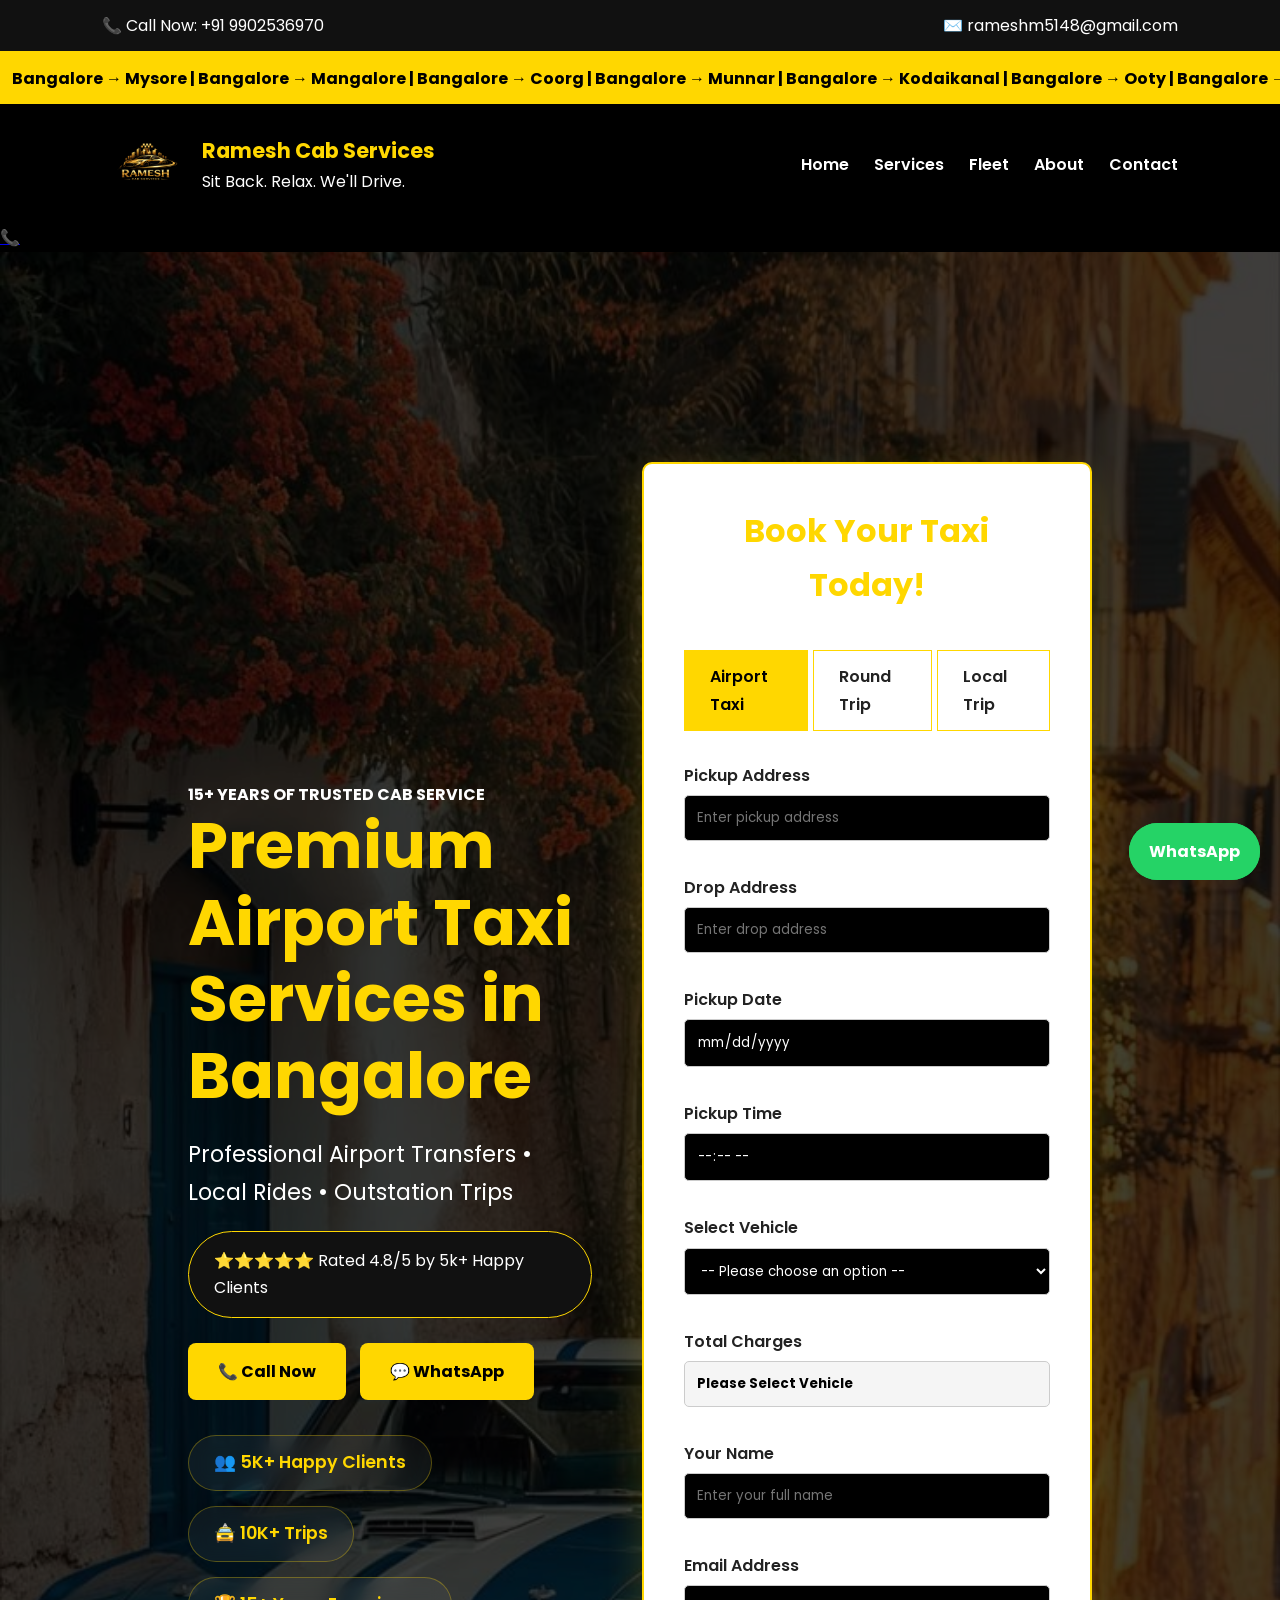
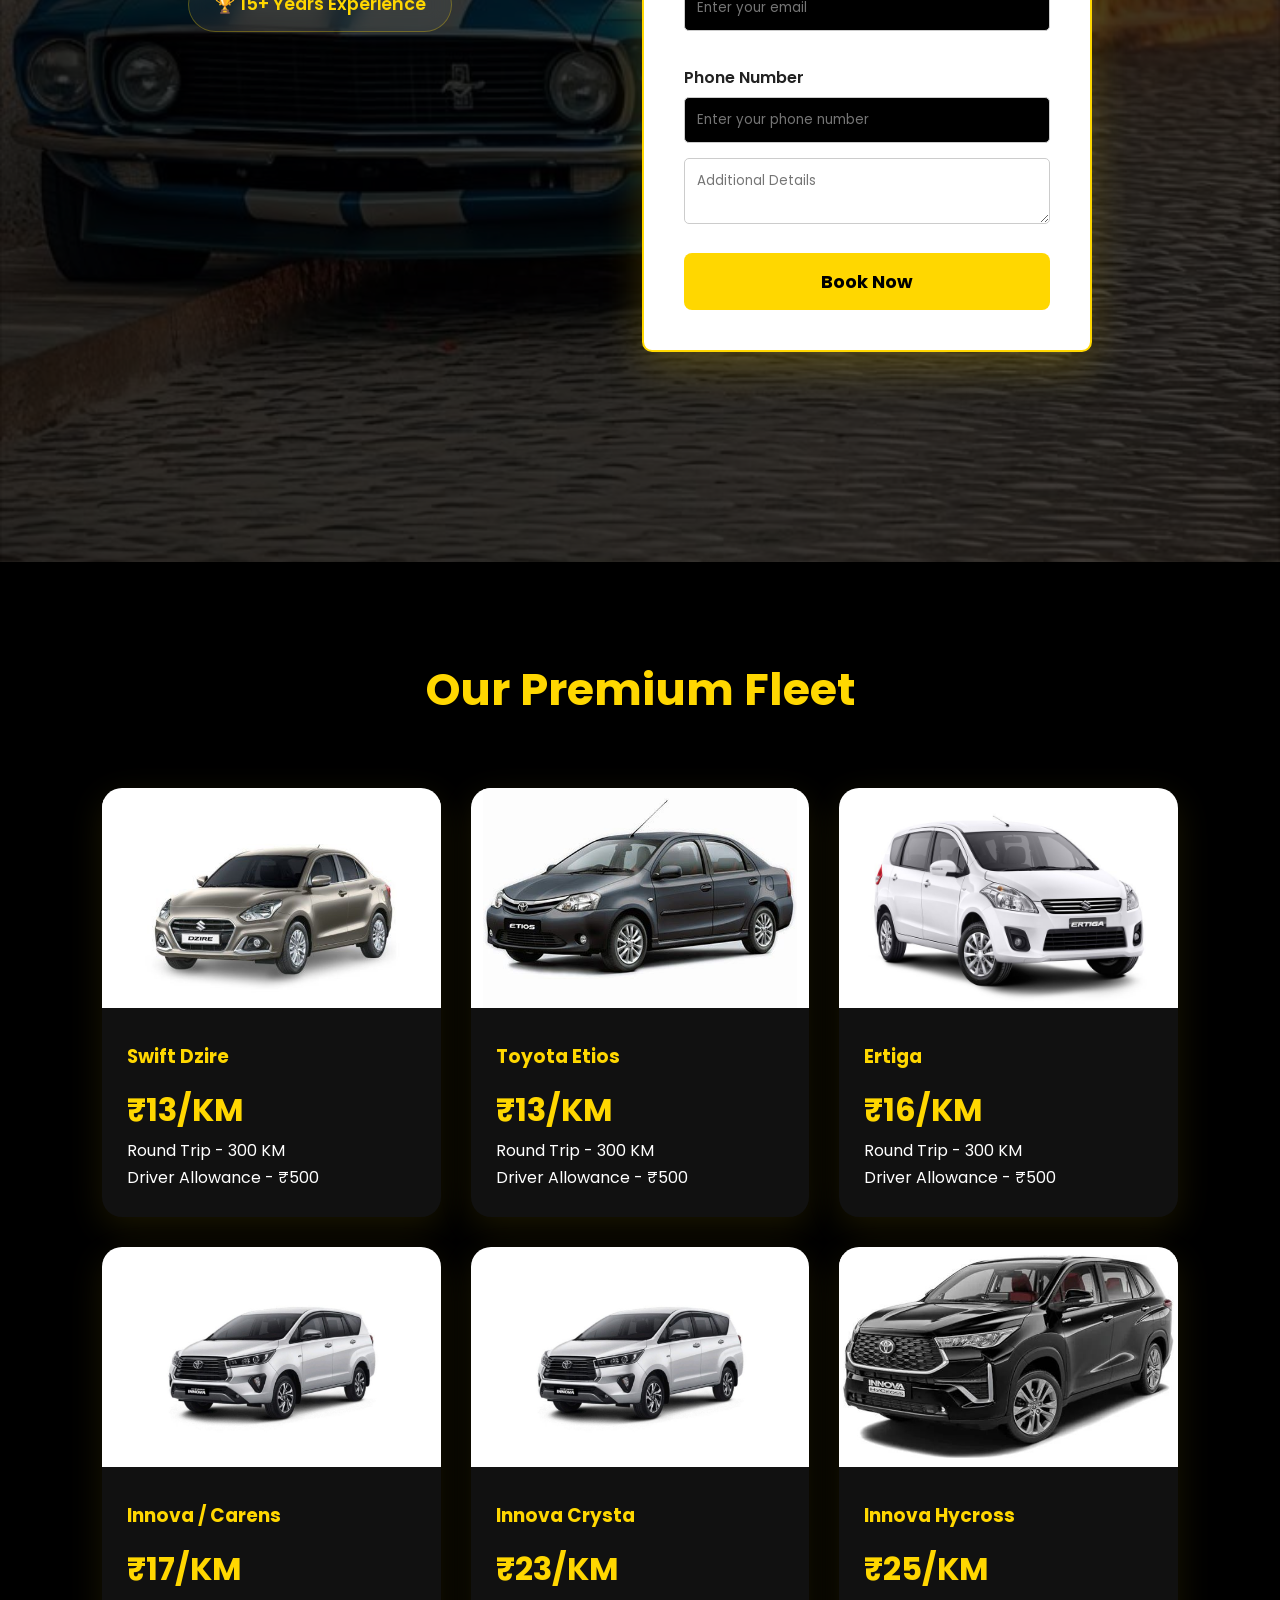
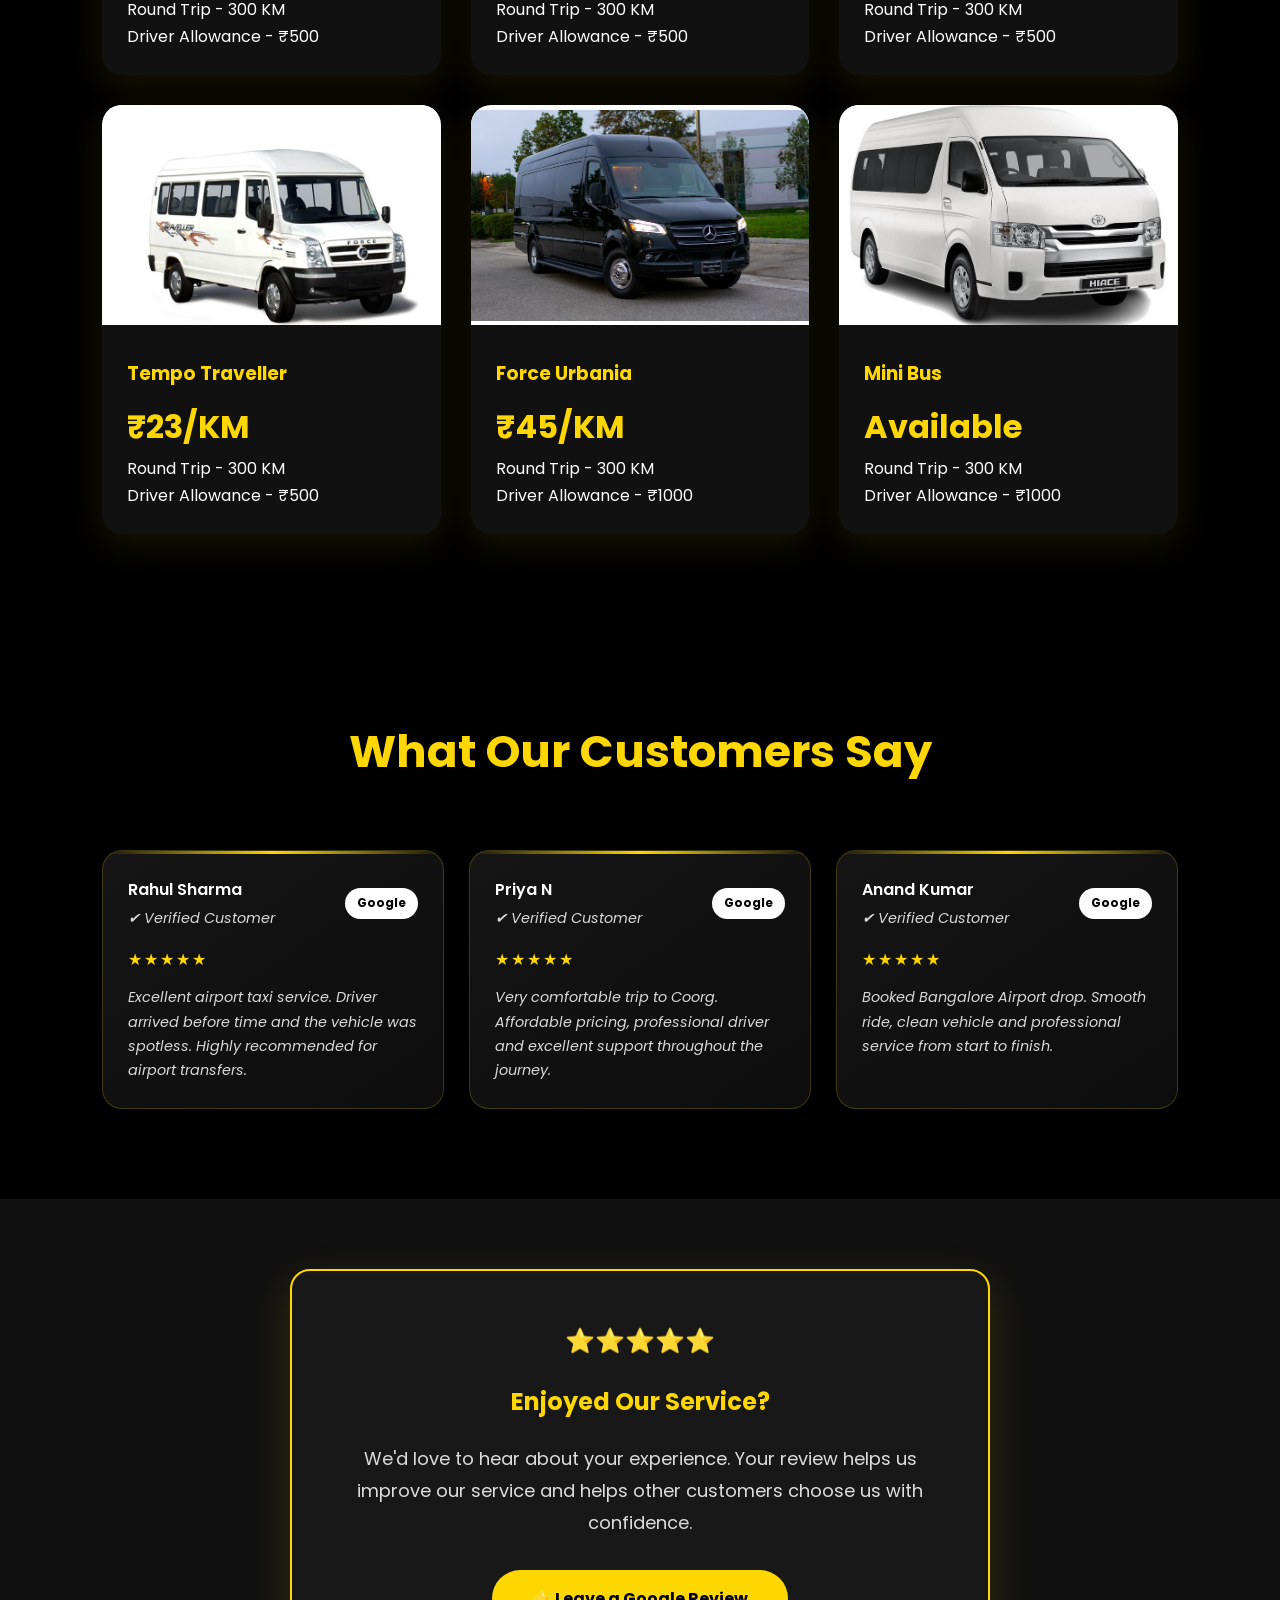
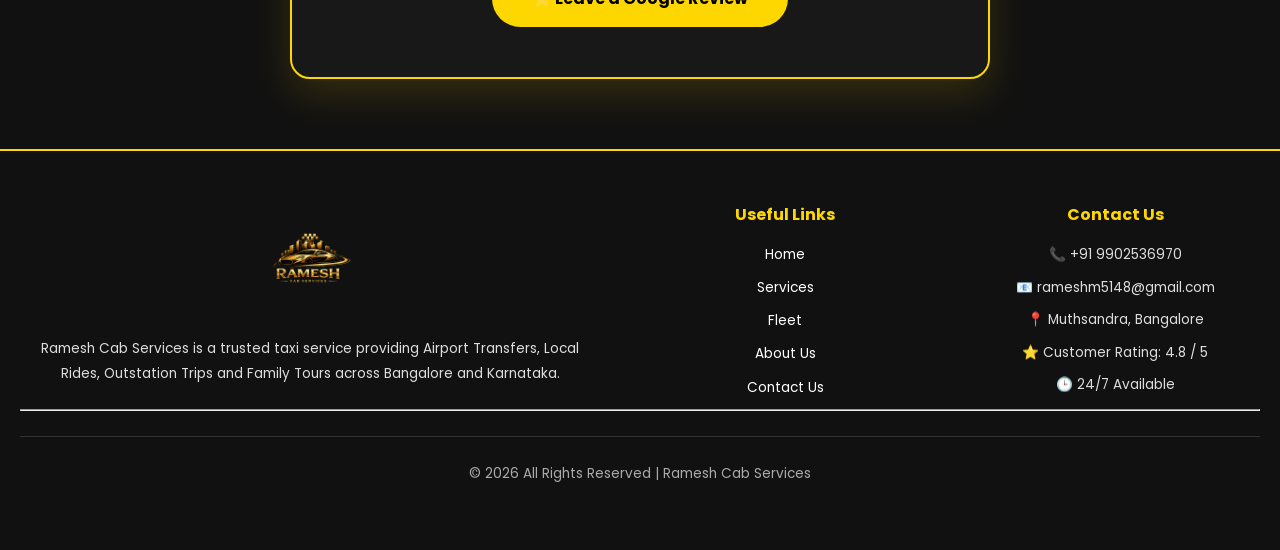
<file: index.html>
<!DOCTYPE html>
<html lang="en">

<head>

<meta charset="UTF-8">
<meta name="viewport" content="width=device-width, initial-scale=1.0">

<title>Ramesh Cab Services</title>

<link rel="stylesheet" href="css/style.css">

<link href="https://fonts.googleapis.com/css2?family=Poppins:wght@300;400;500;600;700&display=swap" rel="stylesheet">

</head>

<body>

<!-- TOP CONTACT BAR -->

<div class="top-bar">

<div>
📞 Call Now: +91 9902536970
</div>

<div>
✉️ rameshm5148@gmail.com
</div>

</div>

<!-- MOVING ROUTE BAR -->

<div class="marquee">

<div class="marquee-content">

 Bangalore → Mysore |
 Bangalore → Mangalore |
 Bangalore → Coorg |
 Bangalore → Munnar |
 Bangalore → Kodaikanal |
 Bangalore → Ooty |
 Bangalore → Tirupathi |
 Bangalore → Dharmasthala |
 Bangalore → Goa |
 Rated 4.8/5 by Customers |
🕒 24/7 Airport Taxi Service

</div>

</div>

<!-- NAVIGATION -->

<nav>

<div class="logo">

<img src="images/logo.png">

<div>

<h2>Ramesh Cab Services</h2>

<p class="logo-tagline">
Sit Back. Relax. We'll Drive.
</p>

</div>

</div>

<ul>

<li><a href="index.html">Home</a></li>

<li><a href="services.html">Services</a></li>

<li><a href="fleet.html">Fleet</a></li>

<li><a href="about.html">About</a></li>

<li><a href="contact.html">Contact</a></li>

</ul>

</nav>

<!-- FLOATING CALL BUTTON -->

<a href="tel:+91 9902536970" class="floating-call">

📞

</a>

<!-- FLOATING WHATSAPP -->

<a href="https://wa.me/919902536970"
class="whatsapp">

WhatsApp

</a>

<!-- HERO STARTS BELOW -->

<!-- HERO -->

<section class="hero-v2">

<div class="hero-overlay">

<div class="hero-left">

<h4 class="hero-small">
15+ YEARS OF TRUSTED CAB SERVICE
</h4>

<h1>
Premium Airport Taxi Services 
in Bangalore
</h1>

<p>
Professional Airport Transfers  • Local Rides   • Outstation Trips
</p>

<div class="rating-box">

⭐⭐⭐⭐⭐

<span>
Rated 4.8/5 by 5k+ Happy Clients
</span>

</div>

<div class="hero-buttons">

<a href="tel:9902536970" class="btn">
📞 Call Now
</a>

<a href="https://wa.me/919902536970" class="btn">
💬 WhatsApp
</a>

<div class="quick-stats">


<div class="quick-box">
<h3>👥 5K+ Happy Clients</h3>
</div>

<div class="quick-box">
<h3>🚖 10K+ Trips</h3>
</div>

<div class="quick-box">
<h3>🏆 15+ Years Experience</h3>
</div>

</div>
</div>

</div>

<div class="booking-box">

<h2 class="booking-title">
Book Your Taxi Today!
</h2>

<div class="trip-tabs">

<label class="tab-btn active">
<input type="radio" name="tripChoice" value="Airport Transfer" checked>
Airport Taxi
</label>

<label class="tab-btn">
<input type="radio" name="tripChoice" value="Round Trip">
Round Trip
</label>

<label class="tab-btn">
<input type="radio" name="tripChoice" value="Local Package">
Local Trip
</label>

</div>

<form id="bookingForm">

<input type="hidden"
id="tripType"
value="Airport Transfer">

<label>Pickup Address</label>
<input
type="text"
id="pickup"
placeholder="Enter pickup address"
required>

<label>Drop Address</label>
<input
type="text"
id="drop"
placeholder="Enter drop address"
required>

<label>Pickup Date</label>
<input type="date" required>

<label>Pickup Time</label>
<input type="time" required>

<label>Select Vehicle</label>

<select id="vehicle">

<option value="">
-- Please choose an option --
</option>

<option>Etios Sedan</option>
<option>Ertiga</option>
<option>Innova Crysta</option>
<option>Innova Hybrid</option>
<option>Ciaz</option>

</select>

<label>Total Charges</label>

<input
type="text"
id="priceDisplay"
placeholder="Fare will appear here"
readonly>

<label>Your Name</label>
<input
type="text"
placeholder="Enter your full name"
required>

<label>Email Address</label>
<input
type="email"
placeholder="Enter your email">

<label>Phone Number</label>
<input
type="tel"
placeholder="Enter your phone number"
required>

<textarea placeholder="Additional Details"></textarea>

<button type="submit"
class="booking-btn">
Book Now
</button>

</form>

</div>

</div> <!-- hero-overlay -->

</section> <!-- hero-v2 -->


<section>

<h2 class="section-title">
Our Premium Fleet
</h2>

<div class="fleet-grid">

<div class="fleet-card">
<img src="images/dzire.jpg">
<div class="fleet-card-content">
<h3>Swift Dzire</h3>
<p class="price">₹13/KM</p>
<p>Round Trip - 300 KM</p>
<p>Driver Allowance - ₹500</p>
</div>
</div>

<div class="fleet-card">
<img src="images/etios.jpg">
<div class="fleet-card-content">
<h3>Toyota Etios</h3>
<p class="price">₹13/KM</p>
<p>Round Trip - 300 KM</p>
<p>Driver Allowance - ₹500</p>
</div>
</div>

<div class="fleet-card">
<img src="images/ertiga.jpg">
<div class="fleet-card-content">
<h3>Ertiga</h3>
<p class="price">₹16/KM</p>
<p>Round Trip - 300 KM</p>
<p>Driver Allowance - ₹500</p>
</div>
</div>

<div class="fleet-card">
<img src="images/innova.jpg">
<div class="fleet-card-content">
<h3>Innova / Carens</h3>
<p class="price">₹17/KM</p>
<p>Round Trip - 300 KM</p>
<p>Driver Allowance - ₹500</p>
</div>
</div>

<div class="fleet-card">
<img src="images/innova.jpg">
<div class="fleet-card-content">
<h3>Innova Crysta</h3>
<p class="price">₹23/KM</p>
<p>Round Trip - 300 KM</p>
<p>Driver Allowance - ₹500</p>
</div>
</div>

<div class="fleet-card">
<img src="images/innova hycross.jpg">
<div class="fleet-card-content">
<h3>Innova Hycross</h3>
<p class="price">₹25/KM</p>
<p>Round Trip - 300 KM</p>
<p>Driver Allowance - ₹500</p>
</div>
</div>

<div class="fleet-card">
<img src="images/tempo.jpg">
<div class="fleet-card-content">
<h3>Tempo Traveller</h3>
<p class="price">₹23/KM</p>
<p>Round Trip - 300 KM</p>
<p>Driver Allowance - ₹500</p>
</div>
</div>

<div class="fleet-card">
<img src="images/force urbania.jpg">
<div class="fleet-card-content">
<h3>Force Urbania</h3>
<p class="price">₹45/KM</p>
<p>Round Trip - 300 KM</p>
<p>Driver Allowance - ₹1000</p>
</div>
</div>

<div class="fleet-card">
<img src="images/mini bus.jpg">
<div class="fleet-card-content">
<h3>Mini Bus</h3>
<p class="price">Available</p>
<p>Round Trip - 300 KM</p>
<p>Driver Allowance - ₹1000</p>
</div>
</div>

</div>

</section>

<!-- CUSTOMER REVIEWS -->

<section class="reviews">


<h2 class="section-title">
What Our Customers Say
</h2>

<div class="review-grid">

<div class="google-review-card">

<div class="review-header">

<div>
<h3>Rahul Sharma</h3>
<p class="verified">✔ Verified Customer</p>
</div>

<div class="google-badge">
Google
</div>

</div>

<div class="review-stars">
★★★★★
</div>

<p>
Excellent airport taxi service. Driver arrived before time and the vehicle was spotless. Highly recommended for airport transfers.
</p>

</div>

<div class="google-review-card">

<div class="review-header">

<div>
<h3>Priya N</h3>
<p class="verified">✔ Verified Customer</p>
</div>

<div class="google-badge">
Google
</div>

</div>

<div class="review-stars">
★★★★★
</div>

<p>
Very comfortable trip to Coorg. Affordable pricing, professional driver and excellent support throughout the journey.
</p>

</div>

<div class="google-review-card">

<div class="review-header">

<div>
<h3>Anand Kumar</h3>
<p class="verified">✔ Verified Customer</p>
</div>

<div class="google-badge">
Google
</div>

</div>

<div class="review-stars">
★★★★★
</div>

<p>
Booked Bangalore Airport drop. Smooth ride, clean vehicle and professional service from start to finish.
</p>

</div>

</div>

</section>

</section>

<!-- GOOGLE REVIEW SECTION -->

<section class="google-review-section">

<div class="review-card">

<h2>⭐⭐⭐⭐⭐</h2>

<h2>Enjoyed Our Service?</h2>

<p>
We'd love to hear about your experience.
Your review helps us improve our service and helps other customers choose us with confidence.
</p>

<a href="https://g.page/r/CTlJRNVbYdquEBM/review"
target="_blank"
class="review-btn">

⭐ Leave a Google Review

</a>

</div>

</section>

<footer class="footer">

<div class="footer-grid">

<div>

<img src="images/logo.png" width="120">

<p>

Ramesh Cab Services is a trusted taxi service
providing Airport Transfers, Local Rides,
Outstation Trips and Family Tours across
Bangalore and Karnataka.

</p>

</div>

<div>

<h3>Useful Links</h3>

<ul>

<li><a href="index.html">Home</a></li>

<li><a href="services.html">Services</a></li>

<li><a href="fleet.html">Fleet</a></li>

<li><a href="about.html">About Us</a></li>

<li><a href="contact.html">Contact Us</a></li>

</ul>

</div>

<div>

<h3>Contact Us</h3>

<p>📞 +91 9902536970</p>

<p>📧 rameshm5148@gmail.com</p>

<p>📍 Muthsandra, Bangalore</p>

<p>⭐ Customer Rating: 4.8 / 5</p>

<p>🕒 24/7 Available</p>

</div>

</div>

<hr>

<p class="copyright">

© 2026 All Rights Reserved |
Ramesh Cab Services

</p>

</footer>

<a href="https://wa.me/919902536970"
class="whatsapp">
WhatsApp
</a>

<script src="js/script.js"></script>

</body>
</html>
</file>
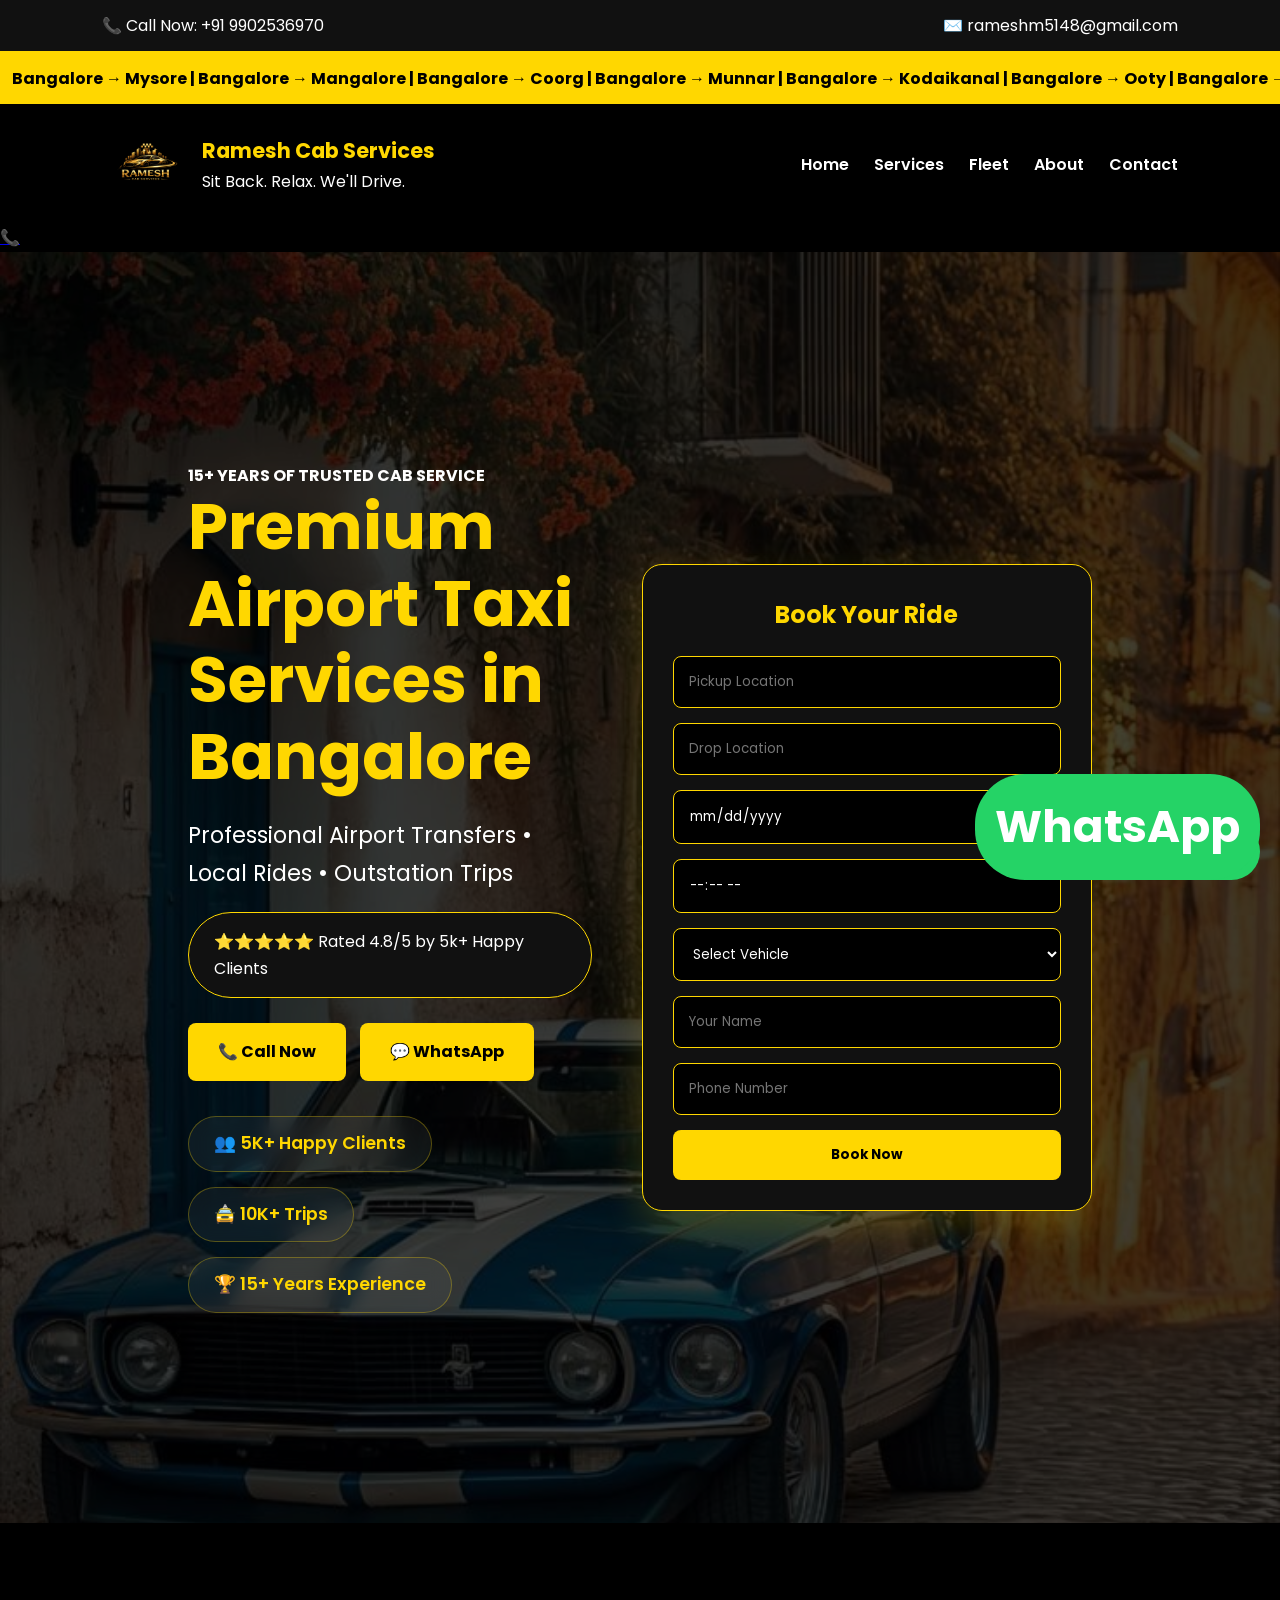
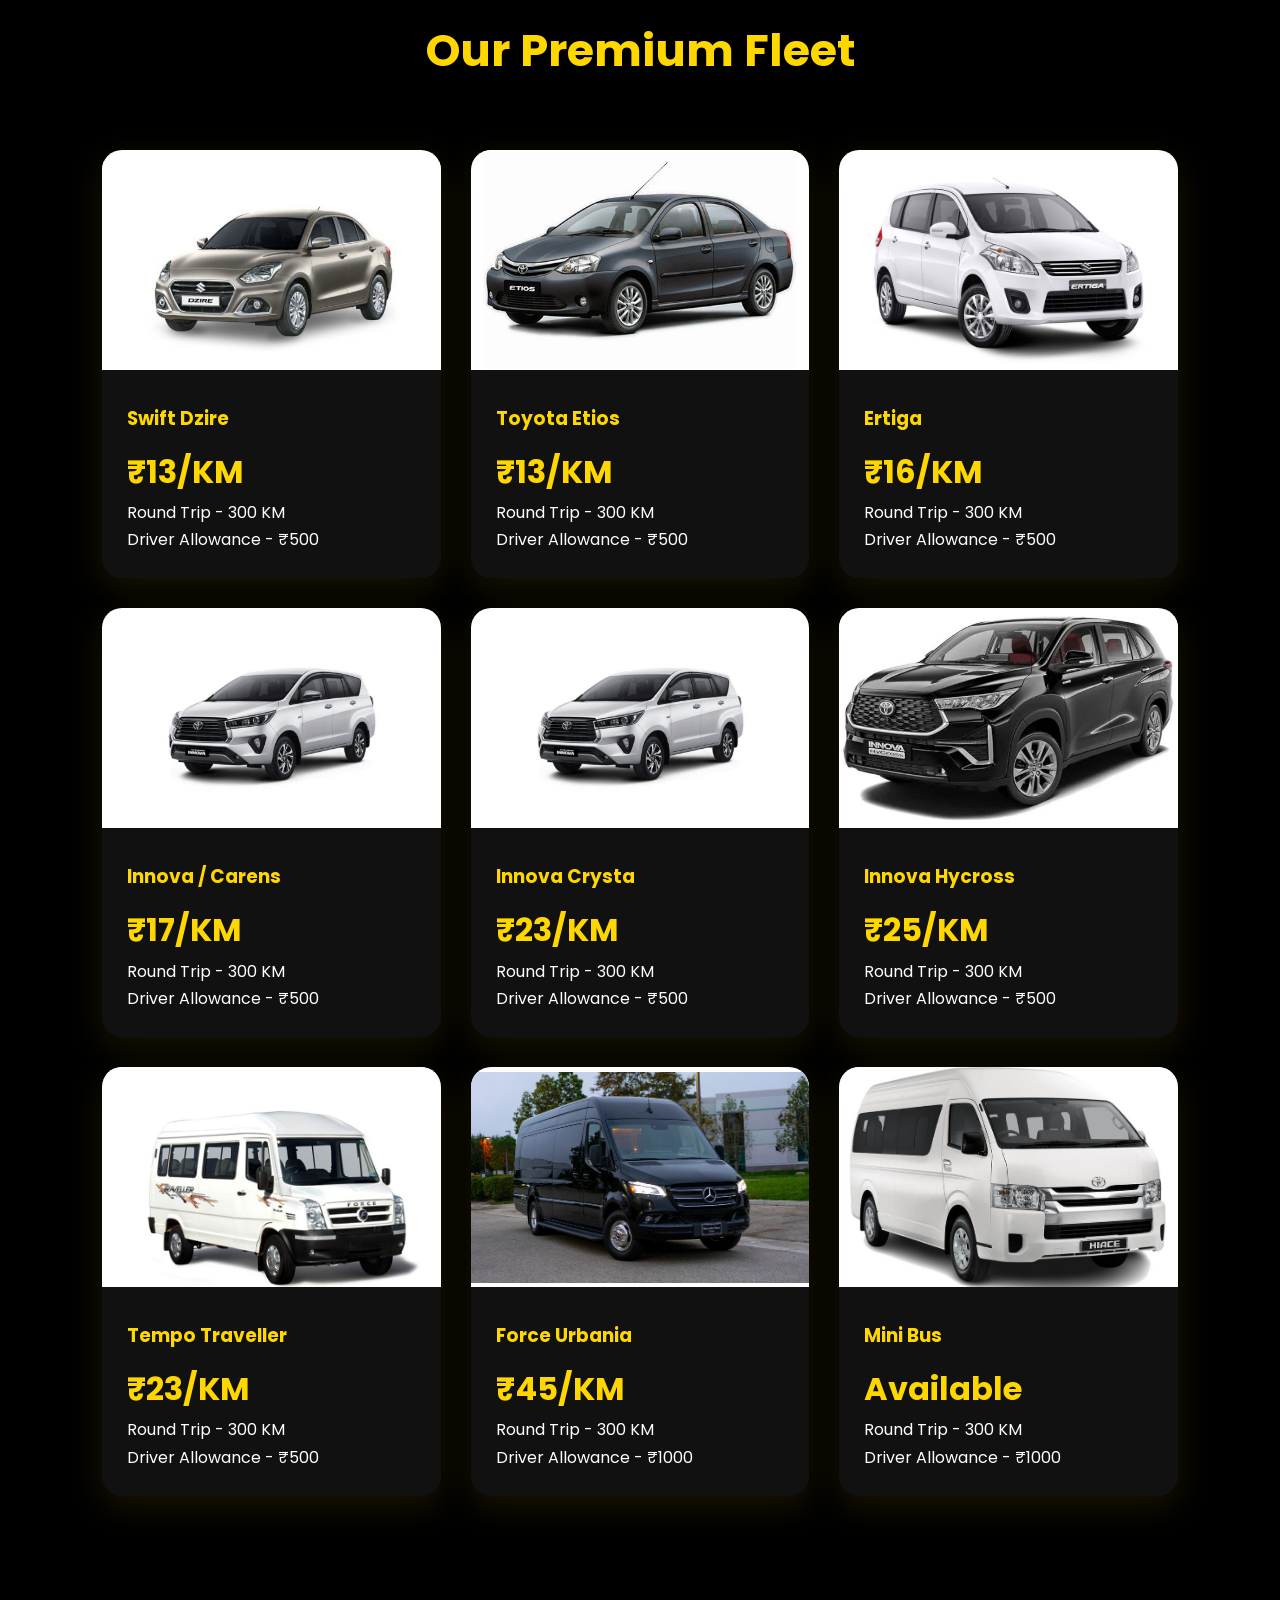
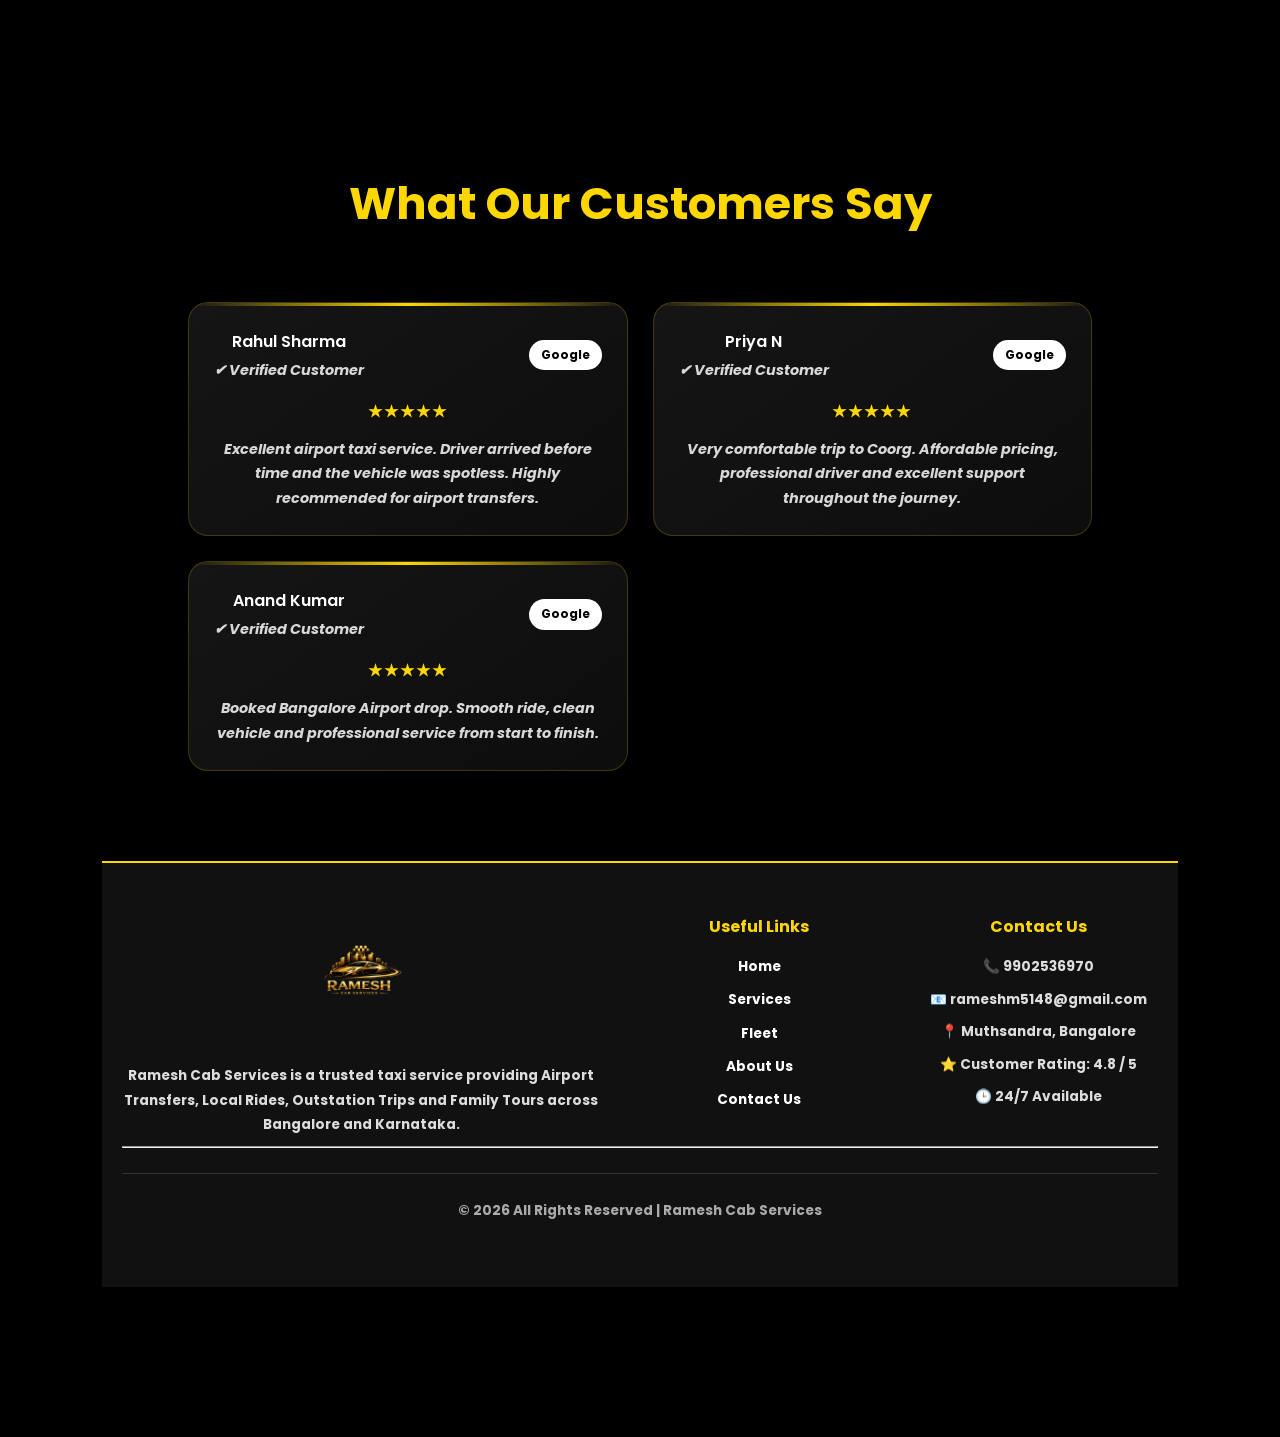
<file: travel_website/index.html>
<!DOCTYPE html>
<html lang="en">

<head>

<meta charset="UTF-8">
<meta name="viewport" content="width=device-width, initial-scale=1.0">

<title>Ramesh Cab Services</title>

<link rel="stylesheet" href="css/style.css">

<link href="https://fonts.googleapis.com/css2?family=Poppins:wght@300;400;500;600;700&display=swap" rel="stylesheet">

</head>

<body>

<!-- TOP CONTACT BAR -->

<div class="top-bar">

<div>
📞 Call Now: +91 9902536970
</div>

<div>
✉️ rameshm5148@gmail.com
</div>

</div>

<!-- MOVING ROUTE BAR -->

<div class="marquee">

<div class="marquee-content">

 Bangalore → Mysore |
 Bangalore → Mangalore |
 Bangalore → Coorg |
 Bangalore → Munnar |
 Bangalore → Kodaikanal |
 Bangalore → Ooty |
 Bangalore → Tirupathi |
 Bangalore → Dharmasthala |
 Bangalore → Goa |
 Rated 4.8/5 by Customers |
🕒 24/7 Airport Taxi Service

</div>

</div>

<!-- NAVIGATION -->

<nav>

<div class="logo">

<img src="images/logo.png">

<div>

<h2>Ramesh Cab Services</h2>

<p class="logo-tagline">
Sit Back. Relax. We'll Drive.
</p>

</div>

</div>

<ul>

<li><a href="index.html">Home</a></li>

<li><a href="services.html">Services</a></li>

<li><a href="fleet.html">Fleet</a></li>

<li><a href="about.html">About</a></li>

<li><a href="contact.html">Contact</a></li>

</ul>

</nav>

<!-- FLOATING CALL BUTTON -->

<a href="tel:+91 9902536970" class="floating-call">

📞

</a>

<!-- FLOATING WHATSAPP -->

<a href="https://wa.me/919902536970"
class="whatsapp">

WhatsApp

</a>

<!-- HERO STARTS BELOW -->

<!-- HERO -->

<section class="hero-v2">

<div class="hero-overlay">

<div class="hero-left">

<h4 class="hero-small">
15+ YEARS OF TRUSTED CAB SERVICE
</h4>

<h1>
Premium Airport Taxi Services 
in Bangalore
</h1>

<p>
Professional Airport Transfers  • Local Rides   • Outstation Trips
</p>

<div class="rating-box">

⭐⭐⭐⭐⭐

<span>
Rated 4.8/5 by 5k+ Happy Clients
</span>

</div>

<div class="hero-buttons">

<a href="tel:9902536970" class="btn">
📞 Call Now
</a>

<a href="https://wa.me/919902536970" class="btn">
💬 WhatsApp
</a>

<div class="quick-stats">


<div class="quick-box">
<h3>👥 5K+ Happy Clients</h3>
</div>

<div class="quick-box">
<h3>🚖 10K+ Trips</h3>
</div>

<div class="quick-box">
<h3>🏆 15+ Years Experience</h3>
</div>

</div>
</div>

</div>

<div class="booking-box">

<h2>Book Your Ride</h2>

<form>

<input type="text" placeholder="Pickup Location">

<input type="text" placeholder="Drop Location">

<input type="date">

<input type="time">

<select>

<option>Select Vehicle</option>
<option>Swift Dzire</option>
<option>Etios</option>
<option>Ertiga</option>
<option>Innova</option>
<option>Innova Crysta</option>
<option>Innova Hycross</option>
<option>Tempo Traveller</option>
<option>Force Urbania</option>
<option>Mini Bus</option>

</select>

<input type="text" placeholder="Your Name">

<input type="tel" placeholder="Phone Number">

<button>
Book Now
</button>

</form>

</div>

</div>

</section>

<section>

<h2 class="section-title">
Our Premium Fleet
</h2>

<div class="fleet-grid">

<div class="fleet-card">
<img src="images/dzire.jpg">
<div class="fleet-card-content">
<h3>Swift Dzire</h3>
<p class="price">₹13/KM</p>
<p>Round Trip - 300 KM</p>
<p>Driver Allowance - ₹500</p>
</div>
</div>

<div class="fleet-card">
<img src="images/etios.jpg">
<div class="fleet-card-content">
<h3>Toyota Etios</h3>
<p class="price">₹13/KM</p>
<p>Round Trip - 300 KM</p>
<p>Driver Allowance - ₹500</p>
</div>
</div>

<div class="fleet-card">
<img src="images/ertiga.jpg">
<div class="fleet-card-content">
<h3>Ertiga</h3>
<p class="price">₹16/KM</p>
<p>Round Trip - 300 KM</p>
<p>Driver Allowance - ₹500</p>
</div>
</div>

<div class="fleet-card">
<img src="images/innova.jpg">
<div class="fleet-card-content">
<h3>Innova / Carens</h3>
<p class="price">₹17/KM</p>
<p>Round Trip - 300 KM</p>
<p>Driver Allowance - ₹500</p>
</div>
</div>

<div class="fleet-card">
<img src="images/innova.jpg">
<div class="fleet-card-content">
<h3>Innova Crysta</h3>
<p class="price">₹23/KM</p>
<p>Round Trip - 300 KM</p>
<p>Driver Allowance - ₹500</p>
</div>
</div>

<div class="fleet-card">
<img src="images/innova hycross.jpg">
<div class="fleet-card-content">
<h3>Innova Hycross</h3>
<p class="price">₹25/KM</p>
<p>Round Trip - 300 KM</p>
<p>Driver Allowance - ₹500</p>
</div>
</div>

<div class="fleet-card">
<img src="images/tempo.jpg">
<div class="fleet-card-content">
<h3>Tempo Traveller</h3>
<p class="price">₹23/KM</p>
<p>Round Trip - 300 KM</p>
<p>Driver Allowance - ₹500</p>
</div>
</div>

<div class="fleet-card">
<img src="images/force urbania.jpg">
<div class="fleet-card-content">
<h3>Force Urbania</h3>
<p class="price">₹45/KM</p>
<p>Round Trip - 300 KM</p>
<p>Driver Allowance - ₹1000</p>
</div>
</div>

<div class="fleet-card">
<img src="images/mini bus.jpg">
<div class="fleet-card-content">
<h3>Mini Bus</h3>
<p class="price">Available</p>
<p>Round Trip - 300 KM</p>
<p>Driver Allowance - ₹1000</p>
</div>
</div>

</div>

</section>

<!-- CUSTOMER REVIEWS -->

<section class="reviews">

<h2 class="section-title">
<section class="reviews">

<h2 class="section-title">
What Our Customers Say
</h2>

<div class="review-grid">

<div class="google-review-card">

<div class="review-header">

<div>
<h3>Rahul Sharma</h3>
<p class="verified">✔ Verified Customer</p>
</div>

<div class="google-badge">
Google
</div>

</div>

<div class="review-stars">
★★★★★
</div>

<p>
Excellent airport taxi service. Driver arrived before time and the vehicle was spotless. Highly recommended for airport transfers.
</p>

</div>

<div class="google-review-card">

<div class="review-header">

<div>
<h3>Priya N</h3>
<p class="verified">✔ Verified Customer</p>
</div>

<div class="google-badge">
Google
</div>

</div>

<div class="review-stars">
★★★★★
</div>

<p>
Very comfortable trip to Coorg. Affordable pricing, professional driver and excellent support throughout the journey.
</p>

</div>

<div class="google-review-card">

<div class="review-header">

<div>
<h3>Anand Kumar</h3>
<p class="verified">✔ Verified Customer</p>
</div>

<div class="google-badge">
Google
</div>

</div>

<div class="review-stars">
★★★★★
</div>

<p>
Booked Bangalore Airport drop. Smooth ride, clean vehicle and professional service from start to finish.
</p>

</div>

</div>

</section>

<footer class="footer">

<div class="footer-grid">

<div>

<img src="images/logo.png" width="120">

<p>

Ramesh Cab Services is a trusted taxi service
providing Airport Transfers, Local Rides,
Outstation Trips and Family Tours across
Bangalore and Karnataka.

</p>

</div>

<div>

<h3>Useful Links</h3>

<ul>

<li><a href="index.html">Home</a></li>

<li><a href="services.html">Services</a></li>

<li><a href="fleet.html">Fleet</a></li>

<li><a href="about.html">About Us</a></li>

<li><a href="contact.html">Contact Us</a></li>

</ul>

</div>

<div>

<h3>Contact Us</h3>

<p>📞 9902536970</p>

<p>📧 rameshm5148@gmail.com</p>

<p>📍 Muthsandra, Bangalore</p>

<p>⭐ Customer Rating: 4.8 / 5</p>

<p>🕒 24/7 Available</p>

</div>

</div>

<hr>

<p class="copyright">

© 2026 All Rights Reserved |
Ramesh Cab Services

</p>

</footer>

<a href="https://wa.me/919902536970"
class="whatsapp">
WhatsApp
</a>
<script src="js/script.js"></script>
</body>
</html>
</file>
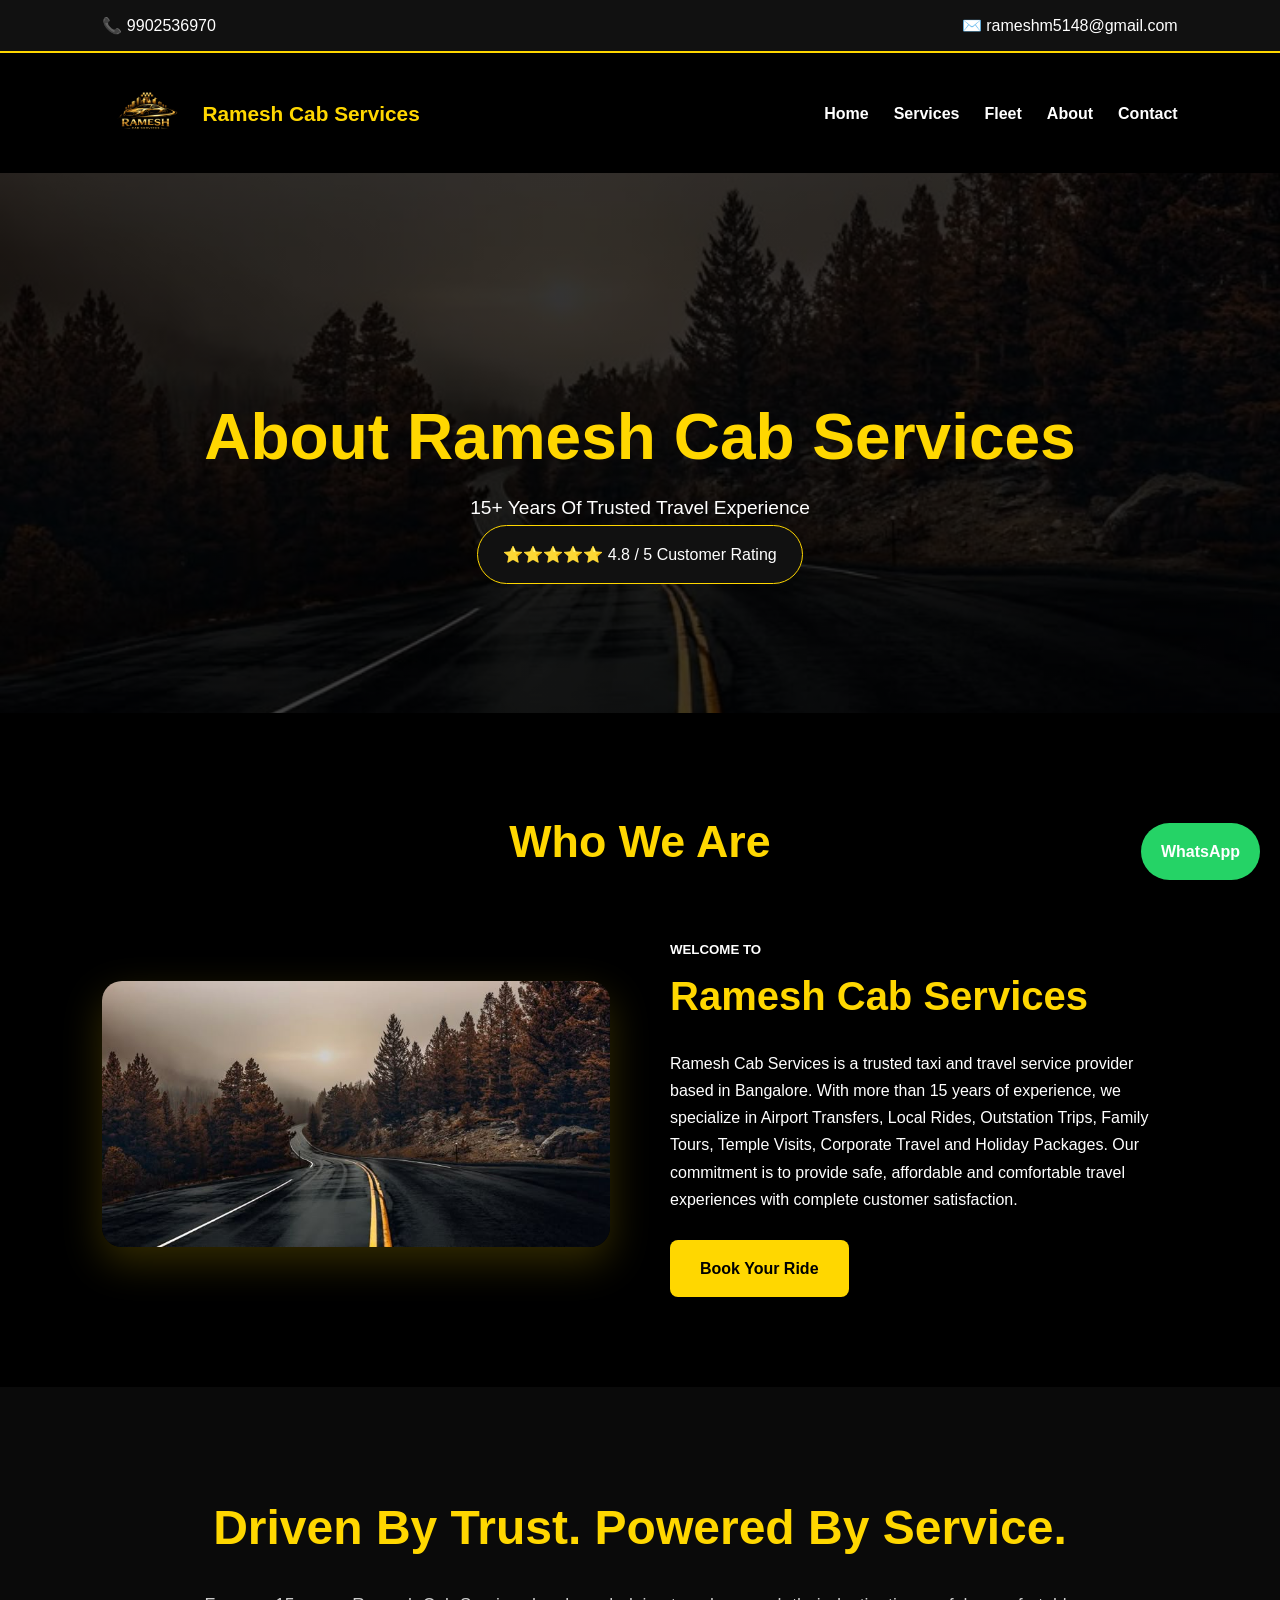
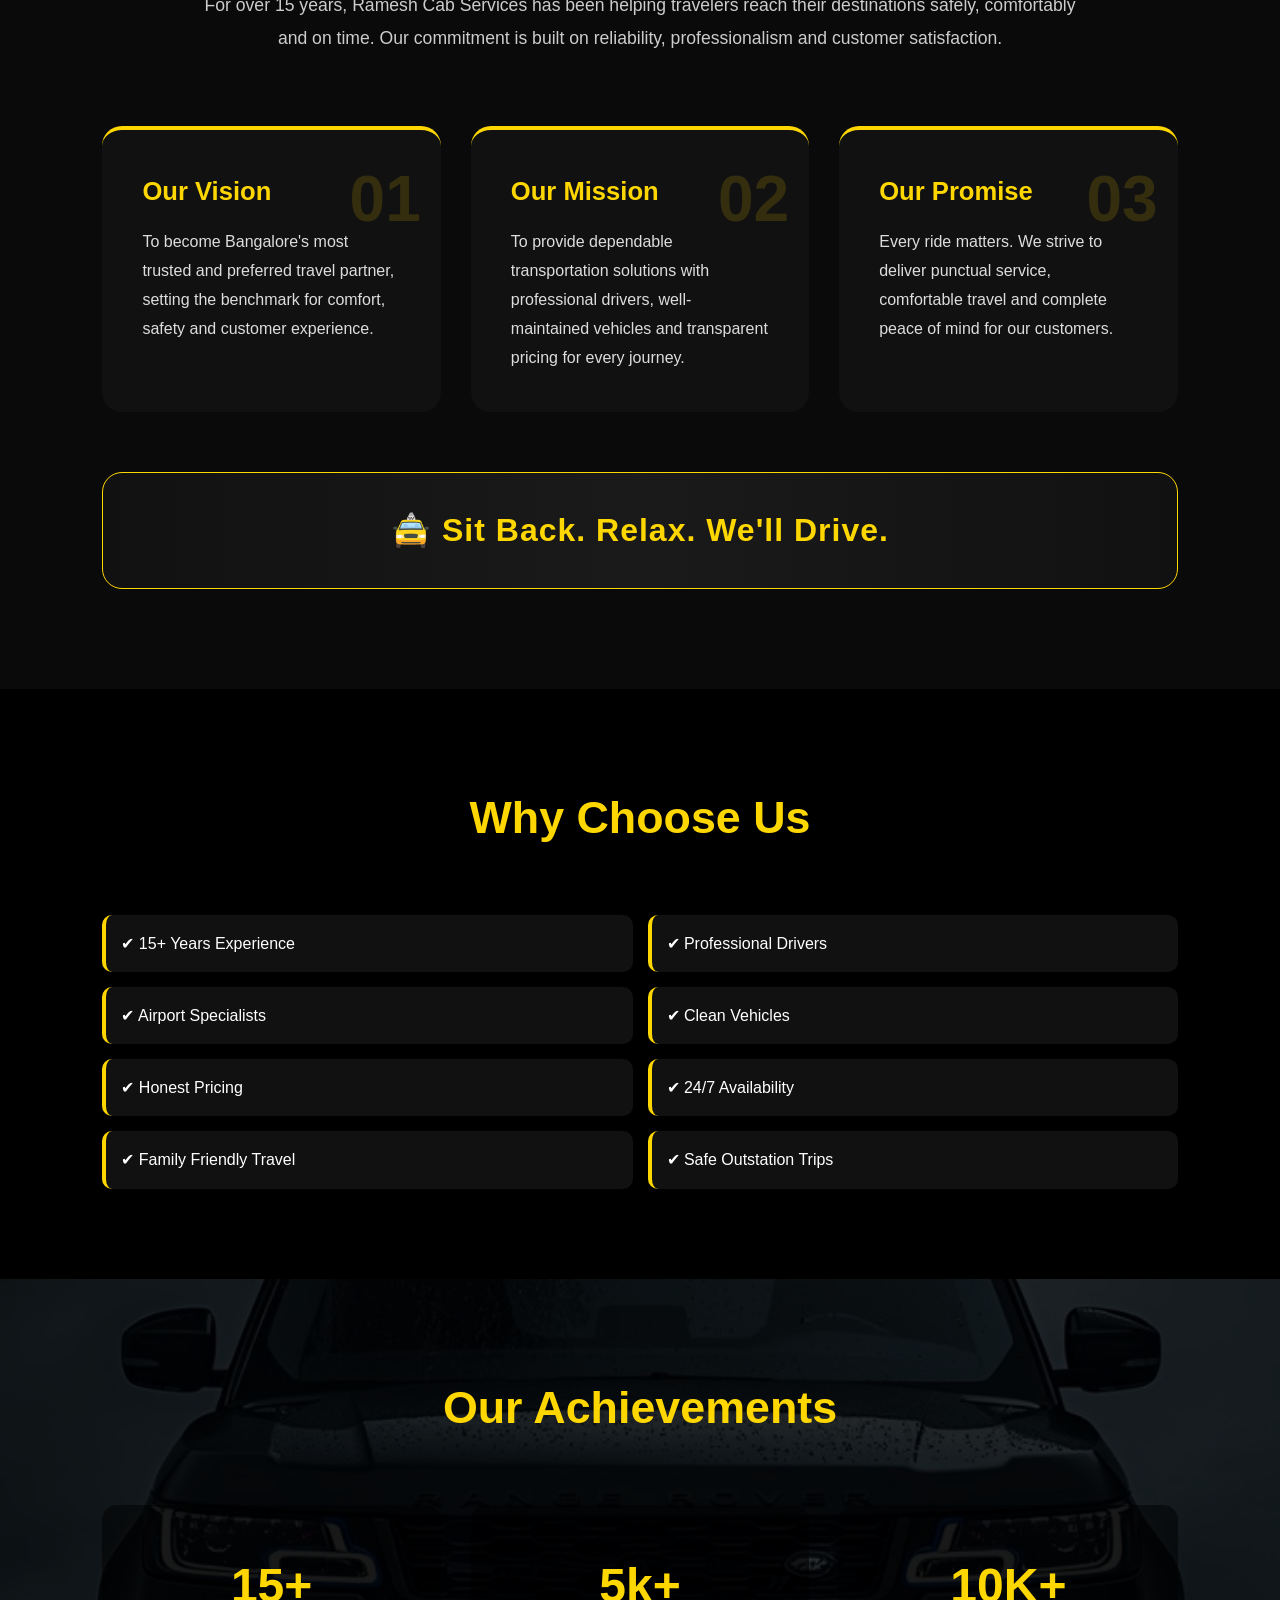
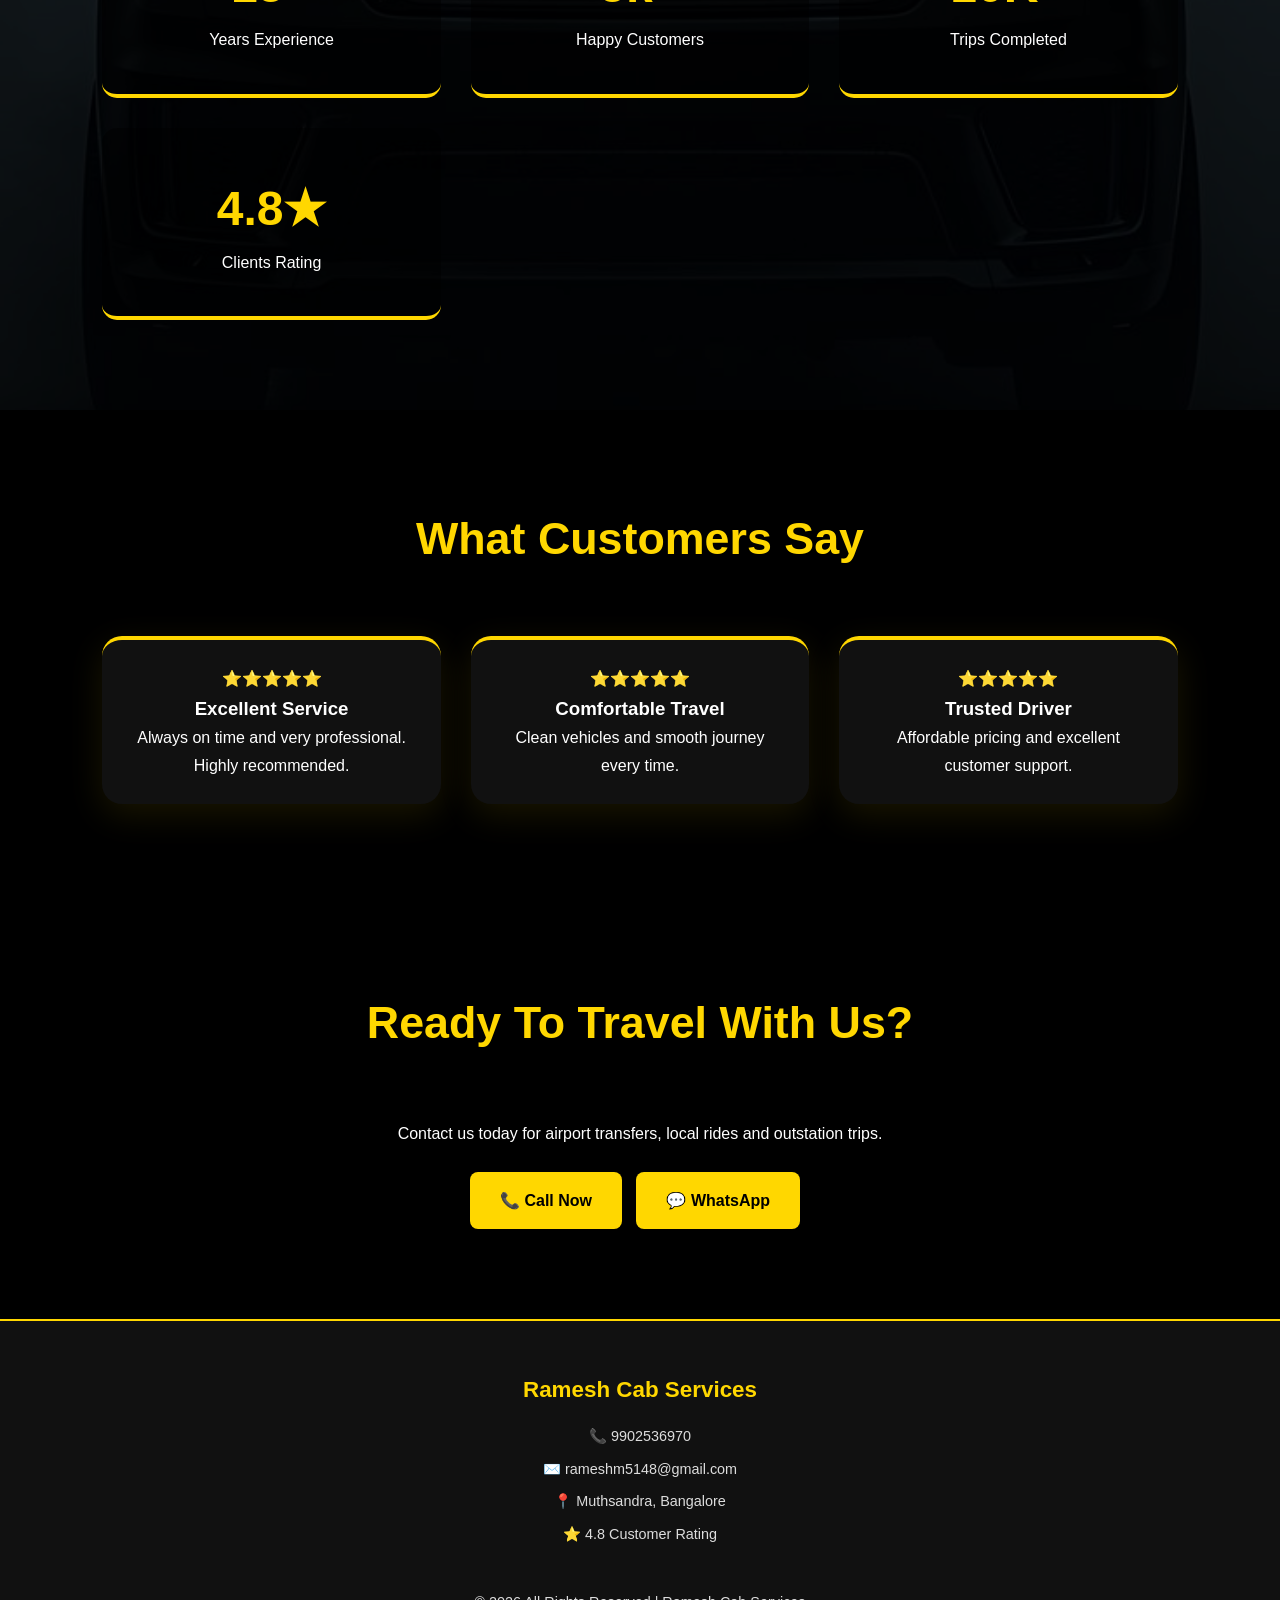
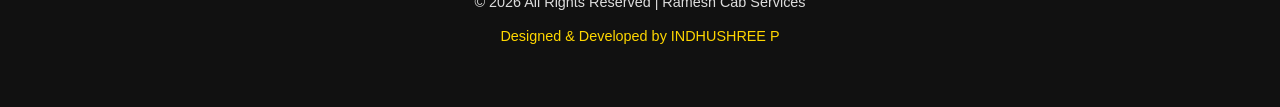
<file: about.html>
<!DOCTYPE html>
<html lang="en">

<head>

<meta charset="UTF-8">
<meta name="viewport" content="width=device-width, initial-scale=1.0">

<title>About Us | Ramesh  Cab Services</title>

<link rel="stylesheet" href="css/style.css">

</head>

<body>

<div class="top-bar">
<div>📞 9902536970</div>
<div>✉️ rameshm5148@gmail.com</div>
</div>

<nav>

<div class="logo">
<img src="images/logo.png" alt="Logo">
<h2>Ramesh  Cab Services</h2>
</div>

<ul>
<li><a href="index.html">Home</a></li>
<li><a href="services.html">Services</a></li>
<li><a href="fleet.html">Fleet</a></li>
<li><a href="about.html">About</a></li>
<li><a href="contact.html">Contact</a></li>
</ul>

</nav>

<!-- HERO -->

<section class="hero-v2"
style="
min-height:60vh;
background:
linear-gradient(rgba(0,0,0,.75),
rgba(0,0,0,.75)),
url('images/about-banner.jpg');
background-size:cover;
background-position:center;
">

<div style="text-align:center;padding-top:120px;">

<h1 style="font-size:4rem;color:gold;">
About Ramesh Cab Services
</h1>

<p style="font-size:1.2rem;">
15+ Years Of Trusted Travel Experience
</p>

<div class="rating-box">
⭐⭐⭐⭐⭐
<span>4.8 / 5 Customer Rating</span>
</div>

</div>

</section>

<!-- ABOUT -->

<section>

<h2 class="section-title">
Who We Are
</h2>

<div class="about-container">

<div class="about-image">
<img src="images/about-banner.jpg">
</div>

<div class="about-content">

<h5>WELCOME TO</h5>

<h2>
Ramesh  Cab Services
</h2>

<p>

Ramesh  Cab Services is a trusted taxi and travel service
provider based in Bangalore. With more than 15 years of
experience, we specialize in Airport Transfers, Local
Rides, Outstation Trips, Family Tours, Temple Visits,
Corporate Travel and Holiday Packages.

Our commitment is to provide safe, affordable and
comfortable travel experiences with complete customer
satisfaction.

</p>

<br>

<a href="contact.html" class="btn">
Book Your Ride
</a>

</div>

</div>

</section>

<!-- COMPANY VALUES -->

<section class="company-values">

<div class="values-header">

<h2>Driven By Trust. Powered By Service.</h2>

<p>
For over 15 years, Ramesh  Cab Services has been helping travelers
reach their destinations safely, comfortably and on time.
Our commitment is built on reliability, professionalism and customer satisfaction.
</p>

</div>

<div class="values-container">

<div class="value-box">

<div class="value-number">01</div>

<h3>Our Vision</h3>

<p>
To become Bangalore's most trusted and preferred travel partner,
setting the benchmark for comfort, safety and customer experience.
</p>

</div>

<div class="value-box">

<div class="value-number">02</div>

<h3>Our Mission</h3>

<p>
To provide dependable transportation solutions with professional drivers,
well-maintained vehicles and transparent pricing for every journey.
</p>

</div>

<div class="value-box">

<div class="value-number">03</div>

<h3>Our Promise</h3>

<p>
Every ride matters. We strive to deliver punctual service,
comfortable travel and complete peace of mind for our customers.
</p>

</div>

</div>

<div class="motto-banner">

<h2>
🚖 Sit Back. Relax. We'll Drive.
</h2>

</div>

</section>

<!-- WHY CHOOSE US -->

<section>

<h2 class="section-title">
Why Choose Us
</h2>

<div class="about-features">

<div class="feature-box">
✔ 15+ Years Experience
</div>

<div class="feature-box">
✔ Professional Drivers
</div>

<div class="feature-box">
✔ Airport Specialists
</div>

<div class="feature-box">
✔ Clean Vehicles
</div>

<div class="feature-box">
✔ Honest Pricing
</div>

<div class="feature-box">
✔ 24/7 Availability
</div>

<div class="feature-box">
✔ Family Friendly Travel
</div>

<div class="feature-box">
✔ Safe Outstation Trips
</div>

</div>

</section>

<!-- ACHIEVEMENTS -->

<section class="stats">

<h2 class="section-title">
Our Achievements
</h2>

<div class="stats-grid">

<div class="stat-box">
<h2>15+</h2>
<p>Years Experience</p>
</div>

<div class="stat-box">
<h2>5k+</h2>
<p>Happy Customers</p>
</div>

<div class="stat-box">
<h2>10K+</h2>
<p>Trips Completed</p>
</div>

<div class="stat-box">
<h2>4.8★</h2>
<p>Clients Rating</p>
</div>

</div>

</section>

<!-- CUSTOMER FEEDBACK -->

<section>

<h2 class="section-title">
What Customers Say
</h2>

<div class="vision-grid">

<div class="vision-card">

⭐⭐⭐⭐⭐

<h3>Excellent Service</h3>

<p>
Always on time and very professional. Highly recommended.
</p>

</div>

<div class="vision-card">

⭐⭐⭐⭐⭐

<h3>Comfortable Travel</h3>

<p>
Clean vehicles and smooth journey every time.
</p>

</div>

<div class="vision-card">

⭐⭐⭐⭐⭐

<h3>Trusted Driver</h3>

<p>
Affordable pricing and excellent customer support.
</p>

</div>

</div>

</section>

<!-- CTA -->

<section style="text-align:center;">

<h2 class="section-title">
Ready To Travel With Us?
</h2>

<p style="margin-bottom:25px;">
Contact us today for airport transfers, local rides and outstation trips.
</p>

<a href="tel:9902536970" class="btn">
📞 Call Now
</a>

<a href="https://wa.me/919902536970" class="btn">
💬 WhatsApp
</a>

</section>

<footer>

<h3>Ramesh  Cab Services</h3>

<p>📞 9902536970</p>

<p>✉️ rameshm5148@gmail.com</p>

<p>📍 Muthsandra, Bangalore</p>

<p>⭐ 4.8 Customer Rating</p>

<br>

<p>
© 2026 All Rights Reserved |
Ramesh  Cab Services
</p>

<p style="margin-top:10px;color:gold;">
Designed & Developed by INDHUSHREE P
</p>

</footer>

<a href="https://wa.me/919902536970"
class="whatsapp">
WhatsApp
</a>

</body>
</html>
</file>
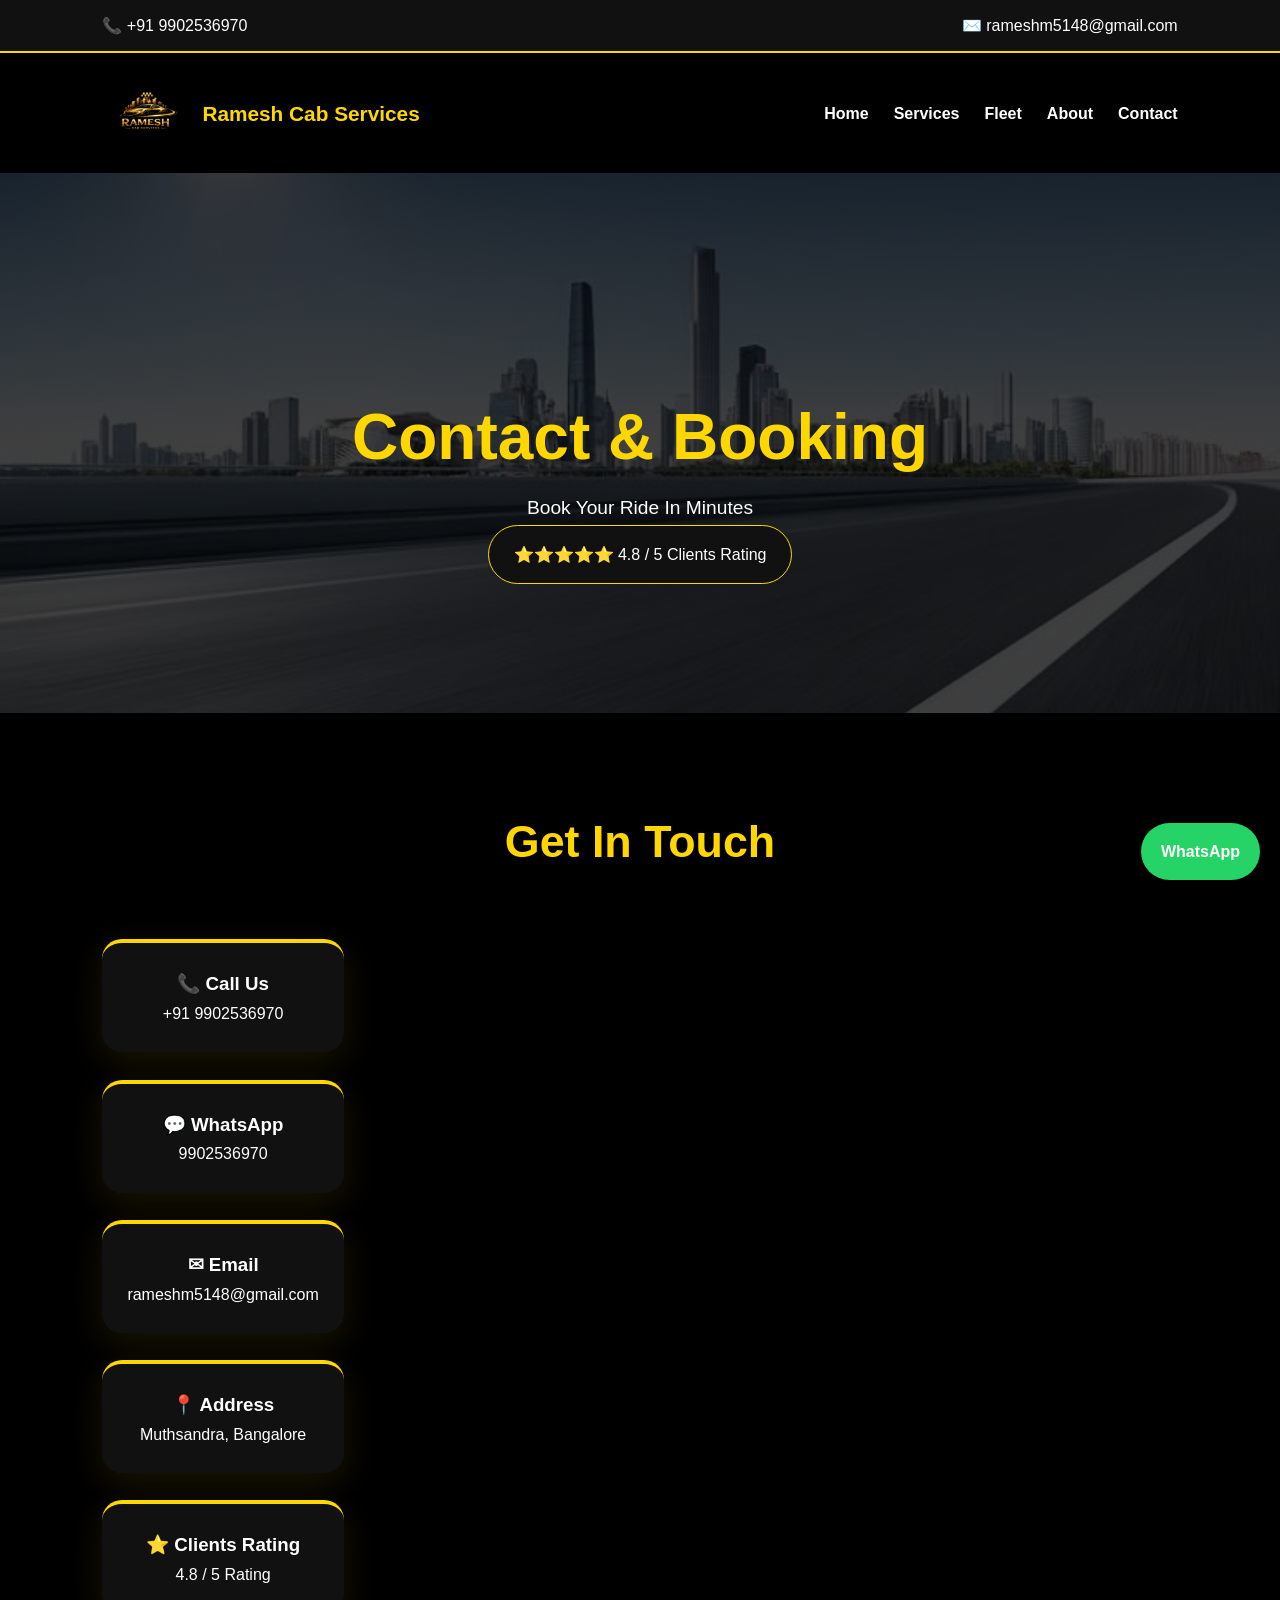
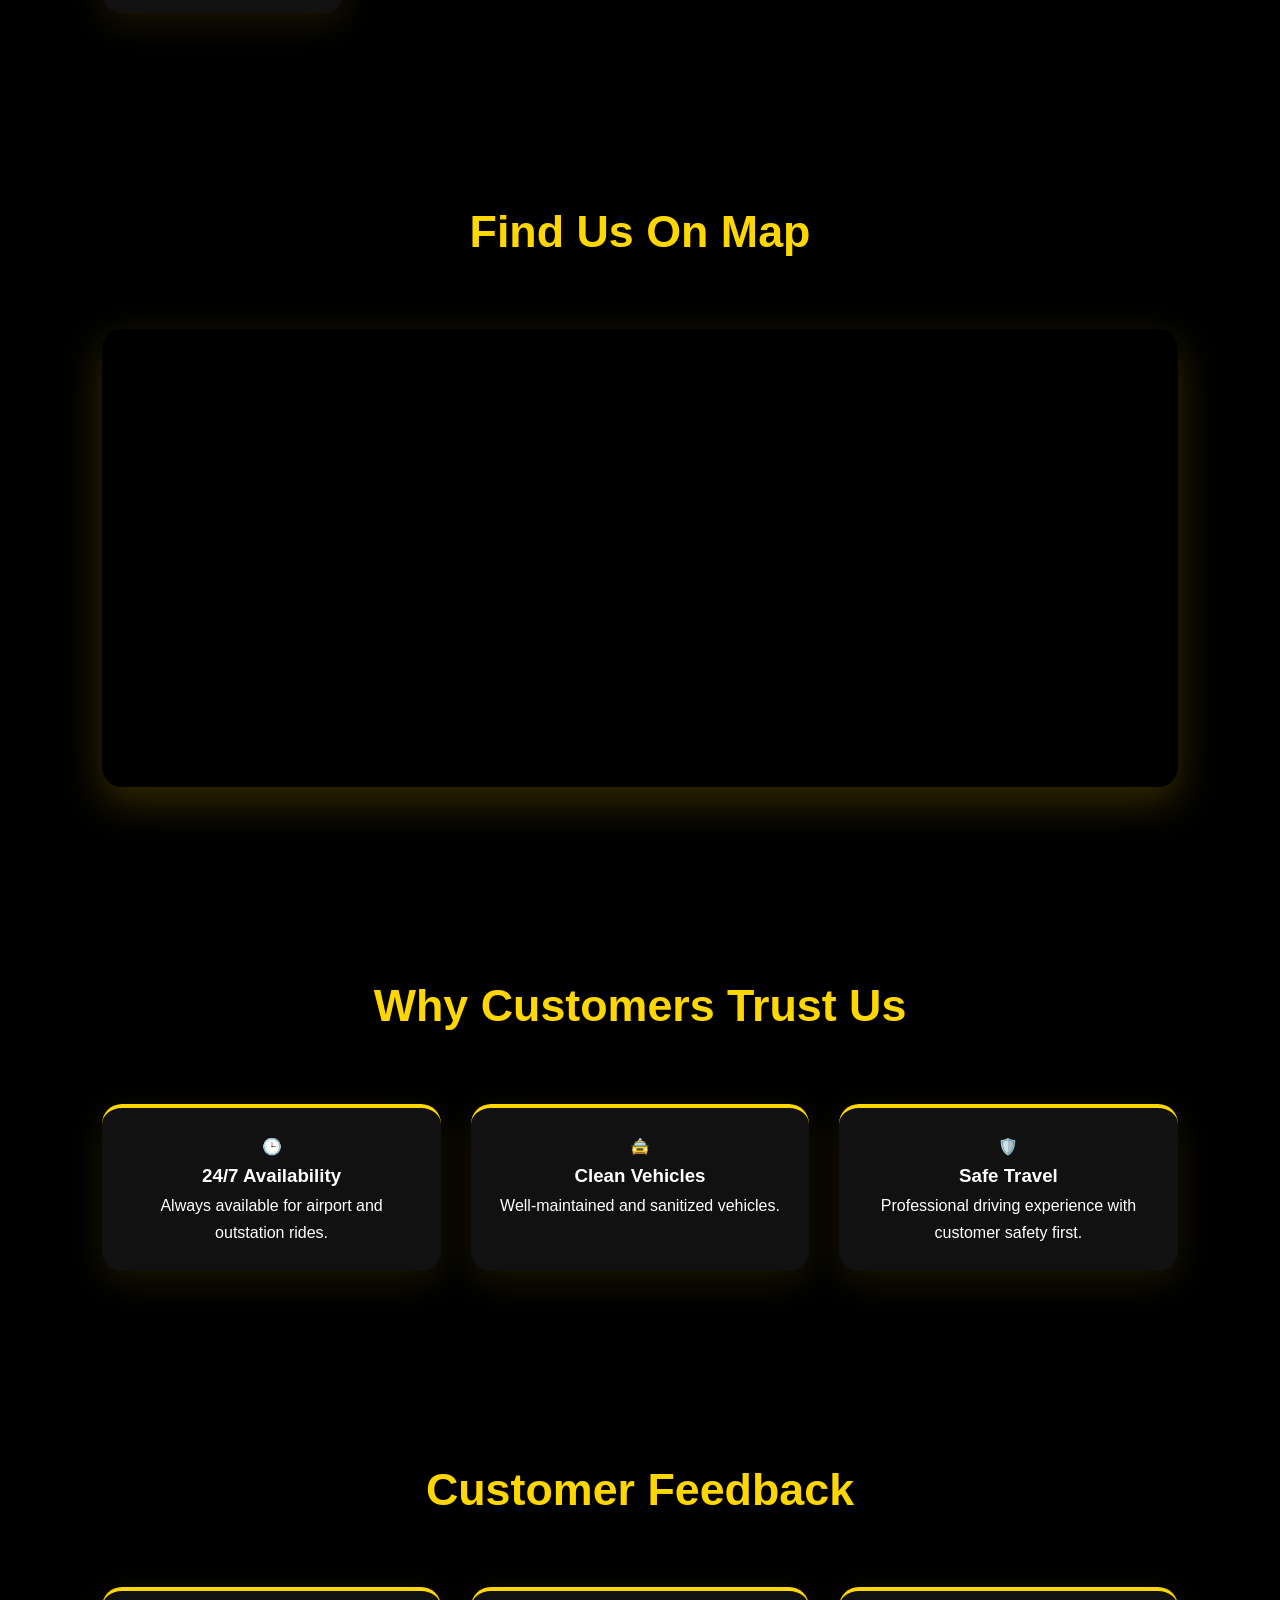
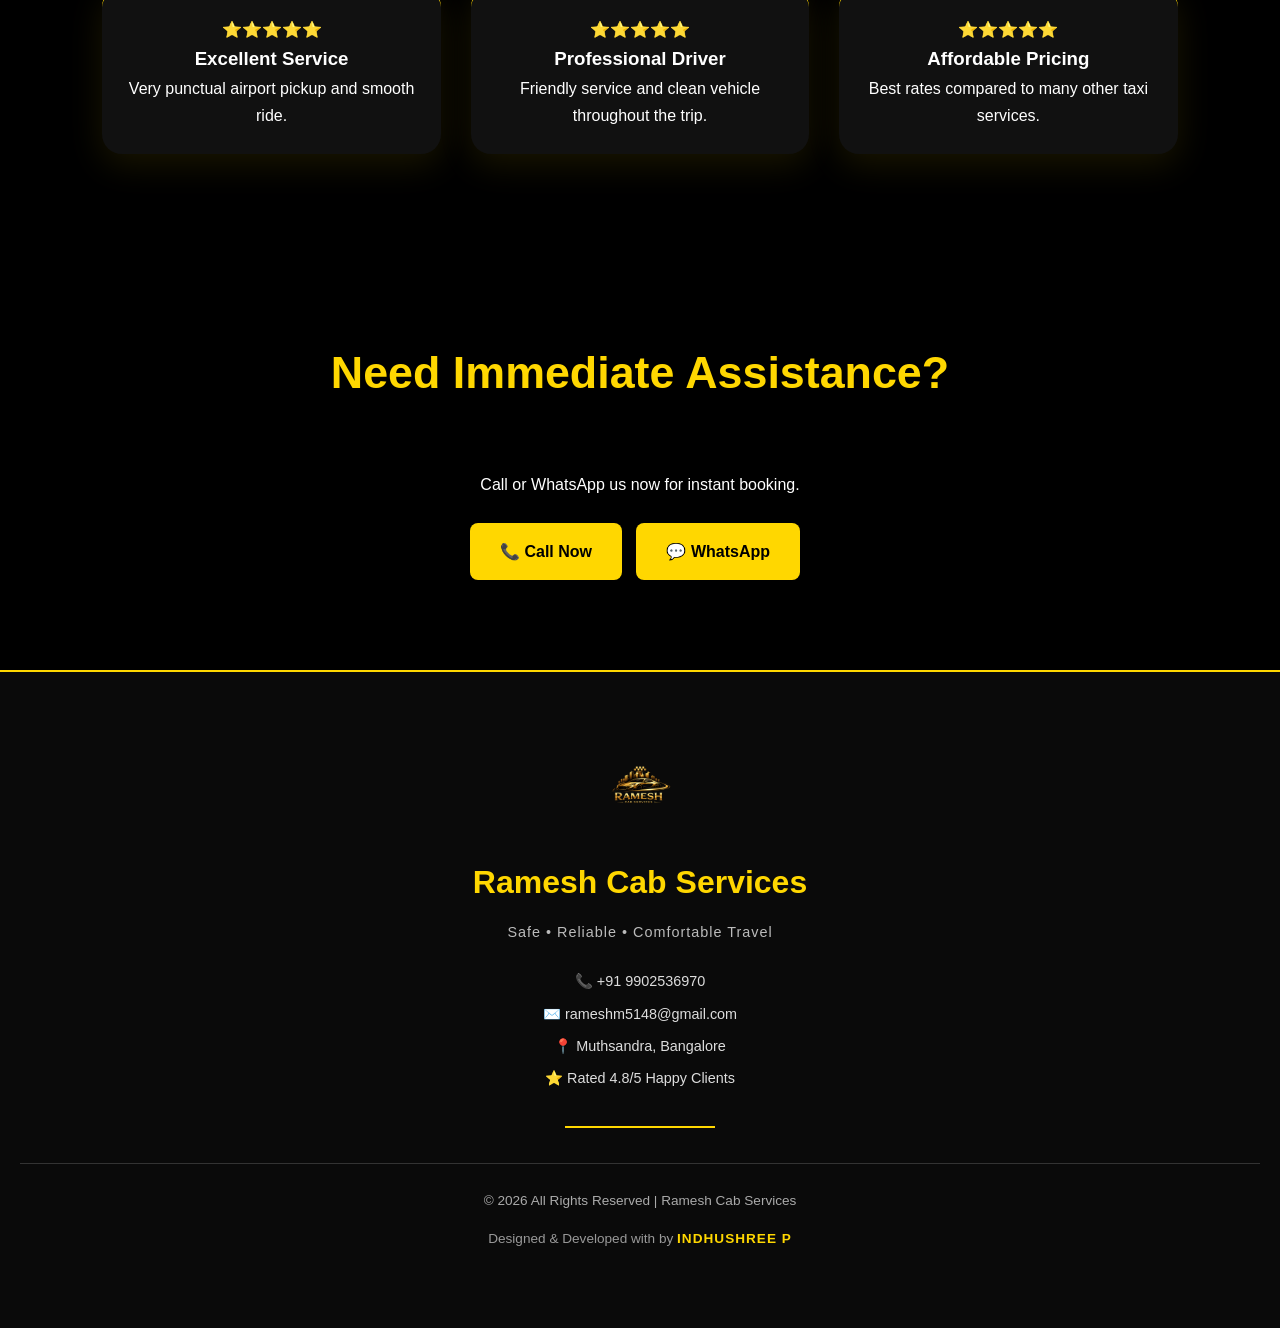
<file: contact.html>
<!DOCTYPE html>
<html lang="en">

<head>

<meta charset="UTF-8">
<meta name="viewport" content="width=device-width, initial-scale=1.0">

<title>Contact Us | Ramesh Cab Services</title>

<link rel="stylesheet" href="css/style.css">

</head>

<body>

<div class="top-bar">
<div>📞 +91 9902536970</div>
<div>✉️ rameshm5148@gmail.com</div>
</div>

<nav>

<div class="logo">
<img src="images/logo.png" alt="Logo">
<h2>Ramesh Cab Services</h2>
</div>

<ul>
<li><a href="index.html">Home</a></li>
<li><a href="services.html">Services</a></li>
<li><a href="fleet.html">Fleet</a></li>
<li><a href="about.html">About</a></li>
<li><a href="contact.html">Contact</a></li>
</ul>

</nav>

<!-- HERO -->

<section class="hero-v2"
style="
min-height:60vh;
background:
linear-gradient(rgba(0,0,0,.75),
rgba(0,0,0,.75)),
url('images/contact-banner.jpg');
background-size:cover;
background-position:center;
">

<div style="text-align:center;padding-top:120px;">

<h1 style="font-size:4rem;color:gold;">
Contact & Booking
</h1>

<p style="font-size:1.2rem;">
Book Your Ride In Minutes
</p>

<div class="rating-box">
⭐⭐⭐⭐⭐
<span>4.8 / 5 Clients Rating</span>
</div>

</div>

</section>

<!-- CONTACT SECTION -->

<section>

<h2 class="section-title">
Get In Touch
</h2>

<div class="about-container">

<!-- CONTACT INFO -->

<div>

<div class="vision-card">

<h3>📞 Call Us</h3>

<p>
+91 9902536970
</p>

</div>

<br>

<div class="vision-card">

<h3>💬 WhatsApp</h3>

<p>
9902536970
</p>

</div>

<br>

<div class="vision-card">

<h3>✉ Email</h3>

<p>
rameshm5148@gmail.com
</p>

</div>

<br>

<div class="vision-card">

<h3>📍 Address</h3>

<p>
Muthsandra, Bangalore
</p>

</div>

<br>

<div class="vision-card">

<h3>⭐ Clients Rating</h3>

<p>
4.8 / 5 Rating
</p>

</div>

</div>

</div>

</section>

<!-- GOOGLE MAP -->

<section>

<h2 class="section-title">
Find Us On Map
</h2>

<div style="
overflow:hidden;
border-radius:20px;
box-shadow:0 15px 40px rgba(255,215,0,.20);
">

<iframe
src="https://maps.google.com/maps?q=Muthsandra%20Bangalore&t=&z=13&ie=UTF8&iwloc=&output=embed"
width="100%"
height="450"
style="border:0;"
allowfullscreen=""
loading="lazy">
</iframe>

</div>

</section>

<!-- WHY CHOOSE US -->

<section>

<h2 class="section-title">
Why Customers Trust Us
</h2>

<div class="vision-grid">

<div class="vision-card">

🕒

<h3>24/7 Availability</h3>

<p>
Always available for airport and outstation rides.
</p>

</div>

<div class="vision-card">

🚖

<h3>Clean Vehicles</h3>

<p>
Well-maintained and sanitized vehicles.
</p>

</div>

<div class="vision-card">

🛡️

<h3>Safe Travel</h3>

<p>
Professional driving experience with customer safety first.
</p>

</div>

</div>

</section>

<!-- CUSTOMER REVIEWS -->

<section>

<h2 class="section-title">
Customer Feedback
</h2>

<div class="vision-grid">

<div class="vision-card">

⭐⭐⭐⭐⭐

<h3>Excellent Service</h3>

<p>
Very punctual airport pickup and smooth ride.
</p>

</div>

<div class="vision-card">

⭐⭐⭐⭐⭐

<h3>Professional Driver</h3>

<p>
Friendly service and clean vehicle throughout the trip.
</p>

</div>

<div class="vision-card">

⭐⭐⭐⭐⭐

<h3>Affordable Pricing</h3>

<p>
Best rates compared to many other taxi services.
</p>

</div>

</div>

</section>

<!-- CTA -->

<section style="text-align:center;">

<h2 class="section-title">
Need Immediate Assistance?
</h2>

<p style="margin-bottom:25px;">
Call or WhatsApp us now for instant booking.
</p>

<a href="tel:9902536970"
class="btn">
📞 Call Now
</a>

<a href="https://wa.me/919902536970"
class="btn">
💬 WhatsApp
</a>

</section>

<footer class="premium-footer">

<img src="images/logo.png" class="footer-logo">

<h2>Ramesh Cab Services</h2>

<p class="footer-tagline">
Safe • Reliable • Comfortable Travel
</p>

<div class="footer-contact">

<p>📞 +91 9902536970</p>

<p>✉️ rameshm5148@gmail.com</p>

<p>📍 Muthsandra, Bangalore</p>

<p>⭐ Rated 4.8/5 Happy Clients</p>

</div>

<div class="footer-line"></div>

<p class="copyright">
© 2026 All Rights Reserved | Ramesh Cab Services
</p>

<p class="developer">
Designed & Developed with by
<span>INDHUSHREE P</span>
</p>

</footer>

<a href="https://wa.me/919902536970"
class="whatsapp">
WhatsApp
</a>

<script src="js/script.js"></script>

</body>
</html>
</file>
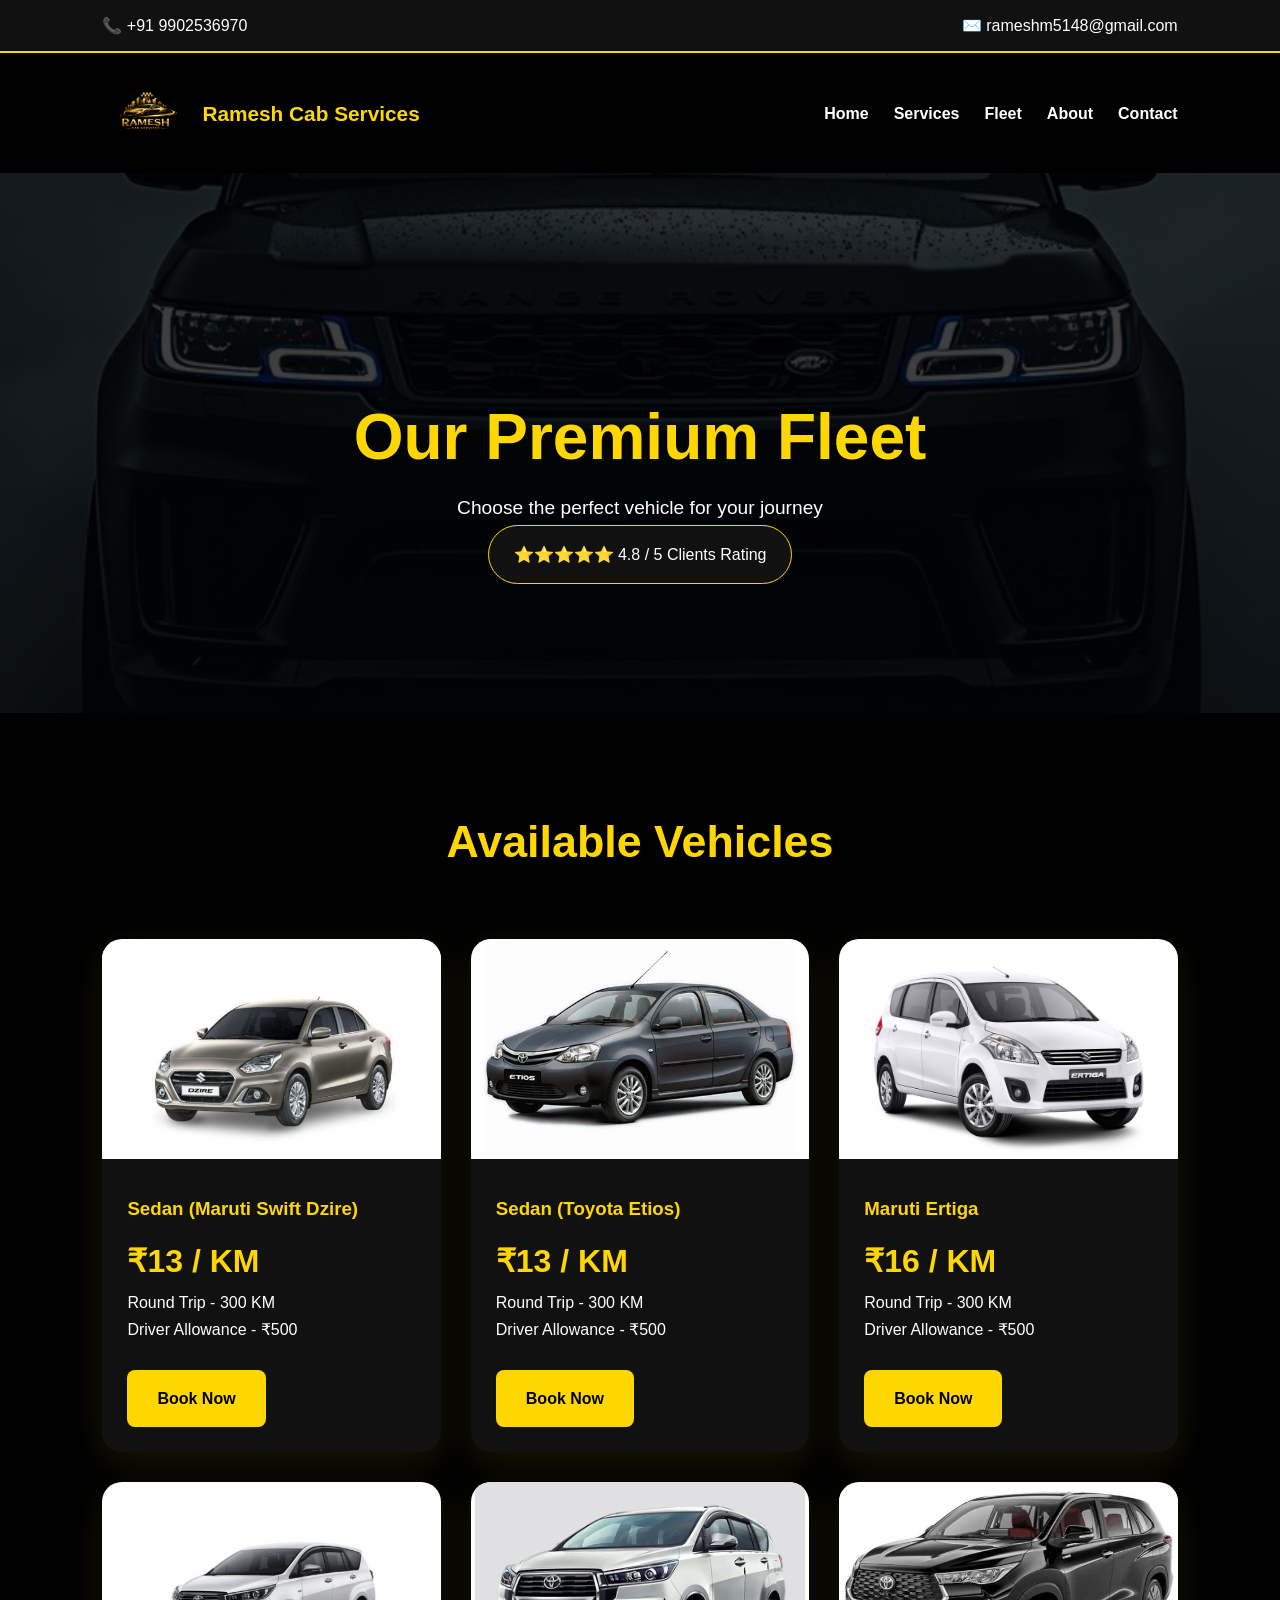
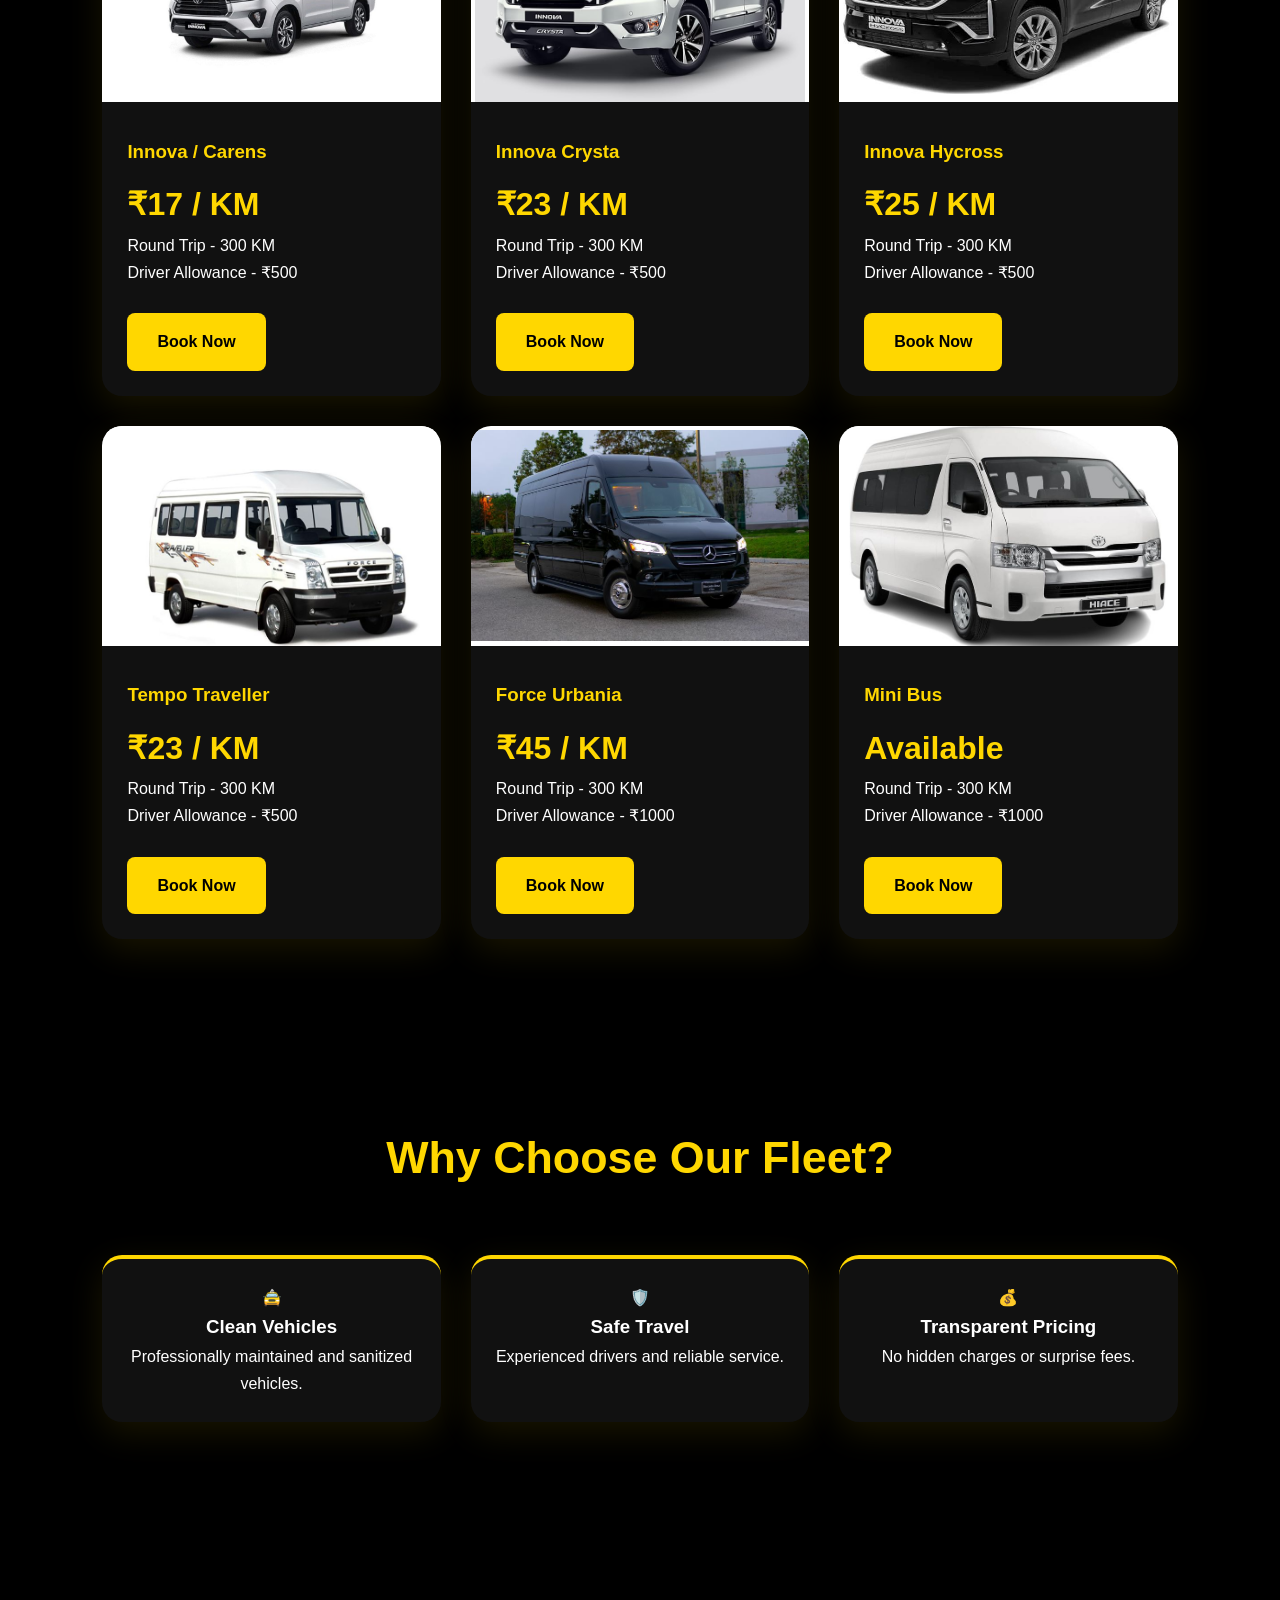
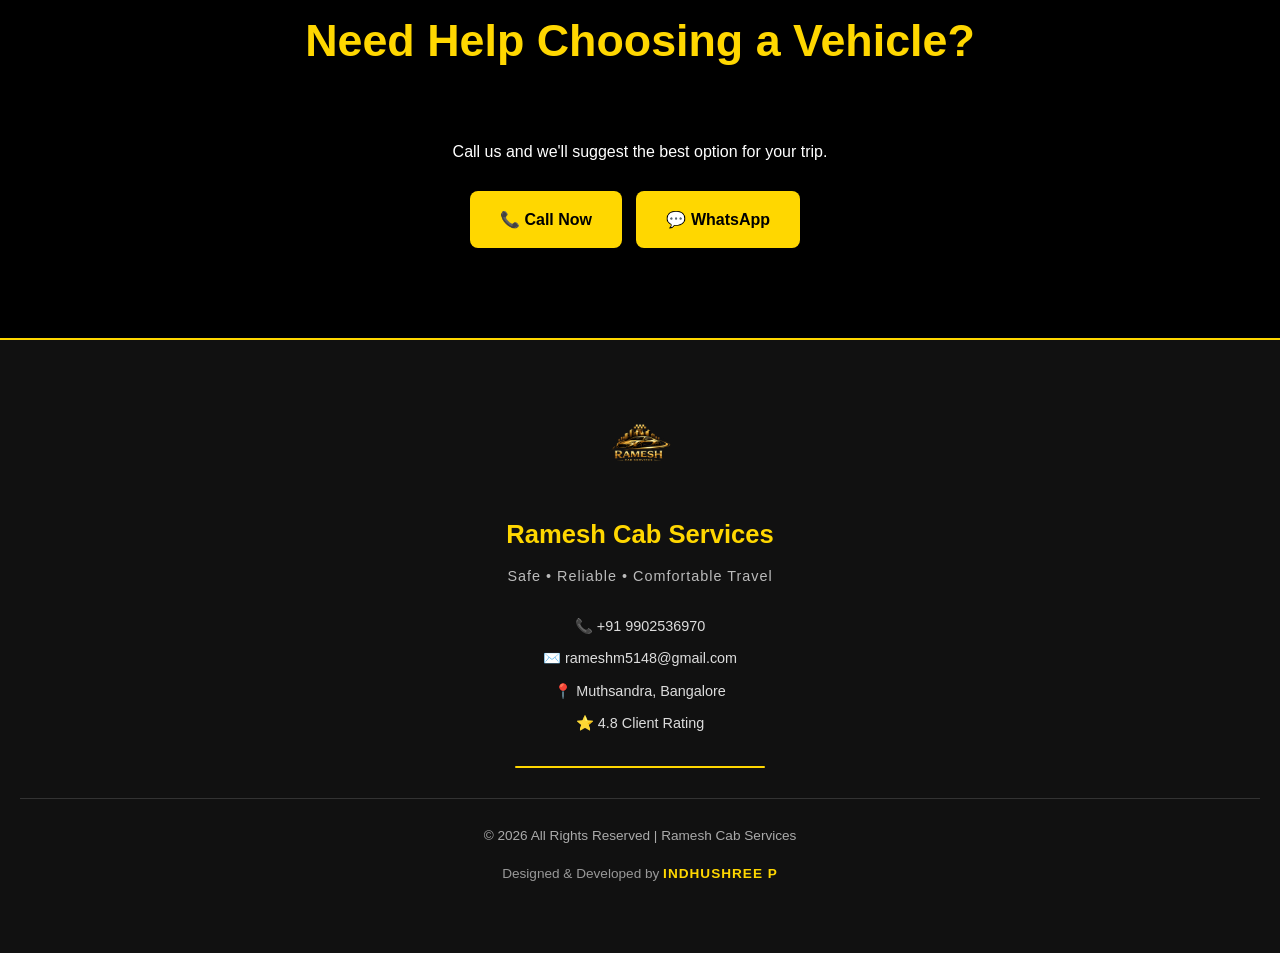
<file: fleet.html>
<!DOCTYPE html>
<html lang="en">

<head>

<meta charset="UTF-8">
<meta name="viewport" content="width=device-width, initial-scale=1.0">

<title>Our Fleet | Ramesh Cab Services</title>

<link rel="stylesheet" href="css/style.css">

</head>

<body>

<div class="top-bar">
<div>📞 +91 9902536970</div>
<div>✉️ rameshm5148@gmail.com</div>
</div>

<nav>

<div class="logo">
<img src="images/logo.png" alt="Logo">
<h2>Ramesh Cab Services</h2>
</div>

<ul>
<li><a href="index.html">Home</a></li>
<li><a href="services.html">Services</a></li>
<li><a href="fleet.html">Fleet</a></li>
<li><a href="about.html">About</a></li>
<li><a href="contact.html">Contact</a></li>
</ul>

</nav>

<!-- HERO -->

<section class="hero-v2"
style="
min-height:60vh;
background:
linear-gradient(rgba(0,0,0,.75),
rgba(0,0,0,.75)),
url('images/stats-bg.jpg');
background-size:cover;
background-position:center;
">

<div style="text-align:center;padding-top:120px;">

<h1 style="font-size:4rem;color:gold;">
Our Premium Fleet
</h1>

<p style="font-size:1.2rem;">
Choose the perfect vehicle for your journey
</p>

<div class="rating-box">
⭐⭐⭐⭐⭐
<span>4.8 / 5 Clients Rating</span>
</div>

</div>

</section>

<!-- FLEET -->

<section>

<h2 class="section-title">
Available Vehicles
</h2>

<div class="fleet-grid">

<!-- Swift Dzire -->

<div class="fleet-card">
<img src="images/dzire.jpg">

<div class="fleet-card-content">

<h3>Sedan (Maruti Swift Dzire)</h3>

<p class="price">₹13 / KM</p>

<p>Round Trip - 300 KM</p>

<p>Driver Allowance - ₹500</p>

<br>

<a href="https://wa.me/919902536970" class="btn">
Book Now
</a>

</div>
</div>

<!-- Etios -->

<div class="fleet-card">
<img src="images/etios.jpg">

<div class="fleet-card-content">

<h3>Sedan (Toyota Etios)</h3>

<p class="price">₹13 / KM</p>

<p>Round Trip - 300 KM</p>

<p>Driver Allowance - ₹500</p>

<br>

<a href="https://wa.me/919902536970" class="btn">
Book Now
</a>

</div>
</div>

<!-- Ertiga -->

<div class="fleet-card">
<img src="images/ertiga.jpg">

<div class="fleet-card-content">

<h3>Maruti Ertiga</h3>

<p class="price">₹16 / KM</p>

<p>Round Trip - 300 KM</p>

<p>Driver Allowance - ₹500</p>

<br>

<a href="https://wa.me/919902536970" class="btn">
Book Now
</a>

</div>
</div>

<!-- Innova Carens -->

<div class="fleet-card">
<img src="images/innova.jpg">

<div class="fleet-card-content">

<h3>Innova / Carens</h3>

<p class="price">₹17 / KM</p>

<p>Round Trip - 300 KM</p>

<p>Driver Allowance - ₹500</p>

<br>

<a href="https://wa.me/919902536970" class="btn">
Book Now
</a>

</div>
</div>

<!-- Innova Crysta -->

<div class="fleet-card">
<img src="images/innova crysta.jpg">

<div class="fleet-card-content">

<h3>Innova Crysta</h3>

<p class="price">₹23 / KM</p>

<p>Round Trip - 300 KM</p>

<p>Driver Allowance - ₹500</p>

<br>

<a href="https://wa.me/919902536970" class="btn">
Book Now
</a>

</div>
</div>

<!-- Innova Hycross -->

<div class="fleet-card">
<img src="images/innova hycross.jpg">

<div class="fleet-card-content">

<h3>Innova Hycross</h3>

<p class="price">₹25 / KM</p>

<p>Round Trip - 300 KM</p>

<p>Driver Allowance - ₹500</p>

<br>

<a href="https://wa.me/919902536970" class="btn">
Book Now
</a>

</div>
</div>

<!-- Tempo Traveller -->

<div class="fleet-card">
<img src="images/tempo.jpg">

<div class="fleet-card-content">

<h3>Tempo Traveller</h3>

<p class="price">₹23 / KM</p>

<p>Round Trip - 300 KM</p>

<p>Driver Allowance - ₹500</p>

<br>

<a href="https://wa.me/919902536970" class="btn">
Book Now
</a>

</div>
</div>

<!-- Force Urbania -->

<div class="fleet-card">
<img src="images/force urbania.jpg">

<div class="fleet-card-content">

<h3>Force Urbania</h3>

<p class="price">₹45 / KM</p>

<p>Round Trip - 300 KM</p>

<p>Driver Allowance - ₹1000</p>

<br>

<a href="https://wa.me/919902536970" class="btn">
Book Now
</a>

</div>
</div>

<!-- Mini Bus -->

<div class="fleet-card">
<img src="images/mini bus.jpg">

<div class="fleet-card-content">

<h3>Mini Bus</h3>

<p class="price">Available</p>

<p>Round Trip - 300 KM</p>

<p>Driver Allowance - ₹1000</p>

<br>

<a href="https://wa.me/919902536970" class="btn">
Book Now
</a>

</div>
</div>

</div>

</section>

<!-- WHY CHOOSE US -->

<section>

<h2 class="section-title">
Why Choose Our Fleet?
</h2>

<div class="vision-grid">

<div class="vision-card">
🚖
<h3>Clean Vehicles</h3>
<p>Professionally maintained and sanitized vehicles.</p>
</div>

<div class="vision-card">
🛡️
<h3>Safe Travel</h3>
<p>Experienced drivers and reliable service.</p>
</div>

<div class="vision-card">
💰
<h3>Transparent Pricing</h3>
<p>No hidden charges or surprise fees.</p>
</div>

</div>

</section>

<!-- CTA -->

<section style="text-align:center;">

<h2 class="section-title">
Need Help Choosing a Vehicle?
</h2>

<p style="margin-bottom:25px;">
Call us and we'll suggest the best option for your trip.
</p>

<a href="tel:9902536970" class="btn">
📞 Call Now
</a>

<a href="https://wa.me/919902536970" class="btn">
💬 WhatsApp
</a>

</section>

<footer class="center-footer">

<img src="images/logo.png" class="footer-logo">

<h2>Ramesh Cab Services</h2>

<p class="footer-tagline">
Safe • Reliable • Comfortable Travel
</p>

<div class="footer-contact">

<p>📞 +91 9902536970</p>

<p>✉️ rameshm5148@gmail.com</p>

<p>📍 Muthsandra, Bangalore</p>

<p>⭐ 4.8 Client Rating</p>

</div>

<div class="footer-divider"></div>

<p class="copyright">
© 2026 All Rights Reserved | Ramesh Cab Services
</p>

<p class="developer">
Designed & Developed by
<span>INDHUSHREE P</span>
</p>

</footer>
</file>
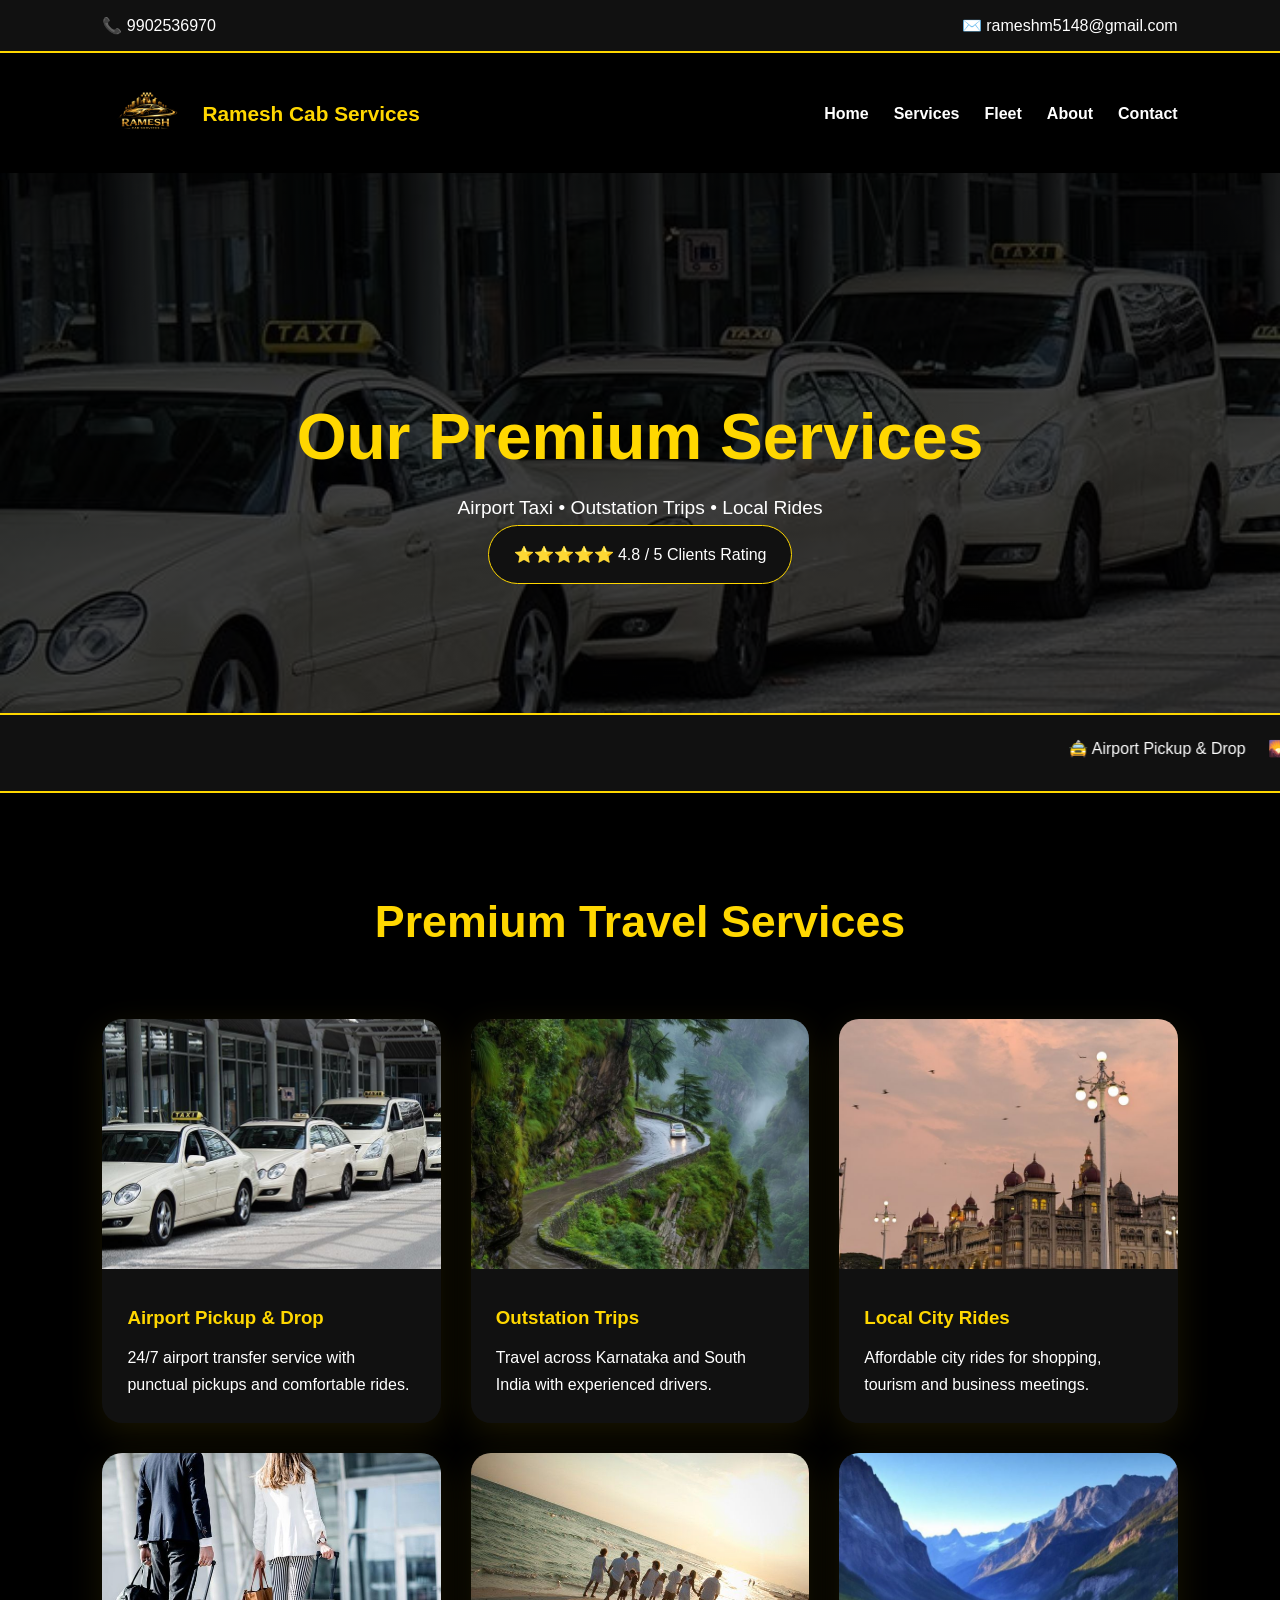
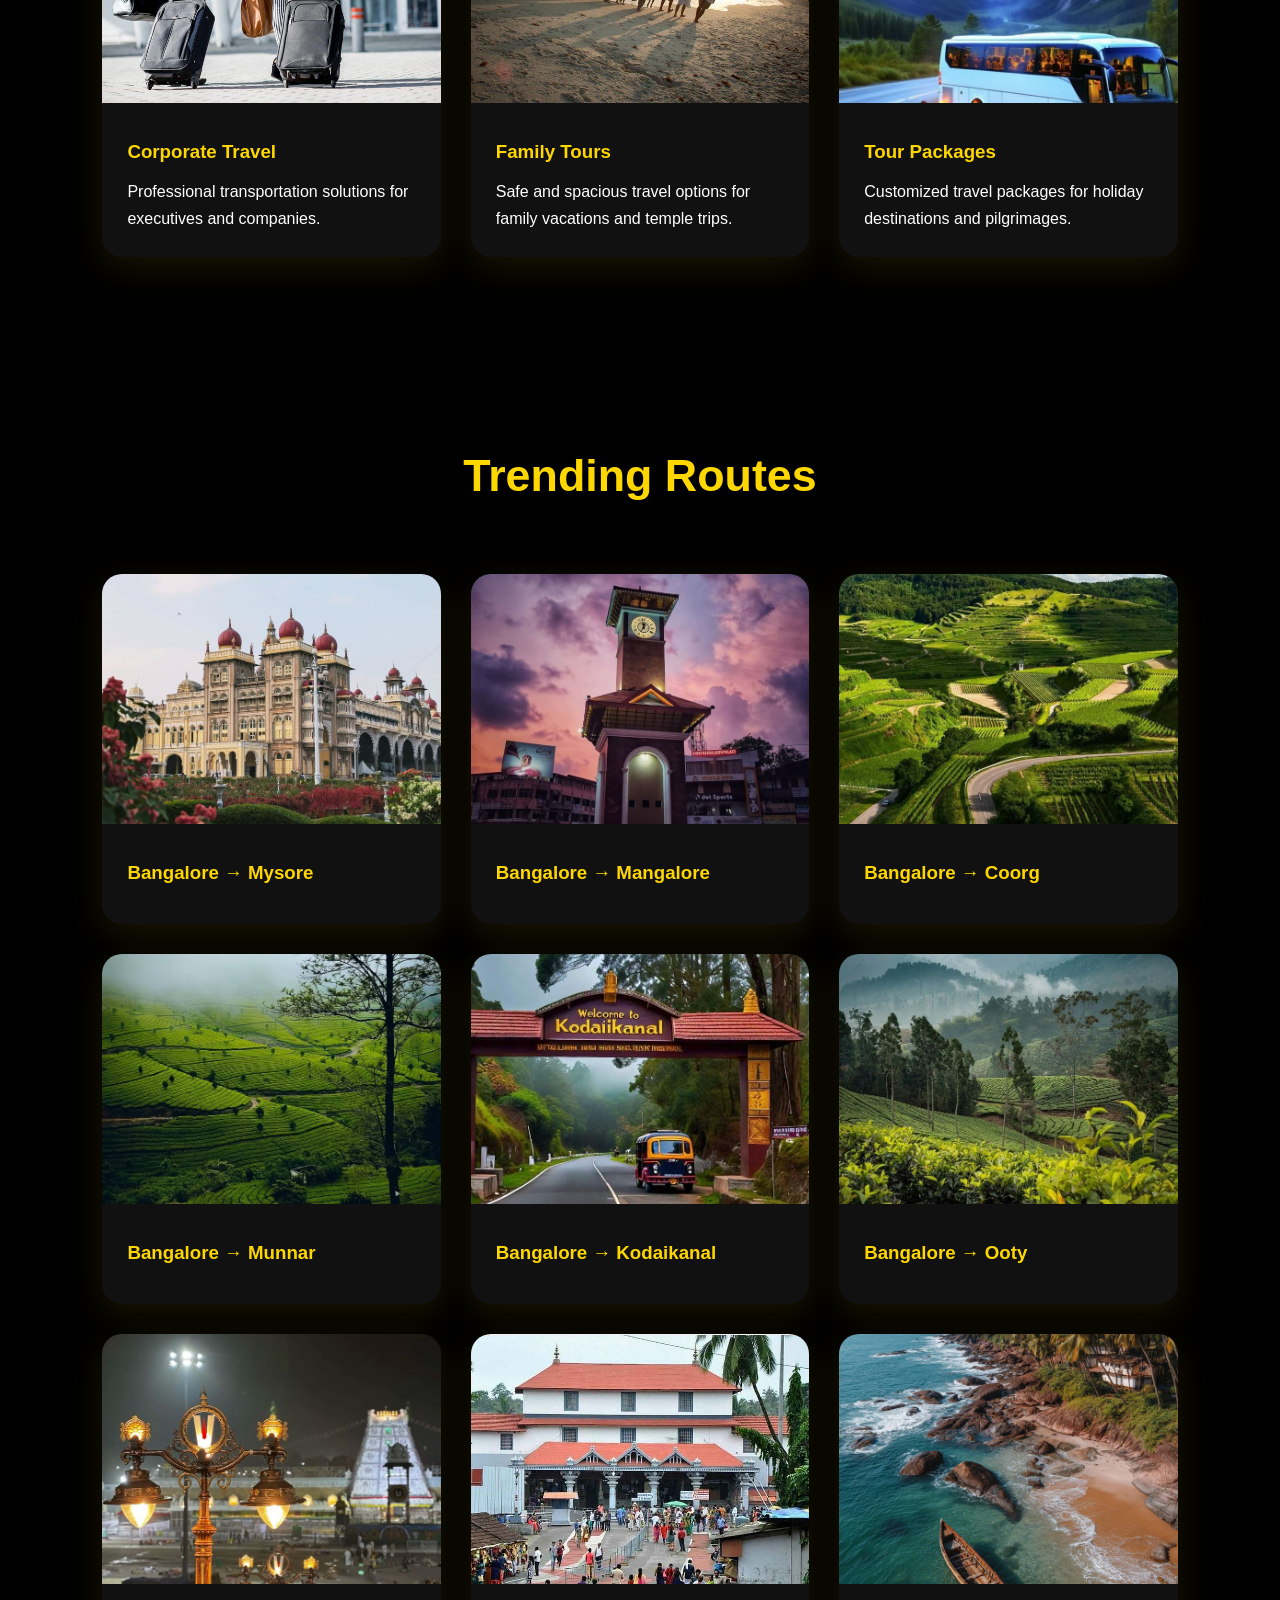
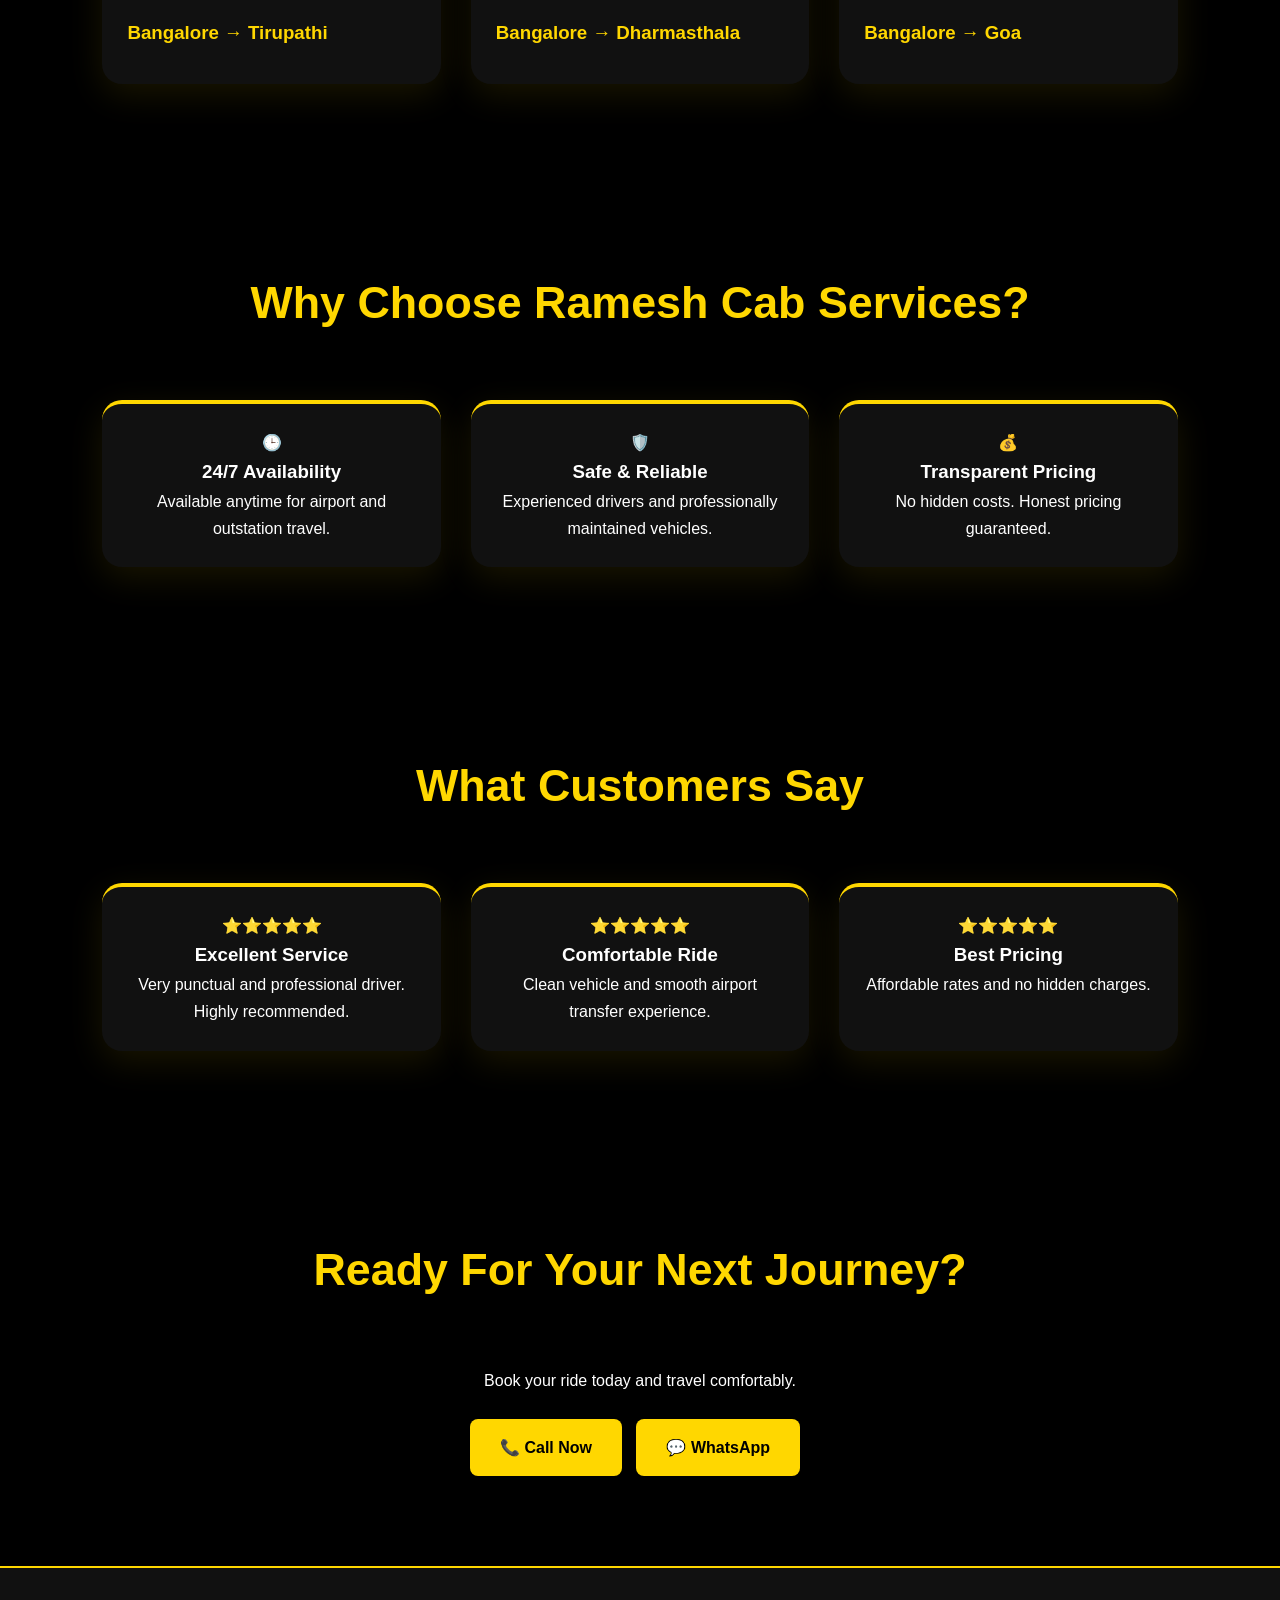
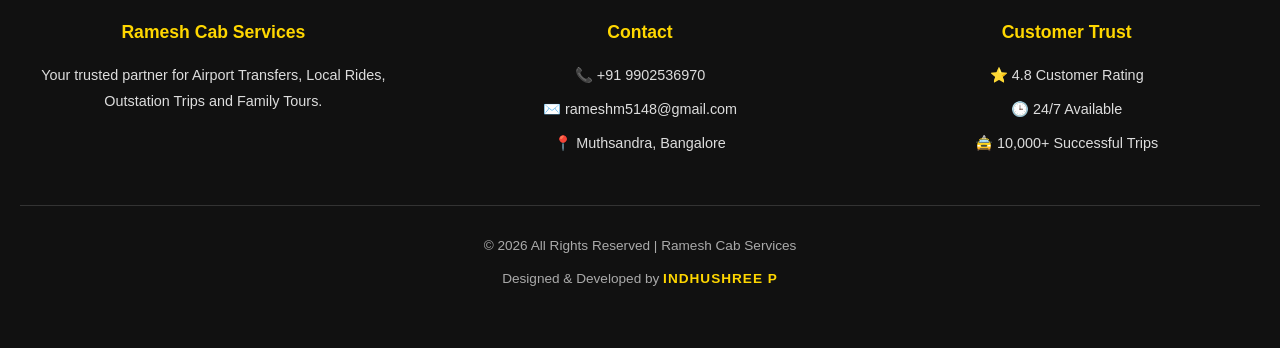
<file: services.html>
<!DOCTYPE html>
<html lang="en">

<head>

<meta charset="UTF-8">
<meta name="viewport" content="width=device-width, initial-scale=1.0">

<title>Services | Ramesh Cab Services</title>

<link rel="stylesheet" href="css/style.css">

</head>

<body>

<div class="top-bar">
<div>📞 9902536970</div>
<div>✉️ rameshm5148@gmail.com</div>
</div>

<nav>

<div class="logo">
<img src="images/logo.png" alt="Logo">
<h2>Ramesh Cab Services</h2>
</div>

<ul>
<li><a href="index.html">Home</a></li>
<li><a href="services.html">Services</a></li>
<li><a href="fleet.html">Fleet</a></li>
<li><a href="about.html">About</a></li>
<li><a href="contact.html">Contact</a></li>
</ul>

</nav>

<!-- HERO -->

<section class="hero-v2"
style="
min-height:60vh;
background:
linear-gradient(rgba(0,0,0,.75),
rgba(0,0,0,.75)),
url('images/airport.jpg');
background-size:cover;
background-position:center;
">

<div style="text-align:center;padding-top:120px;">

<h1 style="font-size:4rem;color:gold;">
Our Premium Services
</h1>

<p style="font-size:1.2rem;">
Airport Taxi • Outstation Trips • Local Rides
</p>

<div class="rating-box">
⭐⭐⭐⭐⭐
<span>4.8 / 5 Clients Rating</span>
</div>

</div>

</section>

<!-- MOVING MARQUEE -->

<section style="padding:20px 0;background:#111;border-top:2px solid gold;border-bottom:2px solid gold;overflow:hidden;">

<marquee scrollamount="8">

🚖 Airport Pickup & Drop &nbsp;&nbsp;&nbsp;

🌄 Outstation Trips &nbsp;&nbsp;&nbsp;

🏙 Bangalore Local Rides &nbsp;&nbsp;&nbsp;

🏢 Corporate Travel &nbsp;&nbsp;&nbsp;

👨‍👩‍👧‍👦 Family Tours &nbsp;&nbsp;&nbsp;

🛕 Temple Trips &nbsp;&nbsp;&nbsp;

🏖 Goa Packages &nbsp;&nbsp;&nbsp;

⛰ Hill Station Tours &nbsp;&nbsp;&nbsp;

⭐ Rated 4.8/5 By Customers

</marquee>

</section>

<!-- SERVICES -->

<section>

<h2 class="section-title">
Premium Travel Services
</h2>

<div class="service-grid">

<div class="service-card">
<img src="images/airport.jpg">
<div class="service-card-content">
<h3>Airport Pickup & Drop</h3>
<p>
24/7 airport transfer service with punctual pickups and comfortable rides.
</p>
</div>
</div>

<div class="service-card">
<img src="images/outstation.jpg">
<div class="service-card-content">
<h3>Outstation Trips</h3>
<p>
Travel across Karnataka and South India with experienced drivers.
</p>
</div>
</div>

<div class="service-card">
<img src="images/local.jpg">
<div class="service-card-content">
<h3>Local City Rides</h3>
<p>
Affordable city rides for shopping, tourism and business meetings.
</p>
</div>
</div>

<div class="service-card">
<img src="images/corporate travel.jpg">
<div class="service-card-content">
<h3>Corporate Travel</h3>
<p>
Professional transportation solutions for executives and companies.
</p>
</div>
</div>

<div class="service-card">
<img src="images/family tours.jpg">
<div class="service-card-content">
<h3>Family Tours</h3>
<p>
Safe and spacious travel options for family vacations and temple trips.
</p>
</div>
</div>

<div class="service-card">
<img src="images/tour packages.jpg">
<div class="service-card-content">
<h3>Tour Packages</h3>
<p>
Customized travel packages for holiday destinations and pilgrimages.
</p>
</div>
</div>

</div>

</section>

<!-- TRENDING ROUTES -->

<section>

<h2 class="section-title">
Trending Routes
</h2>

<div class="routes-grid">

<div class="route-card">
<img src="images/mysore.jpg">
<div class="route-content">
<h3>Bangalore → Mysore</h3>
</div>
</div>

<div class="route-card">
<img src="images/mangalore.jpg">
<div class="route-content">
<h3>Bangalore → Mangalore</h3>
</div>
</div>

<div class="route-card">
<img src="images/coorg.jpg">
<div class="route-content">
<h3>Bangalore → Coorg</h3>
</div>
</div>

<div class="route-card">
<img src="images/munnar.jpg">
<div class="route-content">
<h3>Bangalore → Munnar</h3>
</div>
</div>

<div class="route-card">
<img src="images/kodaikanal.jpg">
<div class="route-content">
<h3>Bangalore → Kodaikanal</h3>
</div>
</div>

<div class="route-card">
<img src="images/ooty.jpg">
<div class="route-content">
<h3>Bangalore → Ooty</h3>
</div>
</div>

<div class="route-card">
<img src="images/tirupathi.jpg">
<div class="route-content">
<h3>Bangalore → Tirupathi</h3>
</div>
</div>

<div class="route-card">
<img src="images/dharmasthala.jpg">
<div class="route-content">
<h3>Bangalore → Dharmasthala</h3>
</div>
</div>

<div class="route-card">
<img src="images/goa.jpg">
<div class="route-content">
<h3>Bangalore → Goa</h3>
</div>
</div>

</div>

</section>

<!-- WHY CHOOSE US -->

<section>

<h2 class="section-title">
Why Choose Ramesh Cab Services?
</h2>

<div class="vision-grid">

<div class="vision-card">
🕒
<h3>24/7 Availability</h3>
<p>
Available anytime for airport and outstation travel.
</p>
</div>

<div class="vision-card">
🛡️
<h3>Safe & Reliable</h3>
<p>
Experienced drivers and professionally maintained vehicles.
</p>
</div>

<div class="vision-card">
💰
<h3>Transparent Pricing</h3>
<p>
No hidden costs. Honest pricing guaranteed.
</p>
</div>

</div>

</section>

<!-- CUSTOMER FEEDBACK -->

<section>

<h2 class="section-title">
What Customers Say
</h2>

<div class="vision-grid">

<div class="vision-card">
⭐⭐⭐⭐⭐
<h3>Excellent Service</h3>
<p>
Very punctual and professional driver. Highly recommended.
</p>
</div>

<div class="vision-card">
⭐⭐⭐⭐⭐
<h3>Comfortable Ride</h3>
<p>
Clean vehicle and smooth airport transfer experience.
</p>
</div>

<div class="vision-card">
⭐⭐⭐⭐⭐
<h3>Best Pricing</h3>
<p>
Affordable rates and no hidden charges.
</p>
</div>

</div>

</section>

<!-- CTA -->

<section style="text-align:center;">

<h2 class="section-title">
Ready For Your Next Journey?
</h2>

<p style="margin-bottom:25px;">
Book your ride today and travel comfortably.
</p>

<a href="tel:9902536970" class="btn">
📞 Call Now
</a>

<a href="https://wa.me/919902536970" class="btn">
💬 WhatsApp
</a>

</section>

<footer>

<div class="footer-container">

<div class="footer-box">

<h3>Ramesh Cab Services</h3>

<p>
Your trusted partner for Airport Transfers,
Local Rides, Outstation Trips and Family Tours.
</p>

</div>

<div class="footer-box">

<h3>Contact</h3>

<p>📞 +91 9902536970</p>

<p>✉️ rameshm5148@gmail.com</p>

<p>📍 Muthsandra, Bangalore</p>

</div>

<div class="footer-box">

<h3>Customer Trust</h3>

<p>⭐ 4.8 Customer Rating</p>

<p>🕒 24/7 Available</p>

<p>🚖 10,000+ Successful Trips</p>

</div>

</div>

<div class="footer-bottom">

<p>
© 2026 All Rights Reserved | Ramesh Cab Services
</p>

<p class="developer">
Designed & Developed by <span>INDHUSHREE P</span>
</p>

</div>

</footer>
</file>
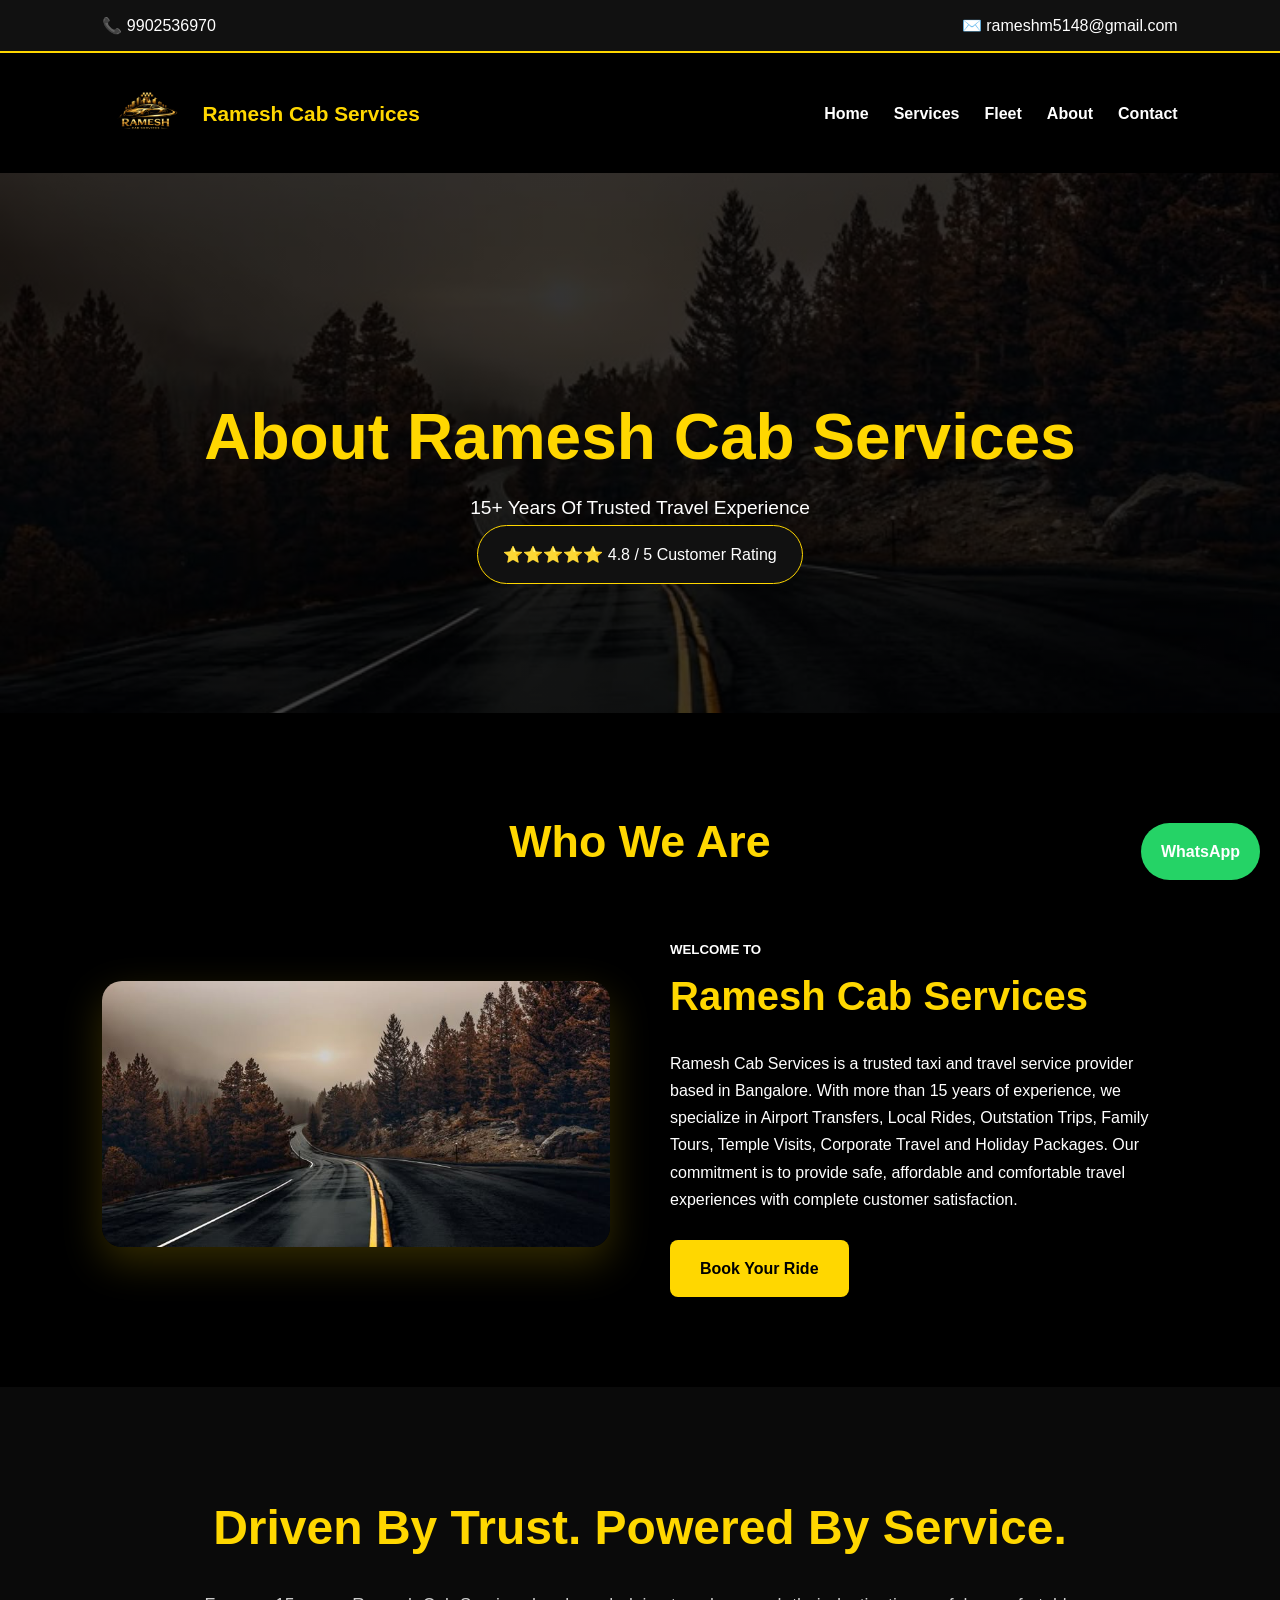
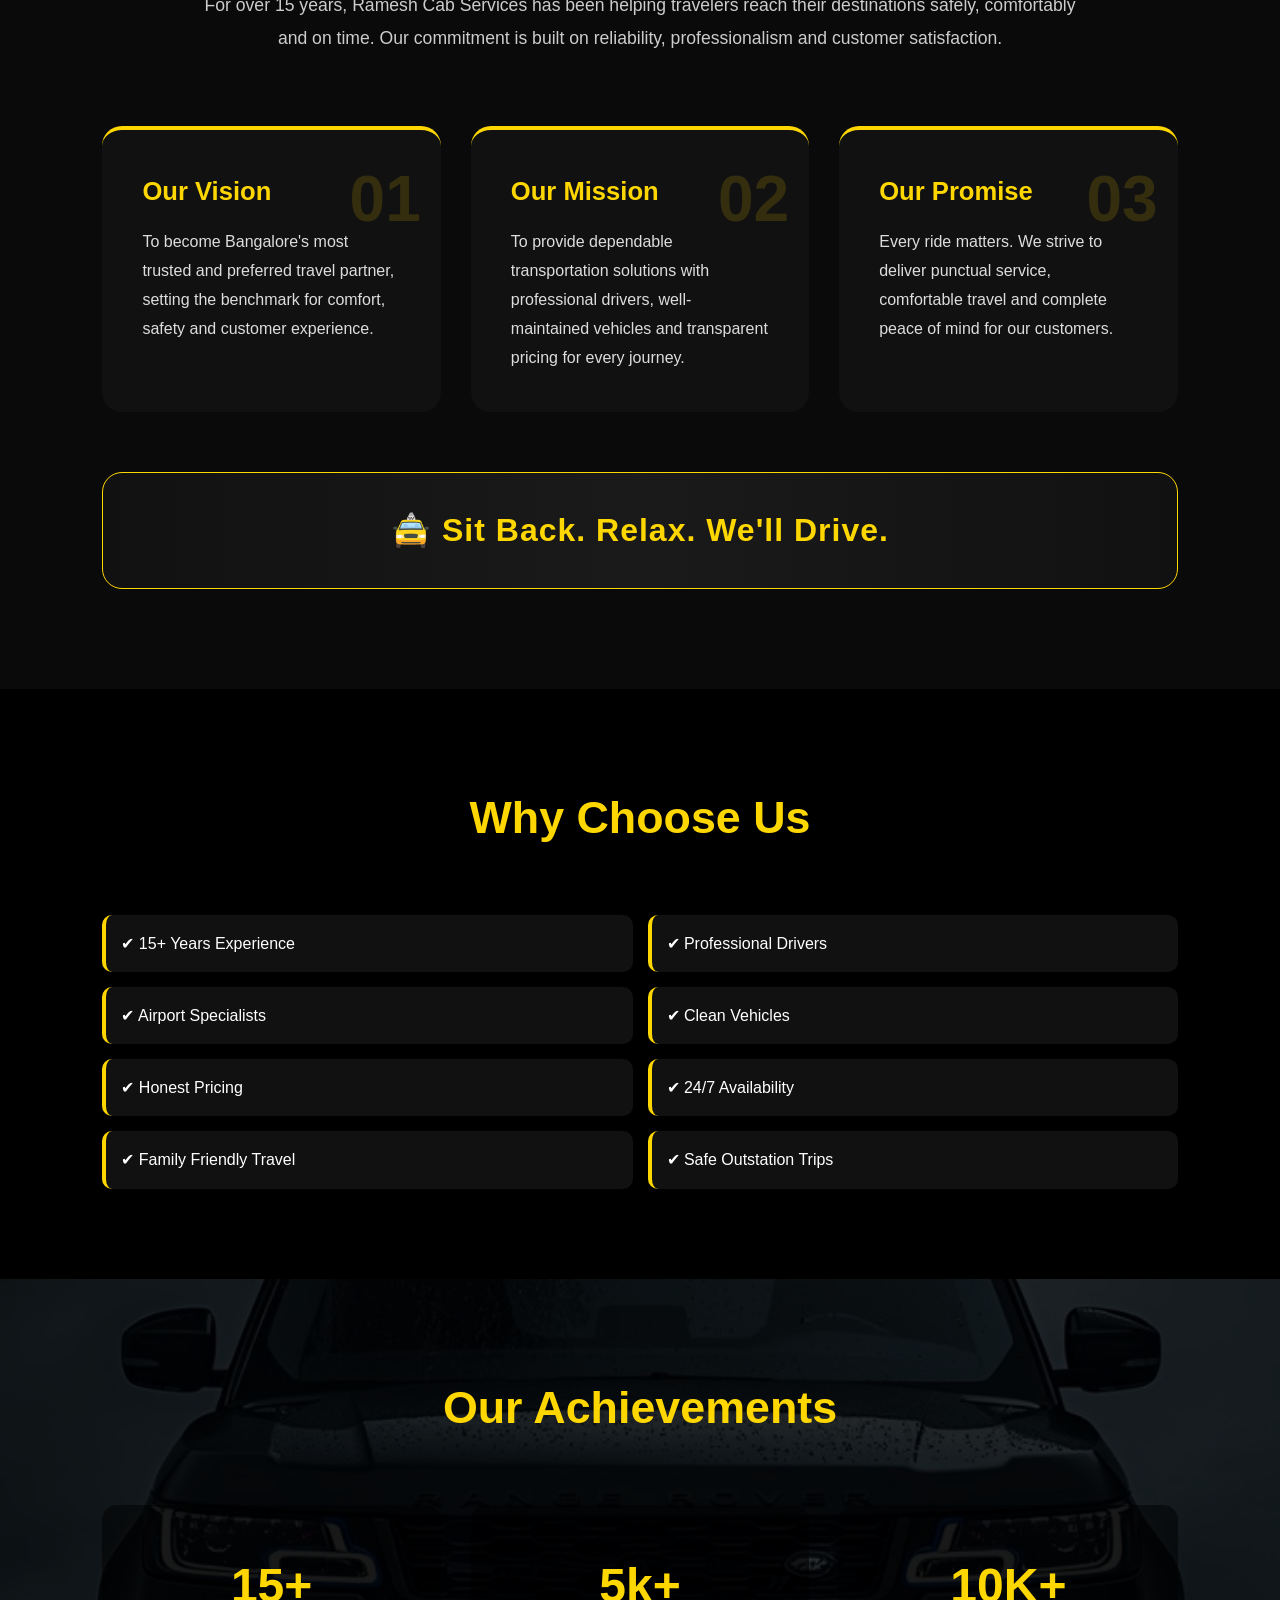
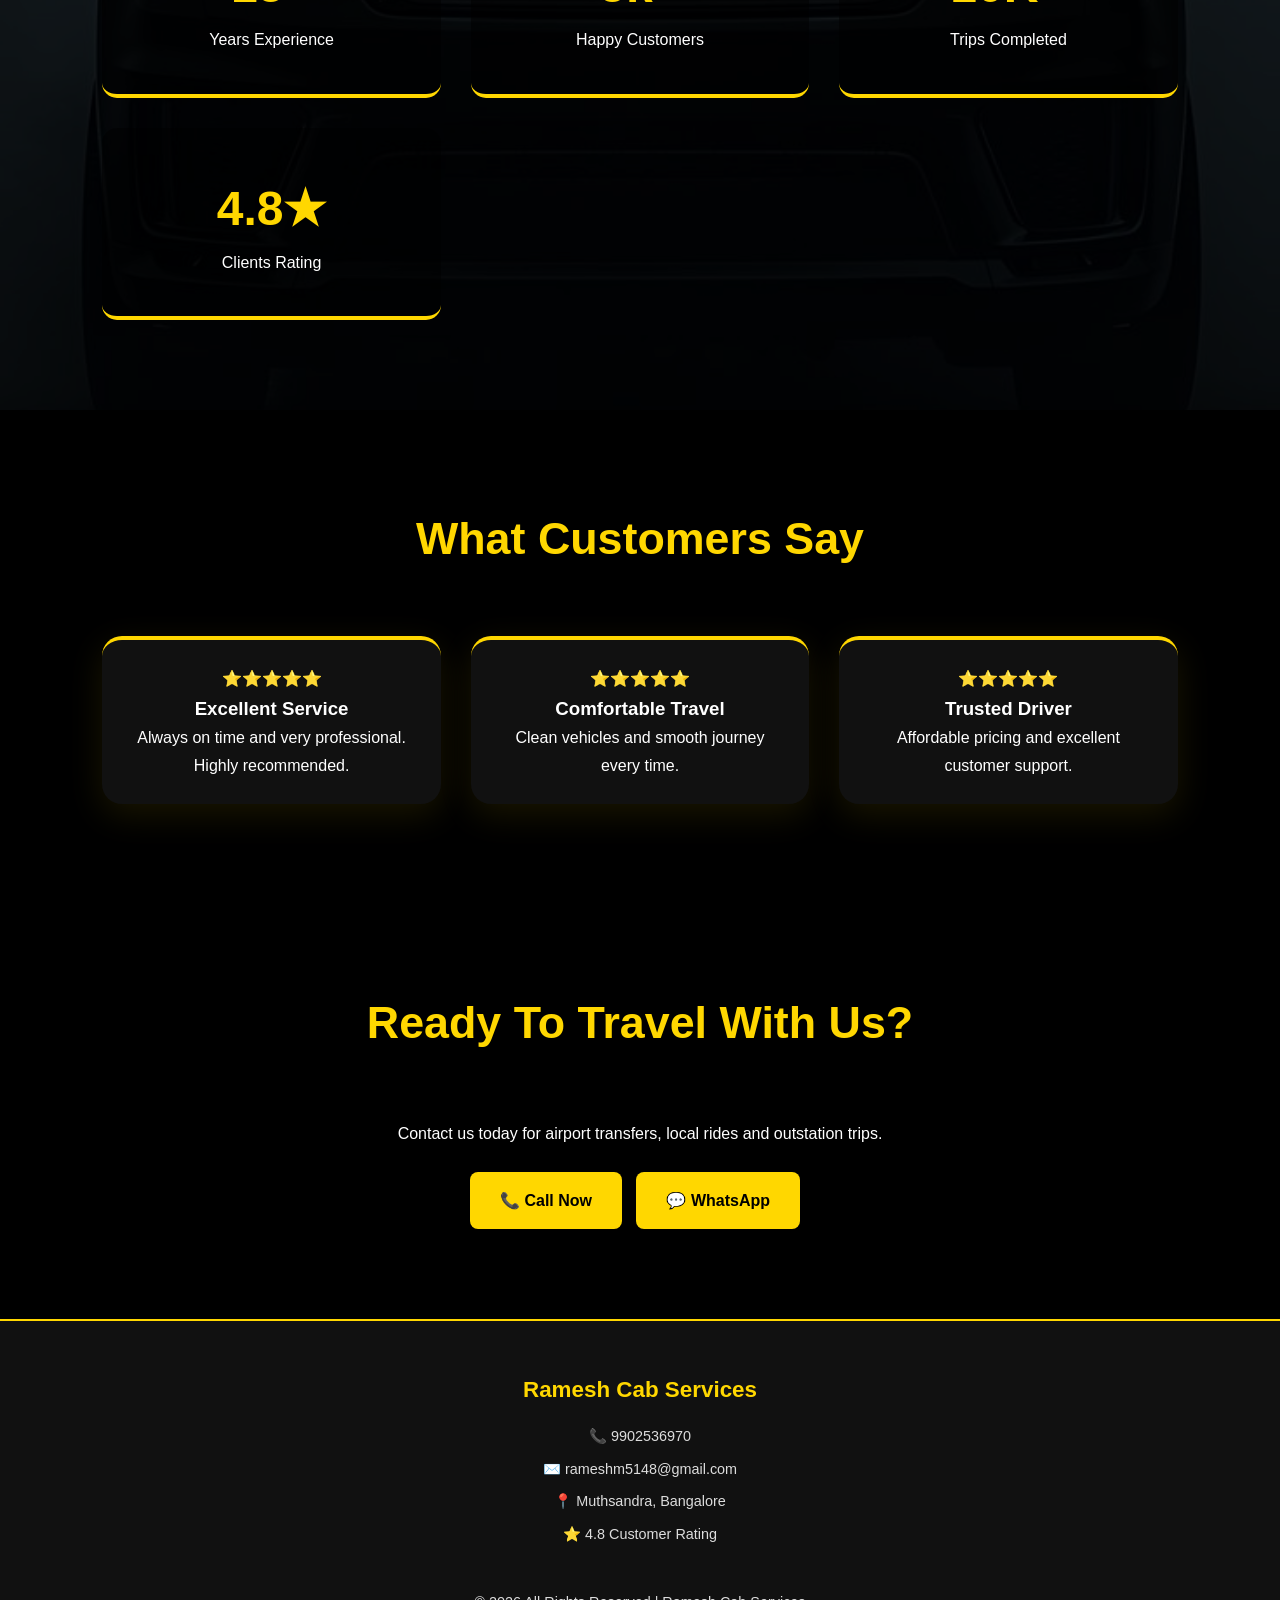
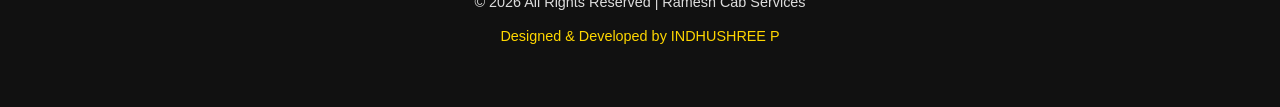
<file: travel_website/about.html>
<!DOCTYPE html>
<html lang="en">

<head>

<meta charset="UTF-8">
<meta name="viewport" content="width=device-width, initial-scale=1.0">

<title>About Us | Ramesh Cab Services</title>

<link rel="stylesheet" href="css/style.css">

</head>

<body>

<div class="top-bar">
<div>📞 9902536970</div>
<div>✉️ rameshm5148@gmail.com</div>
</div>

<nav>

<div class="logo">
<img src="images/logo.png" alt="Logo">
<h2>Ramesh Cab Services</h2>
</div>

<ul>
<li><a href="index.html">Home</a></li>
<li><a href="services.html">Services</a></li>
<li><a href="fleet.html">Fleet</a></li>
<li><a href="about.html">About</a></li>
<li><a href="contact.html">Contact</a></li>
</ul>

</nav>

<!-- HERO -->

<section class="hero-v2"
style="
min-height:60vh;
background:
linear-gradient(rgba(0,0,0,.75),
rgba(0,0,0,.75)),
url('images/about-banner.jpg');
background-size:cover;
background-position:center;
">

<div style="text-align:center;padding-top:120px;">

<h1 style="font-size:4rem;color:gold;">
About Ramesh Cab Services
</h1>

<p style="font-size:1.2rem;">
15+ Years Of Trusted Travel Experience
</p>

<div class="rating-box">
⭐⭐⭐⭐⭐
<span>4.8 / 5 Customer Rating</span>
</div>

</div>

</section>

<!-- ABOUT -->

<section>

<h2 class="section-title">
Who We Are
</h2>

<div class="about-container">

<div class="about-image">
<img src="images/about-banner.jpg">
</div>

<div class="about-content">

<h5>WELCOME TO</h5>

<h2>
Ramesh Cab Services
</h2>

<p>

Ramesh Cab Services is a trusted taxi and travel service
provider based in Bangalore. With more than 15 years of
experience, we specialize in Airport Transfers, Local
Rides, Outstation Trips, Family Tours, Temple Visits,
Corporate Travel and Holiday Packages.

Our commitment is to provide safe, affordable and
comfortable travel experiences with complete customer
satisfaction.

</p>

<br>

<a href="contact.html" class="btn">
Book Your Ride
</a>

</div>

</div>

</section>

<!-- COMPANY VALUES -->

<section class="company-values">

<div class="values-header">

<h2>Driven By Trust. Powered By Service.</h2>

<p>
For over 15 years, Ramesh Cab Services has been helping travelers
reach their destinations safely, comfortably and on time.
Our commitment is built on reliability, professionalism and customer satisfaction.
</p>

</div>

<div class="values-container">

<div class="value-box">

<div class="value-number">01</div>

<h3>Our Vision</h3>

<p>
To become Bangalore's most trusted and preferred travel partner,
setting the benchmark for comfort, safety and customer experience.
</p>

</div>

<div class="value-box">

<div class="value-number">02</div>

<h3>Our Mission</h3>

<p>
To provide dependable transportation solutions with professional drivers,
well-maintained vehicles and transparent pricing for every journey.
</p>

</div>

<div class="value-box">

<div class="value-number">03</div>

<h3>Our Promise</h3>

<p>
Every ride matters. We strive to deliver punctual service,
comfortable travel and complete peace of mind for our customers.
</p>

</div>

</div>

<div class="motto-banner">

<h2>
🚖 Sit Back. Relax. We'll Drive.
</h2>

</div>

</section>

<!-- WHY CHOOSE US -->

<section>

<h2 class="section-title">
Why Choose Us
</h2>

<div class="about-features">

<div class="feature-box">
✔ 15+ Years Experience
</div>

<div class="feature-box">
✔ Professional Drivers
</div>

<div class="feature-box">
✔ Airport Specialists
</div>

<div class="feature-box">
✔ Clean Vehicles
</div>

<div class="feature-box">
✔ Honest Pricing
</div>

<div class="feature-box">
✔ 24/7 Availability
</div>

<div class="feature-box">
✔ Family Friendly Travel
</div>

<div class="feature-box">
✔ Safe Outstation Trips
</div>

</div>

</section>

<!-- ACHIEVEMENTS -->

<section class="stats">

<h2 class="section-title">
Our Achievements
</h2>

<div class="stats-grid">

<div class="stat-box">
<h2>15+</h2>
<p>Years Experience</p>
</div>

<div class="stat-box">
<h2>5k+</h2>
<p>Happy Customers</p>
</div>

<div class="stat-box">
<h2>10K+</h2>
<p>Trips Completed</p>
</div>

<div class="stat-box">
<h2>4.8★</h2>
<p>Clients Rating</p>
</div>

</div>

</section>

<!-- CUSTOMER FEEDBACK -->

<section>

<h2 class="section-title">
What Customers Say
</h2>

<div class="vision-grid">

<div class="vision-card">

⭐⭐⭐⭐⭐

<h3>Excellent Service</h3>

<p>
Always on time and very professional. Highly recommended.
</p>

</div>

<div class="vision-card">

⭐⭐⭐⭐⭐

<h3>Comfortable Travel</h3>

<p>
Clean vehicles and smooth journey every time.
</p>

</div>

<div class="vision-card">

⭐⭐⭐⭐⭐

<h3>Trusted Driver</h3>

<p>
Affordable pricing and excellent customer support.
</p>

</div>

</div>

</section>

<!-- CTA -->

<section style="text-align:center;">

<h2 class="section-title">
Ready To Travel With Us?
</h2>

<p style="margin-bottom:25px;">
Contact us today for airport transfers, local rides and outstation trips.
</p>

<a href="tel:9902536970" class="btn">
📞 Call Now
</a>

<a href="https://wa.me/919902536970" class="btn">
💬 WhatsApp
</a>

</section>

<footer>

<h3>Ramesh Cab Services</h3>

<p>📞 9902536970</p>

<p>✉️ rameshm5148@gmail.com</p>

<p>📍 Muthsandra, Bangalore</p>

<p>⭐ 4.8 Customer Rating</p>

<br>

<p>
© 2026 All Rights Reserved |
Ramesh Cab Services
</p>

<p style="margin-top:10px;color:gold;">
Designed & Developed by INDHUSHREE P
</p>

</footer>

<a href="https://wa.me/919902536970"
class="whatsapp">
WhatsApp
</a>

</body>
</html>
</file>
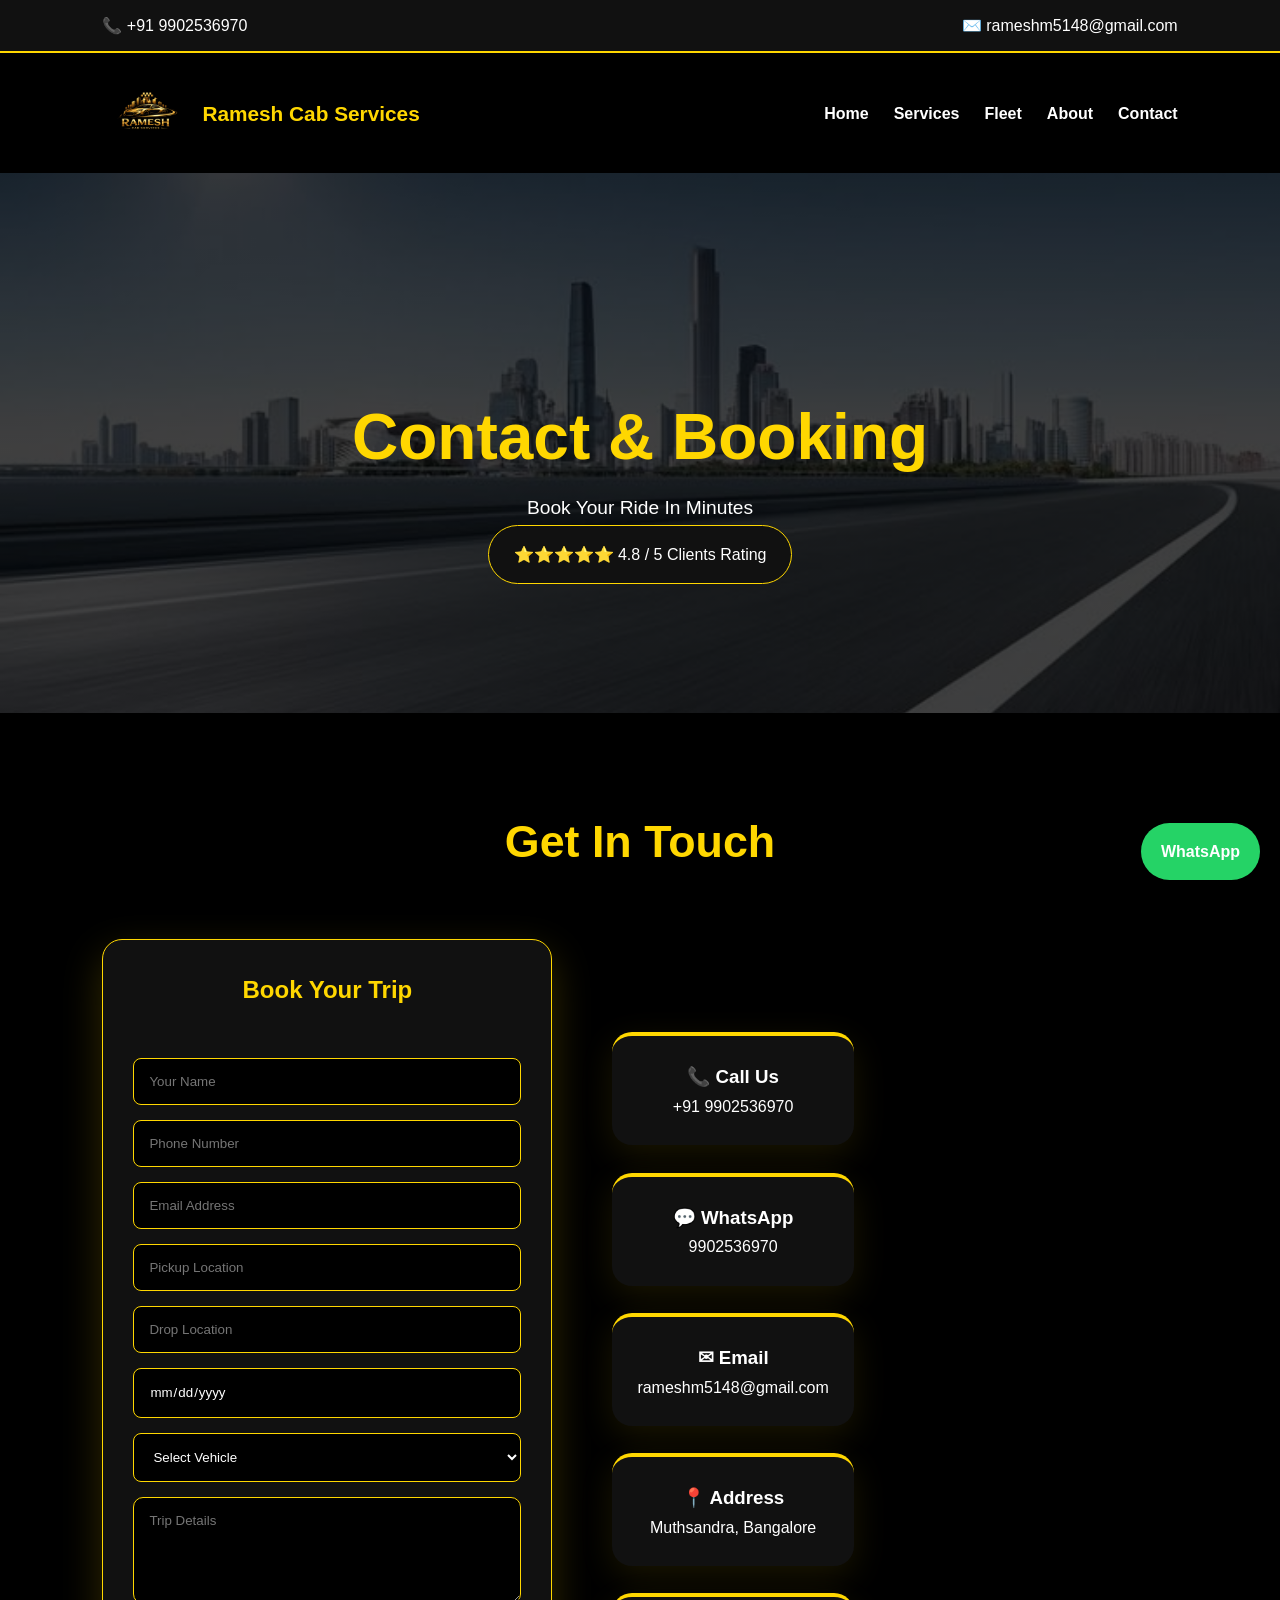
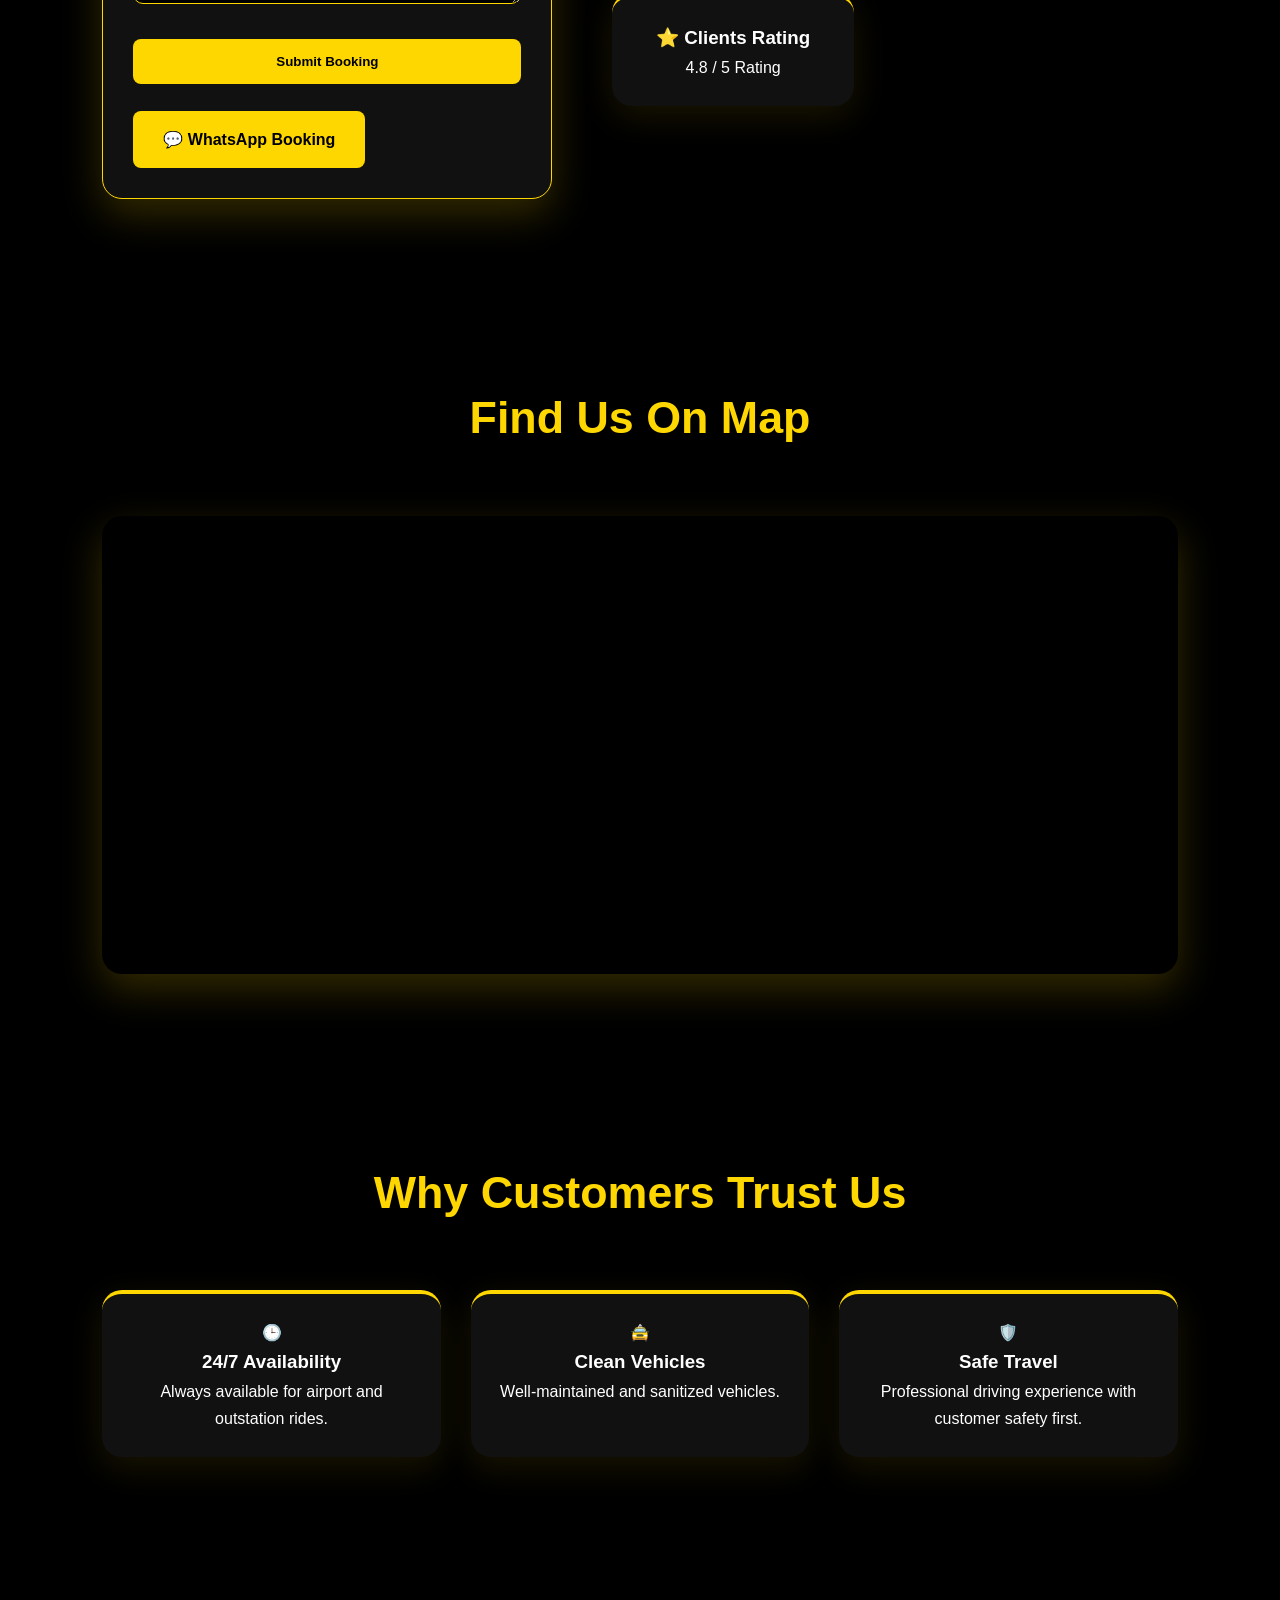
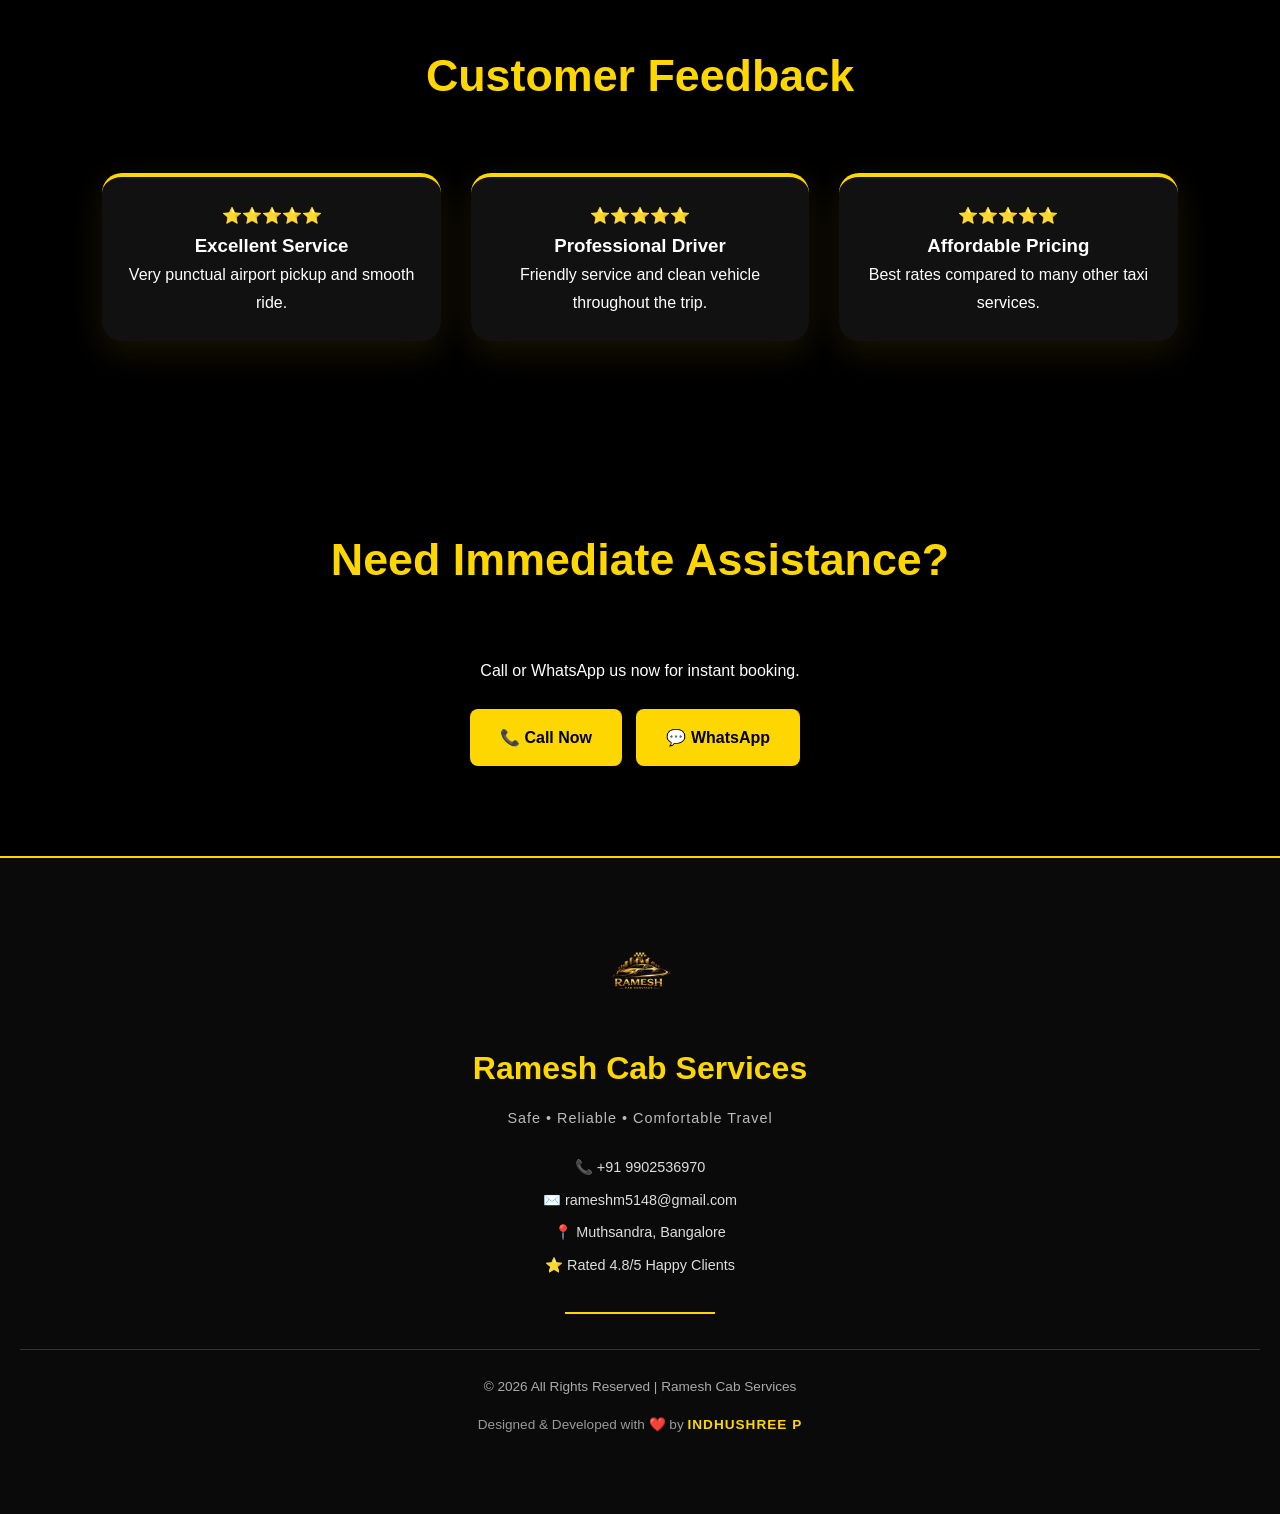
<file: travel_website/contact.html>
<!DOCTYPE html>
<html lang="en">

<head>

<meta charset="UTF-8">
<meta name="viewport" content="width=device-width, initial-scale=1.0">

<title>Contact Us | Ramesh Cab Services</title>

<link rel="stylesheet" href="css/style.css">

</head>

<body>

<div class="top-bar">
<div>📞 +91 9902536970</div>
<div>✉️ rameshm5148@gmail.com</div>
</div>

<nav>

<div class="logo">
<img src="images/logo.png" alt="Logo">
<h2>Ramesh Cab Services</h2>
</div>

<ul>
<li><a href="index.html">Home</a></li>
<li><a href="services.html">Services</a></li>
<li><a href="fleet.html">Fleet</a></li>
<li><a href="about.html">About</a></li>
<li><a href="contact.html">Contact</a></li>
</ul>

</nav>

<!-- HERO -->

<section class="hero-v2"
style="
min-height:60vh;
background:
linear-gradient(rgba(0,0,0,.75),
rgba(0,0,0,.75)),
url('images/contact-banner.jpg');
background-size:cover;
background-position:center;
">

<div style="text-align:center;padding-top:120px;">

<h1 style="font-size:4rem;color:gold;">
Contact & Booking
</h1>

<p style="font-size:1.2rem;">
Book Your Ride In Minutes
</p>

<div class="rating-box">
⭐⭐⭐⭐⭐
<span>4.8 / 5 Clients Rating</span>
</div>

</div>

</section>

<!-- CONTACT SECTION -->

<section>

<h2 class="section-title">
Get In Touch
</h2>

<div class="about-container">

<!-- BOOKING FORM -->

<div class="booking-box">

<h2 style="color:gold;text-align:center;">
Book Your Trip
</h2>

<br>

<form>

<input type="text"
placeholder="Your Name">

<input type="tel"
placeholder="Phone Number">

<input type="email"
placeholder="Email Address">

<input type="text"
placeholder="Pickup Location">

<input type="text"
placeholder="Drop Location">

<input type="date">

<select>

<option>Select Vehicle</option>

<option>Swift Dzire</option>

<option>Toyota Etios</option>

<option>Ertiga</option>

<option>Innova / Carens</option>

<option>Innova Crysta</option>

<option>Innova Hycross</option>

<option>Tempo Traveller</option>

<option>Force Urbania</option>

<option>Mini Bus</option>

</select>

<textarea
rows="5"
placeholder="Trip Details"
style="
width:100%;
padding:15px;
background:#000;
color:white;
border:1px solid gold;
border-radius:10px;
">
</textarea>

<br><br>

<button>
Submit Booking
</button>

</form>

<br>

<a href="https://wa.me/919902536970"
class="btn">
💬 WhatsApp Booking
</a>

</div>

<!-- CONTACT INFO -->

<div>

<div class="vision-card">

<h3>📞 Call Us</h3>

<p>
+91 9902536970
</p>

</div>

<br>

<div class="vision-card">

<h3>💬 WhatsApp</h3>

<p>
9902536970
</p>

</div>

<br>

<div class="vision-card">

<h3>✉ Email</h3>

<p>
rameshm5148@gmail.com
</p>

</div>

<br>

<div class="vision-card">

<h3>📍 Address</h3>

<p>
Muthsandra, Bangalore
</p>

</div>

<br>

<div class="vision-card">

<h3>⭐ Clients Rating</h3>

<p>
4.8 / 5 Rating
</p>

</div>

</div>

</div>

</section>

<!-- GOOGLE MAP -->

<section>

<h2 class="section-title">
Find Us On Map
</h2>

<div style="
overflow:hidden;
border-radius:20px;
box-shadow:0 15px 40px rgba(255,215,0,.20);
">

<iframe
src="https://maps.google.com/maps?q=Muthsandra%20Bangalore&t=&z=13&ie=UTF8&iwloc=&output=embed"
width="100%"
height="450"
style="border:0;"
allowfullscreen=""
loading="lazy">
</iframe>

</div>

</section>

<!-- WHY CHOOSE US -->

<section>

<h2 class="section-title">
Why Customers Trust Us
</h2>

<div class="vision-grid">

<div class="vision-card">

🕒

<h3>24/7 Availability</h3>

<p>
Always available for airport and outstation rides.
</p>

</div>

<div class="vision-card">

🚖

<h3>Clean Vehicles</h3>

<p>
Well-maintained and sanitized vehicles.
</p>

</div>

<div class="vision-card">

🛡️

<h3>Safe Travel</h3>

<p>
Professional driving experience with customer safety first.
</p>

</div>

</div>

</section>

<!-- CUSTOMER REVIEWS -->

<section>

<h2 class="section-title">
Customer Feedback
</h2>

<div class="vision-grid">

<div class="vision-card">

⭐⭐⭐⭐⭐

<h3>Excellent Service</h3>

<p>
Very punctual airport pickup and smooth ride.
</p>

</div>

<div class="vision-card">

⭐⭐⭐⭐⭐

<h3>Professional Driver</h3>

<p>
Friendly service and clean vehicle throughout the trip.
</p>

</div>

<div class="vision-card">

⭐⭐⭐⭐⭐

<h3>Affordable Pricing</h3>

<p>
Best rates compared to many other taxi services.
</p>

</div>

</div>

</section>

<!-- CTA -->

<section style="text-align:center;">

<h2 class="section-title">
Need Immediate Assistance?
</h2>

<p style="margin-bottom:25px;">
Call or WhatsApp us now for instant booking.
</p>

<a href="tel:9902536970"
class="btn">
📞 Call Now
</a>

<a href="https://wa.me/919902536970"
class="btn">
💬 WhatsApp
</a>

</section>

<footer class="premium-footer">

<img src="images/logo.png" class="footer-logo">

<h2>Ramesh Cab Services</h2>

<p class="footer-tagline">
Safe • Reliable • Comfortable Travel
</p>

<div class="footer-contact">

<p>📞 +91 9902536970</p>

<p>✉️ rameshm5148@gmail.com</p>

<p>📍 Muthsandra, Bangalore</p>

<p>⭐ Rated 4.8/5 Happy Clients</p>

</div>

<div class="footer-line"></div>

<p class="copyright">
© 2026 All Rights Reserved | Ramesh Cab Services
</p>

<p class="developer">
Designed & Developed with ❤️ by
<span>INDHUSHREE P</span>
</p>

</footer>

<a href="https://wa.me/919902536970"
class="whatsapp">
WhatsApp
</a>

</body>
</html>
</file>
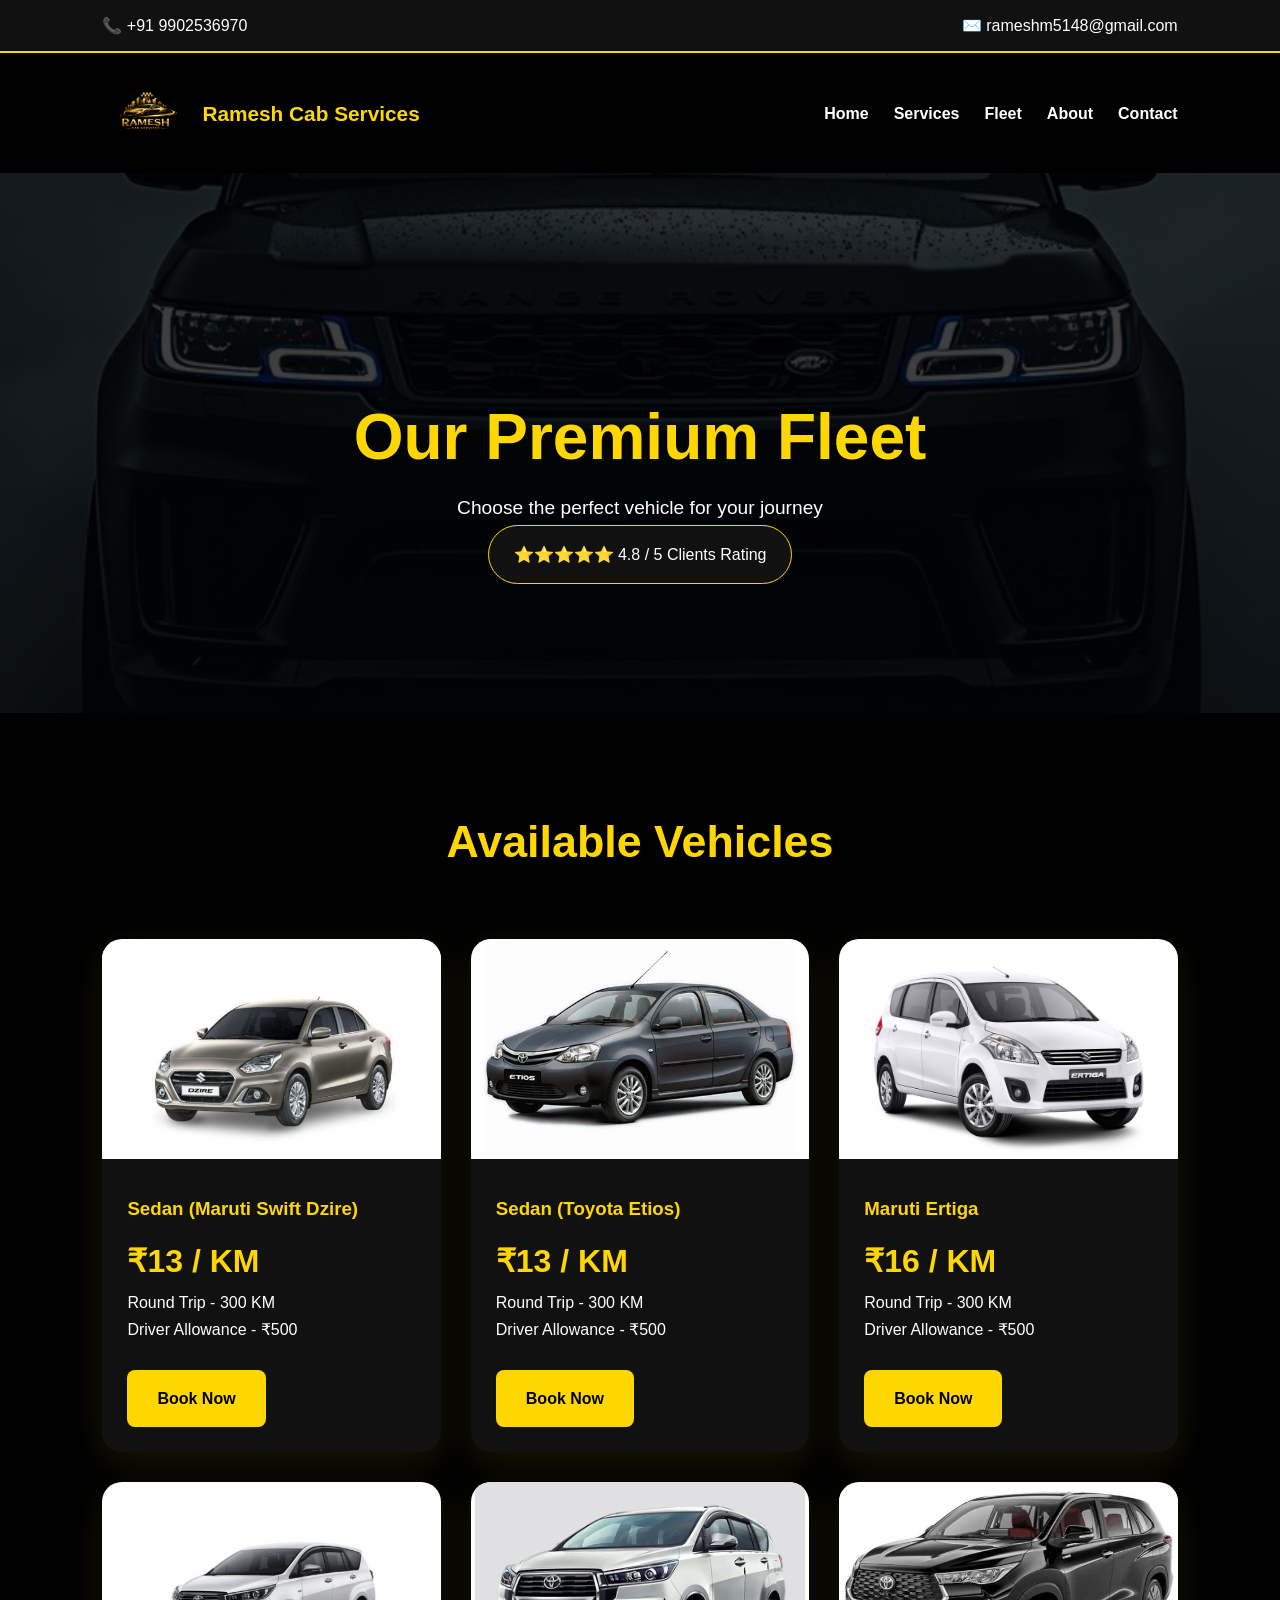
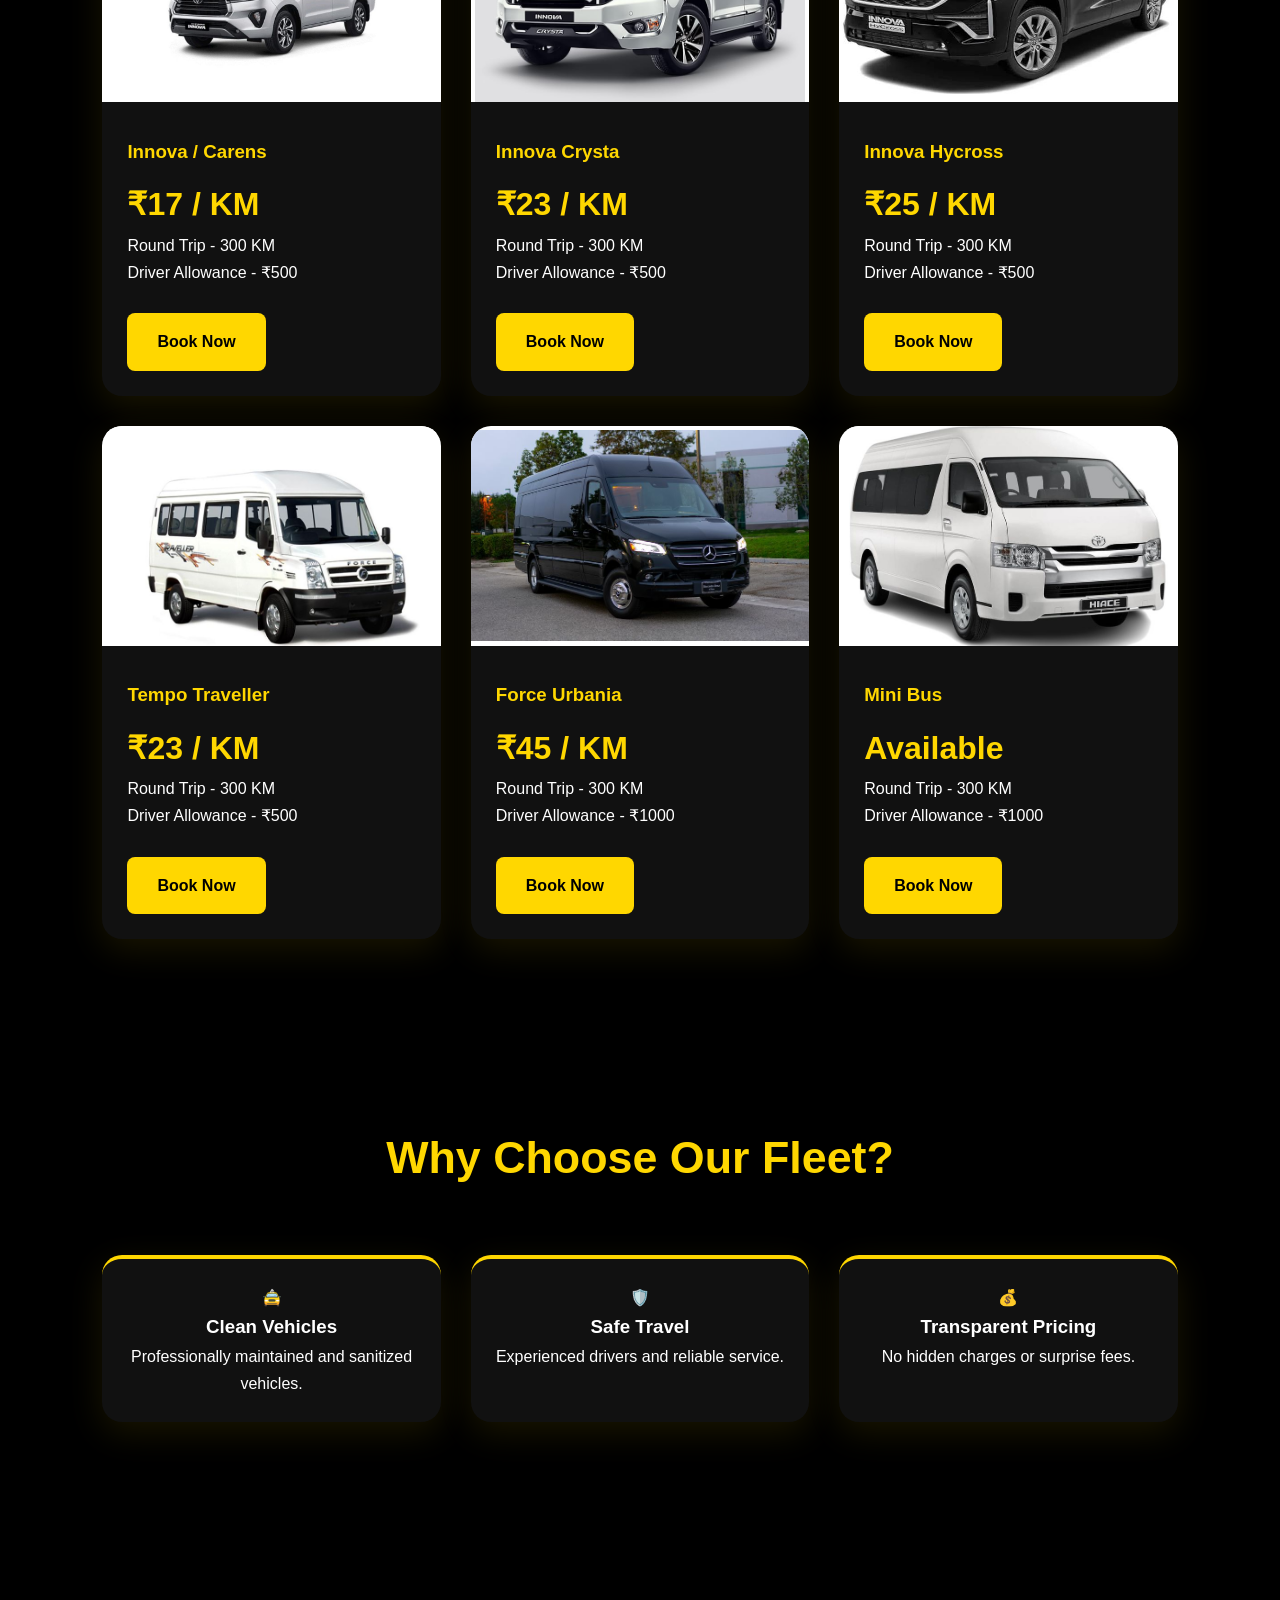
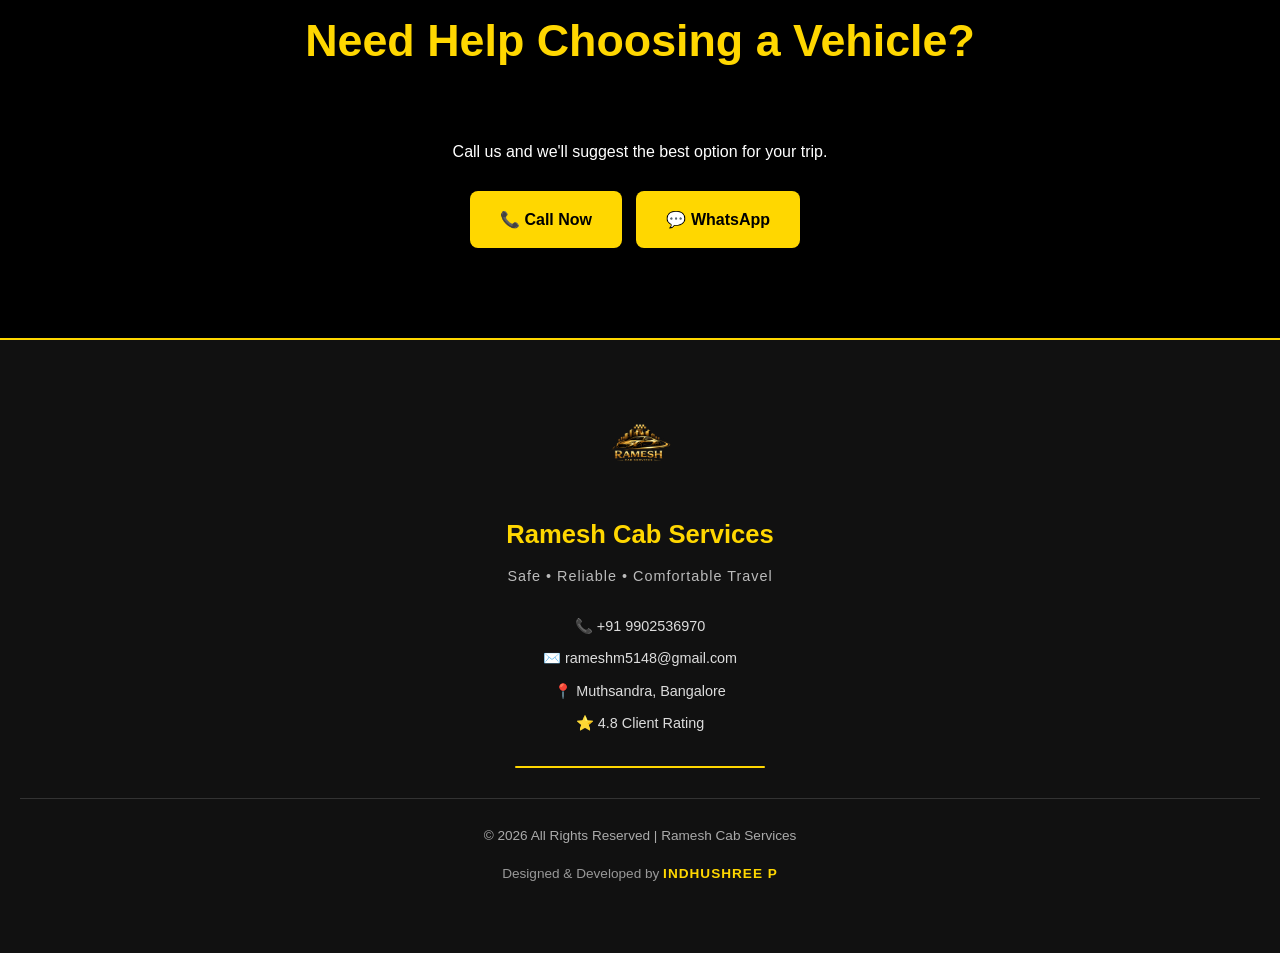
<file: travel_website/fleet.html>
<!DOCTYPE html>
<html lang="en">

<head>

<meta charset="UTF-8">
<meta name="viewport" content="width=device-width, initial-scale=1.0">

<title>Our Fleet | Ramesh Cab Services</title>

<link rel="stylesheet" href="css/style.css">

</head>

<body>

<div class="top-bar">
<div>📞 +91 9902536970</div>
<div>✉️ rameshm5148@gmail.com</div>
</div>

<nav>

<div class="logo">
<img src="images/logo.png" alt="Logo">
<h2>Ramesh Cab Services</h2>
</div>

<ul>
<li><a href="index.html">Home</a></li>
<li><a href="services.html">Services</a></li>
<li><a href="fleet.html">Fleet</a></li>
<li><a href="about.html">About</a></li>
<li><a href="contact.html">Contact</a></li>
</ul>

</nav>

<!-- HERO -->

<section class="hero-v2"
style="
min-height:60vh;
background:
linear-gradient(rgba(0,0,0,.75),
rgba(0,0,0,.75)),
url('images/stats-bg.jpg');
background-size:cover;
background-position:center;
">

<div style="text-align:center;padding-top:120px;">

<h1 style="font-size:4rem;color:gold;">
Our Premium Fleet
</h1>

<p style="font-size:1.2rem;">
Choose the perfect vehicle for your journey
</p>

<div class="rating-box">
⭐⭐⭐⭐⭐
<span>4.8 / 5 Clients Rating</span>
</div>

</div>

</section>

<!-- FLEET -->

<section>

<h2 class="section-title">
Available Vehicles
</h2>

<div class="fleet-grid">

<!-- Swift Dzire -->

<div class="fleet-card">
<img src="images/dzire.jpg">

<div class="fleet-card-content">

<h3>Sedan (Maruti Swift Dzire)</h3>

<p class="price">₹13 / KM</p>

<p>Round Trip - 300 KM</p>

<p>Driver Allowance - ₹500</p>

<br>

<a href="https://wa.me/919902536970" class="btn">
Book Now
</a>

</div>
</div>

<!-- Etios -->

<div class="fleet-card">
<img src="images/etios.jpg">

<div class="fleet-card-content">

<h3>Sedan (Toyota Etios)</h3>

<p class="price">₹13 / KM</p>

<p>Round Trip - 300 KM</p>

<p>Driver Allowance - ₹500</p>

<br>

<a href="https://wa.me/919902536970" class="btn">
Book Now
</a>

</div>
</div>

<!-- Ertiga -->

<div class="fleet-card">
<img src="images/ertiga.jpg">

<div class="fleet-card-content">

<h3>Maruti Ertiga</h3>

<p class="price">₹16 / KM</p>

<p>Round Trip - 300 KM</p>

<p>Driver Allowance - ₹500</p>

<br>

<a href="https://wa.me/919902536970" class="btn">
Book Now
</a>

</div>
</div>

<!-- Innova Carens -->

<div class="fleet-card">
<img src="images/innova.jpg">

<div class="fleet-card-content">

<h3>Innova / Carens</h3>

<p class="price">₹17 / KM</p>

<p>Round Trip - 300 KM</p>

<p>Driver Allowance - ₹500</p>

<br>

<a href="https://wa.me/919902536970" class="btn">
Book Now
</a>

</div>
</div>

<!-- Innova Crysta -->

<div class="fleet-card">
<img src="images/innova crysta.jpg">

<div class="fleet-card-content">

<h3>Innova Crysta</h3>

<p class="price">₹23 / KM</p>

<p>Round Trip - 300 KM</p>

<p>Driver Allowance - ₹500</p>

<br>

<a href="https://wa.me/919902536970" class="btn">
Book Now
</a>

</div>
</div>

<!-- Innova Hycross -->

<div class="fleet-card">
<img src="images/innova hycross.jpg">

<div class="fleet-card-content">

<h3>Innova Hycross</h3>

<p class="price">₹25 / KM</p>

<p>Round Trip - 300 KM</p>

<p>Driver Allowance - ₹500</p>

<br>

<a href="https://wa.me/919902536970" class="btn">
Book Now
</a>

</div>
</div>

<!-- Tempo Traveller -->

<div class="fleet-card">
<img src="images/tempo.jpg">

<div class="fleet-card-content">

<h3>Tempo Traveller</h3>

<p class="price">₹23 / KM</p>

<p>Round Trip - 300 KM</p>

<p>Driver Allowance - ₹500</p>

<br>

<a href="https://wa.me/919902536970" class="btn">
Book Now
</a>

</div>
</div>

<!-- Force Urbania -->

<div class="fleet-card">
<img src="images/force urbania.jpg">

<div class="fleet-card-content">

<h3>Force Urbania</h3>

<p class="price">₹45 / KM</p>

<p>Round Trip - 300 KM</p>

<p>Driver Allowance - ₹1000</p>

<br>

<a href="https://wa.me/919902536970" class="btn">
Book Now
</a>

</div>
</div>

<!-- Mini Bus -->

<div class="fleet-card">
<img src="images/mini bus.jpg">

<div class="fleet-card-content">

<h3>Mini Bus</h3>

<p class="price">Available</p>

<p>Round Trip - 300 KM</p>

<p>Driver Allowance - ₹1000</p>

<br>

<a href="https://wa.me/919902536970" class="btn">
Book Now
</a>

</div>
</div>

</div>

</section>

<!-- WHY CHOOSE US -->

<section>

<h2 class="section-title">
Why Choose Our Fleet?
</h2>

<div class="vision-grid">

<div class="vision-card">
🚖
<h3>Clean Vehicles</h3>
<p>Professionally maintained and sanitized vehicles.</p>
</div>

<div class="vision-card">
🛡️
<h3>Safe Travel</h3>
<p>Experienced drivers and reliable service.</p>
</div>

<div class="vision-card">
💰
<h3>Transparent Pricing</h3>
<p>No hidden charges or surprise fees.</p>
</div>

</div>

</section>

<!-- CTA -->

<section style="text-align:center;">

<h2 class="section-title">
Need Help Choosing a Vehicle?
</h2>

<p style="margin-bottom:25px;">
Call us and we'll suggest the best option for your trip.
</p>

<a href="tel:9902536970" class="btn">
📞 Call Now
</a>

<a href="https://wa.me/919902536970" class="btn">
💬 WhatsApp
</a>

</section>

<footer class="center-footer">

<img src="images/logo.png" class="footer-logo">

<h2>Ramesh Cab Services</h2>

<p class="footer-tagline">
Safe • Reliable • Comfortable Travel
</p>

<div class="footer-contact">

<p>📞 +91 9902536970</p>

<p>✉️ rameshm5148@gmail.com</p>

<p>📍 Muthsandra, Bangalore</p>

<p>⭐ 4.8 Client Rating</p>

</div>

<div class="footer-divider"></div>

<p class="copyright">
© 2026 All Rights Reserved | Ramesh Cab Services
</p>

<p class="developer">
Designed & Developed by
<span>INDHUSHREE P</span>
</p>

</footer>
</file>
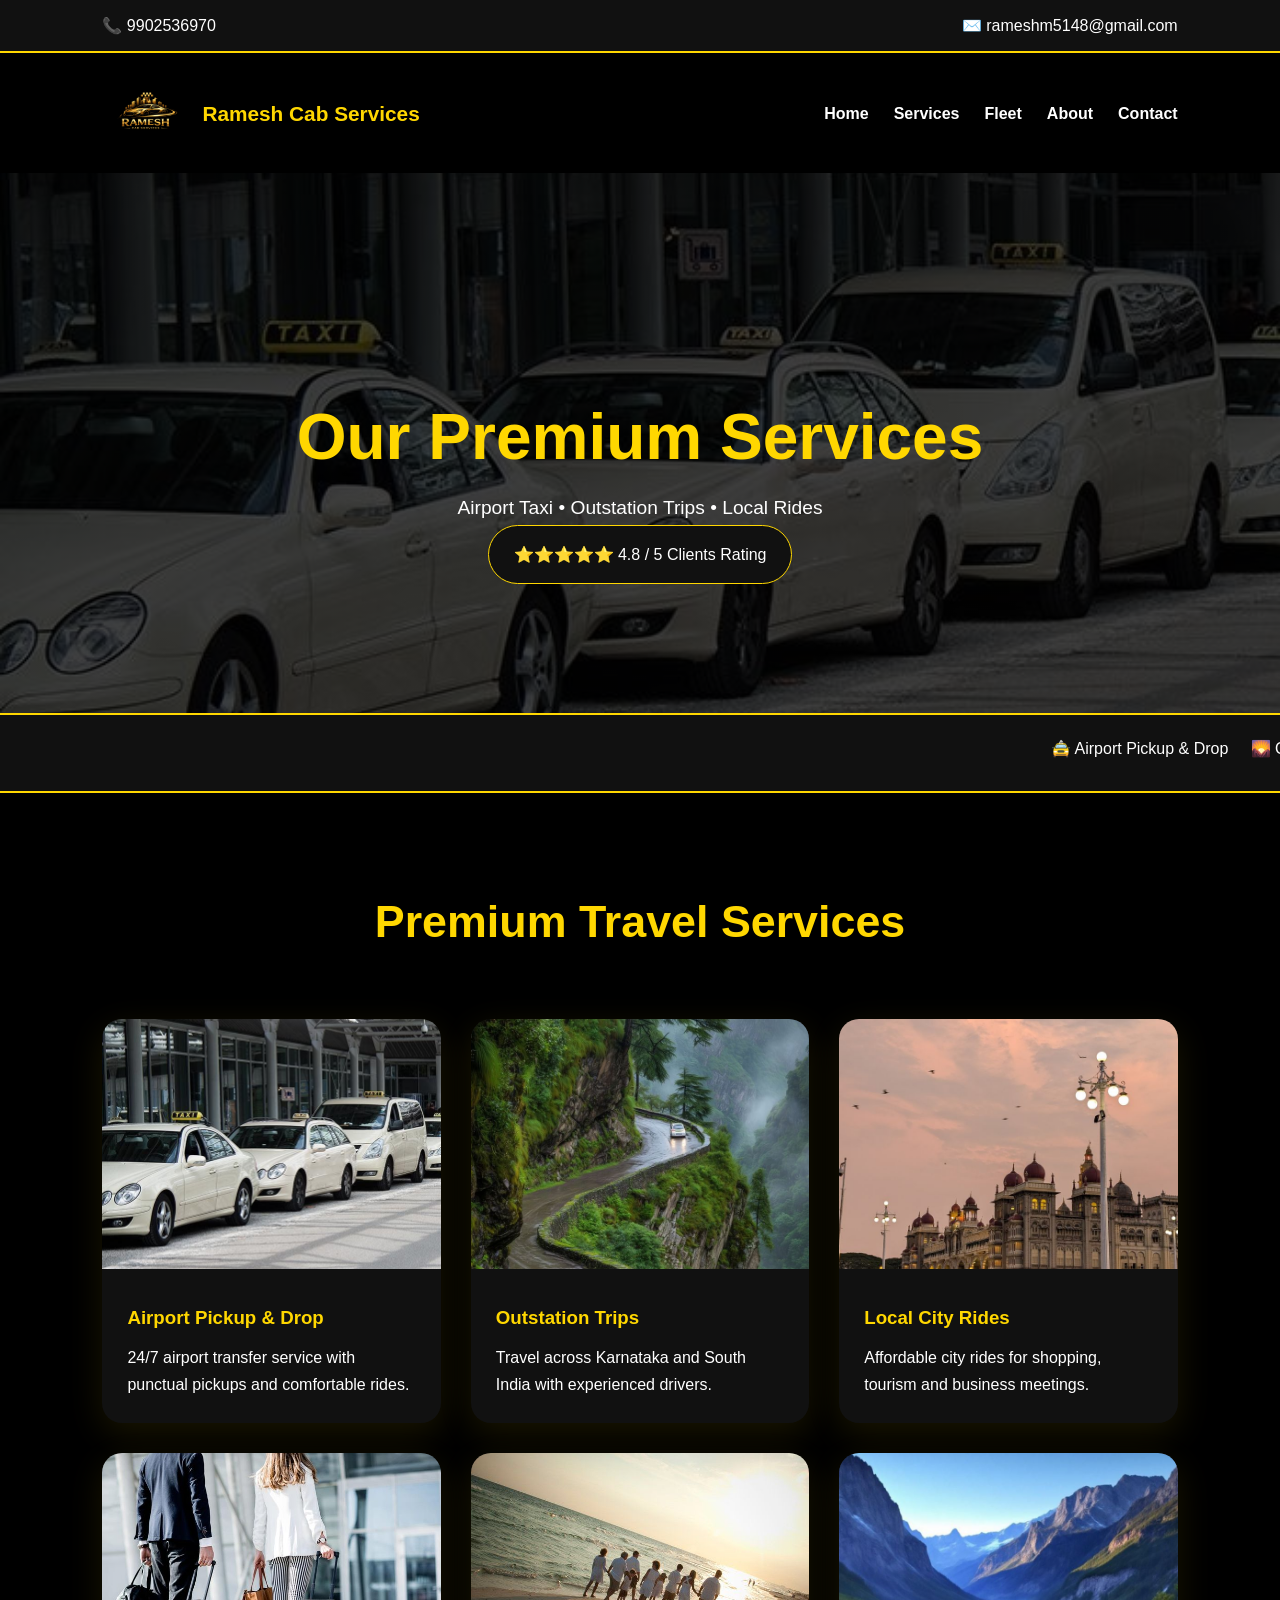
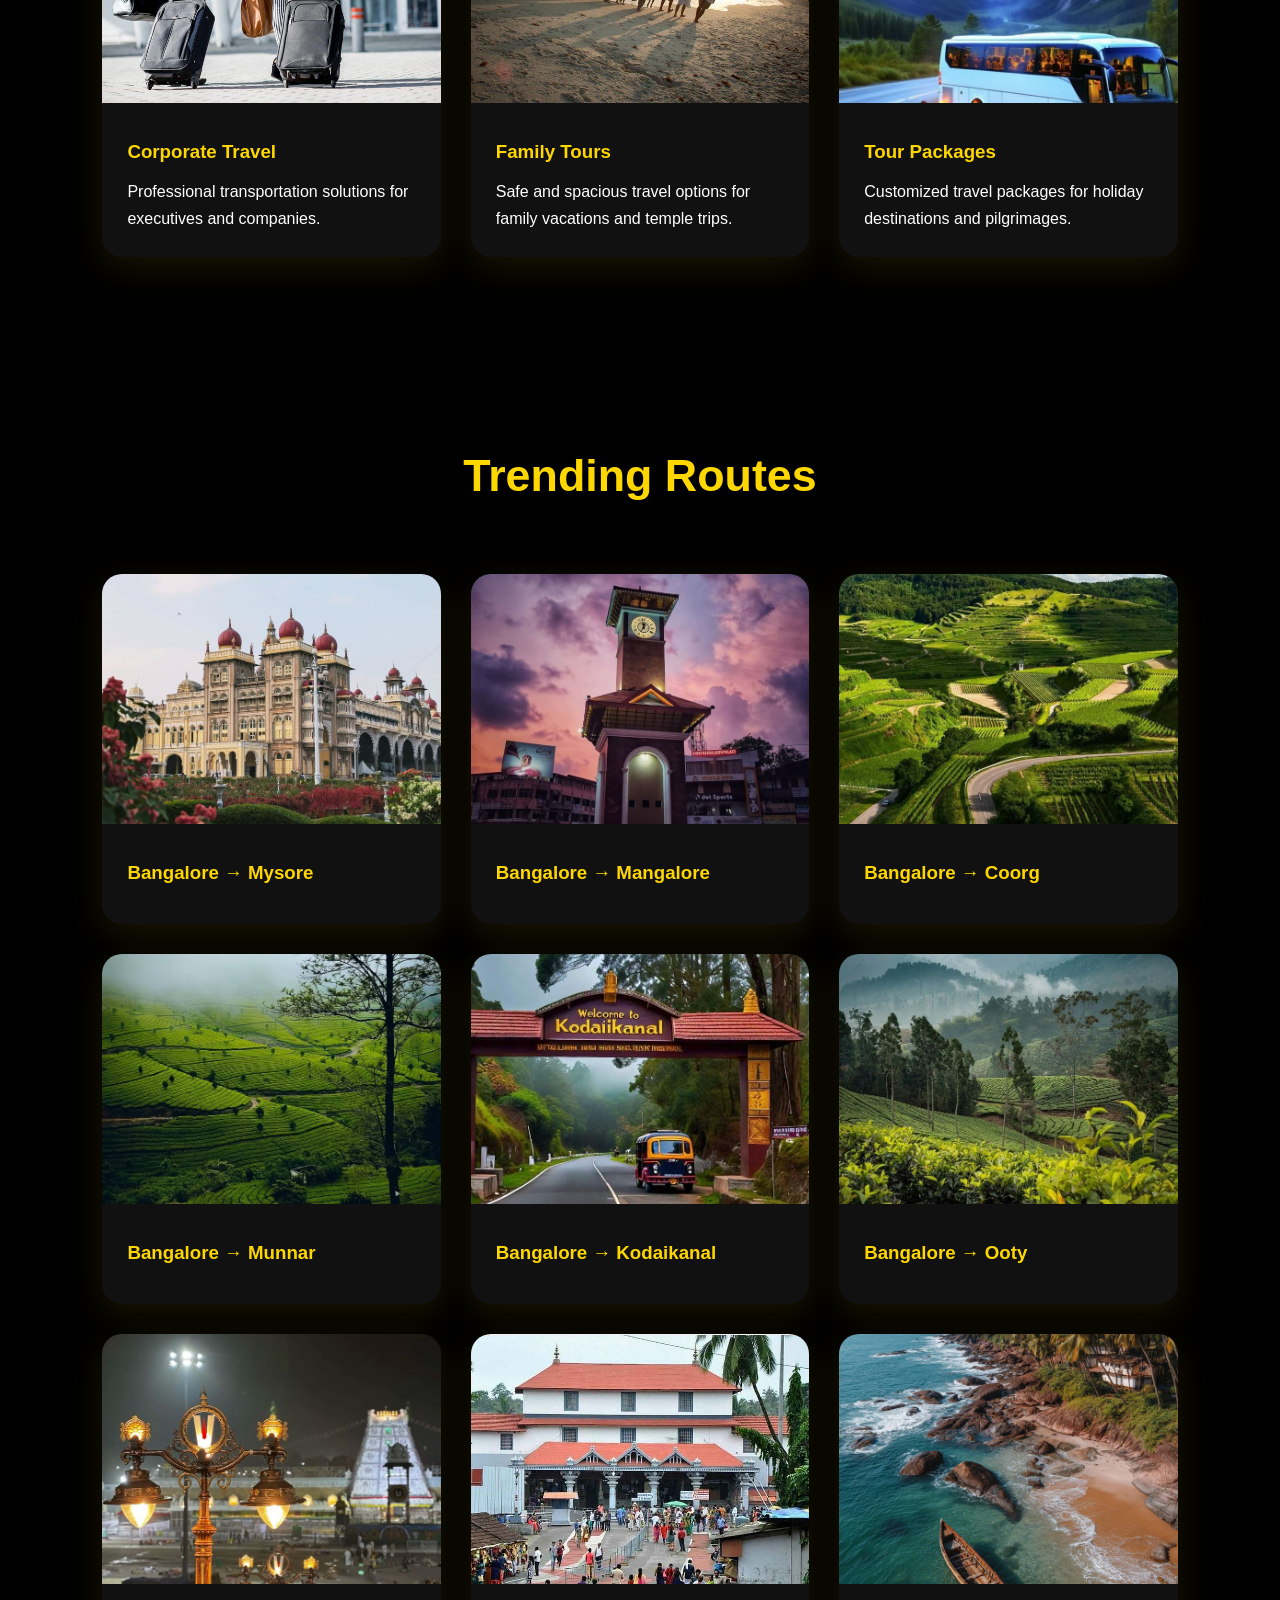
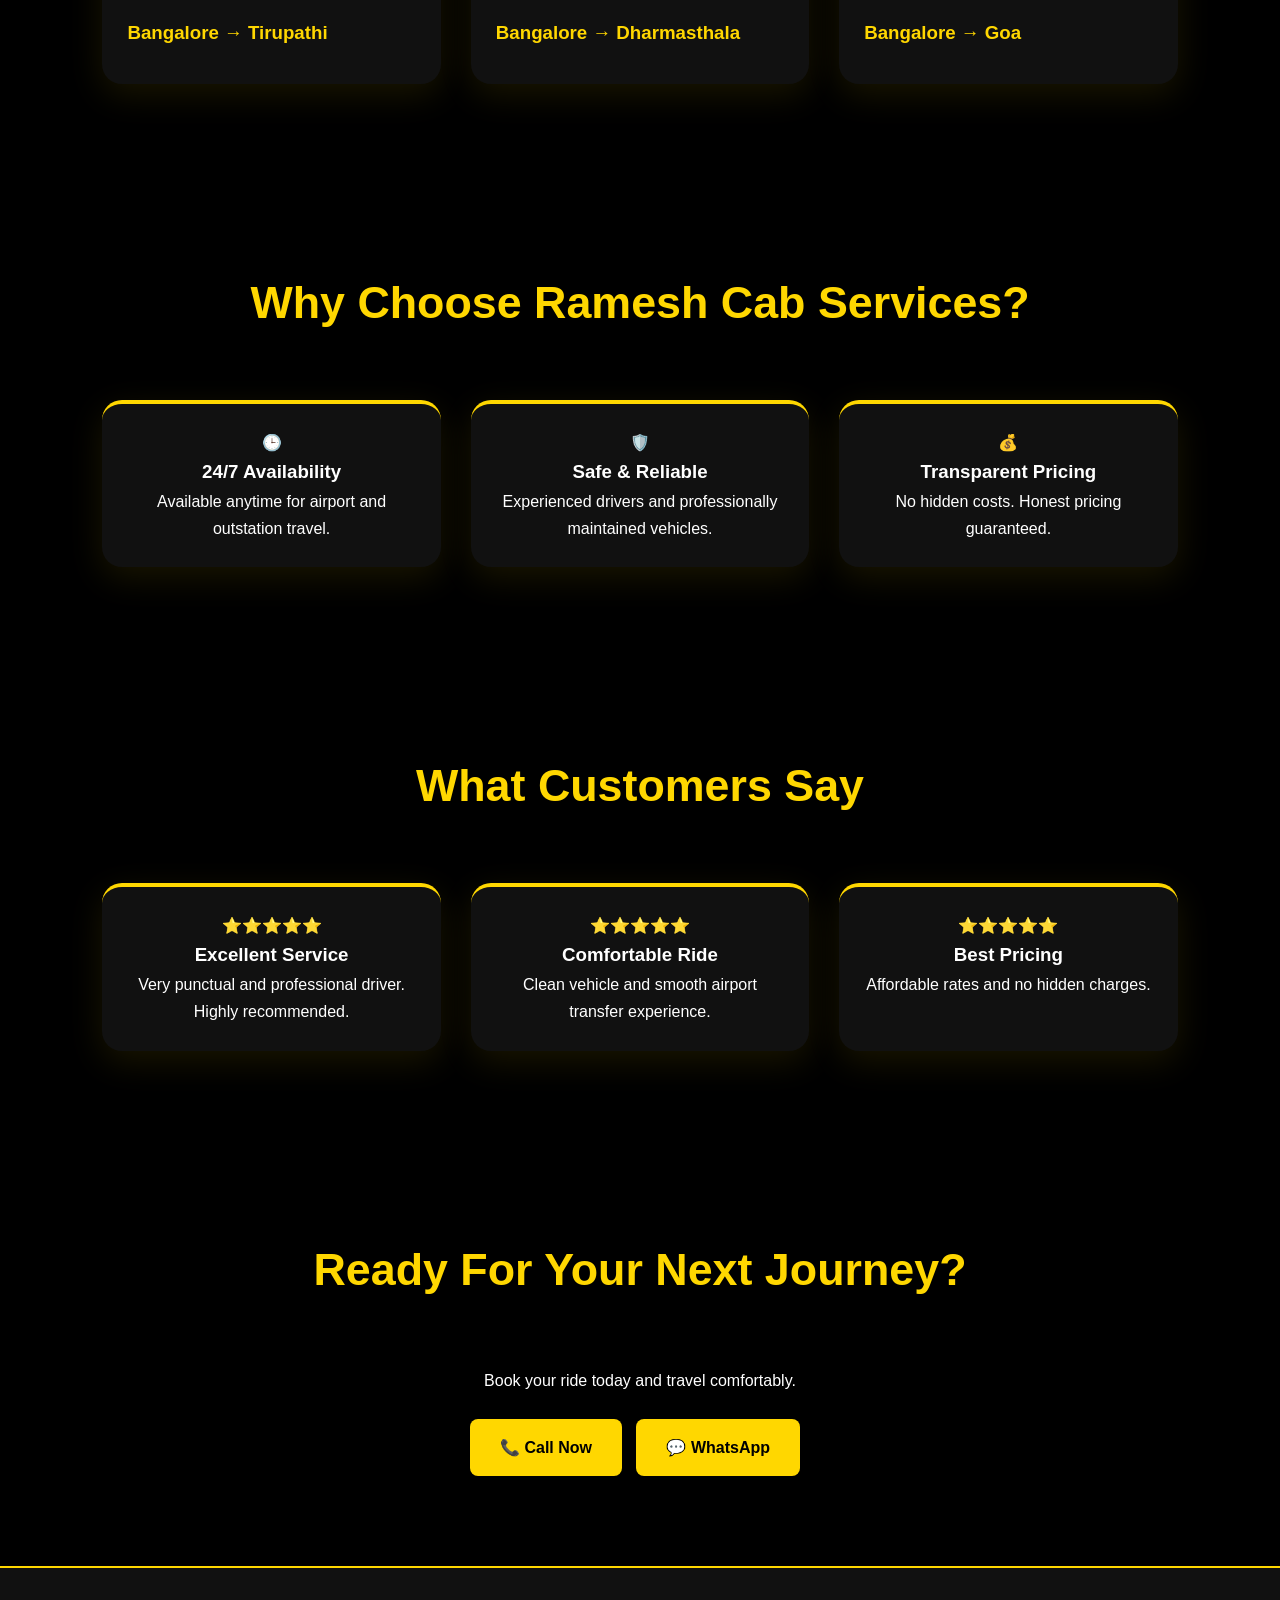
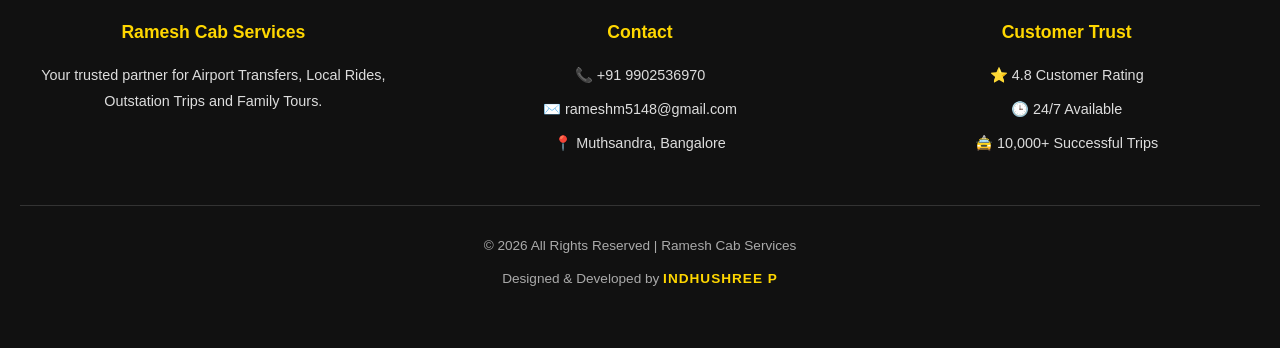
<file: travel_website/services.html>
<!DOCTYPE html>
<html lang="en">

<head>

<meta charset="UTF-8">
<meta name="viewport" content="width=device-width, initial-scale=1.0">

<title>Services | Ramesh Cab Services</title>

<link rel="stylesheet" href="css/style.css">

</head>

<body>

<div class="top-bar">
<div>📞 9902536970</div>
<div>✉️ rameshm5148@gmail.com</div>
</div>

<nav>

<div class="logo">
<img src="images/logo.png" alt="Logo">
<h2>Ramesh Cab Services</h2>
</div>

<ul>
<li><a href="index.html">Home</a></li>
<li><a href="services.html">Services</a></li>
<li><a href="fleet.html">Fleet</a></li>
<li><a href="about.html">About</a></li>
<li><a href="contact.html">Contact</a></li>
</ul>

</nav>

<!-- HERO -->

<section class="hero-v2"
style="
min-height:60vh;
background:
linear-gradient(rgba(0,0,0,.75),
rgba(0,0,0,.75)),
url('images/airport.jpg');
background-size:cover;
background-position:center;
">

<div style="text-align:center;padding-top:120px;">

<h1 style="font-size:4rem;color:gold;">
Our Premium Services
</h1>

<p style="font-size:1.2rem;">
Airport Taxi • Outstation Trips • Local Rides
</p>

<div class="rating-box">
⭐⭐⭐⭐⭐
<span>4.8 / 5 Clients Rating</span>
</div>

</div>

</section>

<!-- MOVING MARQUEE -->

<section style="padding:20px 0;background:#111;border-top:2px solid gold;border-bottom:2px solid gold;overflow:hidden;">

<marquee scrollamount="8">

🚖 Airport Pickup & Drop &nbsp;&nbsp;&nbsp;

🌄 Outstation Trips &nbsp;&nbsp;&nbsp;

🏙 Bangalore Local Rides &nbsp;&nbsp;&nbsp;

🏢 Corporate Travel &nbsp;&nbsp;&nbsp;

👨‍👩‍👧‍👦 Family Tours &nbsp;&nbsp;&nbsp;

🛕 Temple Trips &nbsp;&nbsp;&nbsp;

🏖 Goa Packages &nbsp;&nbsp;&nbsp;

⛰ Hill Station Tours &nbsp;&nbsp;&nbsp;

⭐ Rated 4.8/5 By Customers

</marquee>

</section>

<!-- SERVICES -->

<section>

<h2 class="section-title">
Premium Travel Services
</h2>

<div class="service-grid">

<div class="service-card">
<img src="images/airport.jpg">
<div class="service-card-content">
<h3>Airport Pickup & Drop</h3>
<p>
24/7 airport transfer service with punctual pickups and comfortable rides.
</p>
</div>
</div>

<div class="service-card">
<img src="images/outstation.jpg">
<div class="service-card-content">
<h3>Outstation Trips</h3>
<p>
Travel across Karnataka and South India with experienced drivers.
</p>
</div>
</div>

<div class="service-card">
<img src="images/local.jpg">
<div class="service-card-content">
<h3>Local City Rides</h3>
<p>
Affordable city rides for shopping, tourism and business meetings.
</p>
</div>
</div>

<div class="service-card">
<img src="images/corporate travel.jpg">
<div class="service-card-content">
<h3>Corporate Travel</h3>
<p>
Professional transportation solutions for executives and companies.
</p>
</div>
</div>

<div class="service-card">
<img src="images/family tours.jpg">
<div class="service-card-content">
<h3>Family Tours</h3>
<p>
Safe and spacious travel options for family vacations and temple trips.
</p>
</div>
</div>

<div class="service-card">
<img src="images/tour packages.jpg">
<div class="service-card-content">
<h3>Tour Packages</h3>
<p>
Customized travel packages for holiday destinations and pilgrimages.
</p>
</div>
</div>

</div>

</section>

<!-- TRENDING ROUTES -->

<section>

<h2 class="section-title">
Trending Routes
</h2>

<div class="routes-grid">

<div class="route-card">
<img src="images/mysore.jpg">
<div class="route-content">
<h3>Bangalore → Mysore</h3>
</div>
</div>

<div class="route-card">
<img src="images/mangalore.jpg">
<div class="route-content">
<h3>Bangalore → Mangalore</h3>
</div>
</div>

<div class="route-card">
<img src="images/coorg.jpg">
<div class="route-content">
<h3>Bangalore → Coorg</h3>
</div>
</div>

<div class="route-card">
<img src="images/munnar.jpg">
<div class="route-content">
<h3>Bangalore → Munnar</h3>
</div>
</div>

<div class="route-card">
<img src="images/kodaikanal.jpg">
<div class="route-content">
<h3>Bangalore → Kodaikanal</h3>
</div>
</div>

<div class="route-card">
<img src="images/ooty.jpg">
<div class="route-content">
<h3>Bangalore → Ooty</h3>
</div>
</div>

<div class="route-card">
<img src="images/tirupathi.jpg">
<div class="route-content">
<h3>Bangalore → Tirupathi</h3>
</div>
</div>

<div class="route-card">
<img src="images/dharmasthala.jpg">
<div class="route-content">
<h3>Bangalore → Dharmasthala</h3>
</div>
</div>

<div class="route-card">
<img src="images/goa.jpg">
<div class="route-content">
<h3>Bangalore → Goa</h3>
</div>
</div>

</div>

</section>

<!-- WHY CHOOSE US -->

<section>

<h2 class="section-title">
Why Choose Ramesh Cab Services?
</h2>

<div class="vision-grid">

<div class="vision-card">
🕒
<h3>24/7 Availability</h3>
<p>
Available anytime for airport and outstation travel.
</p>
</div>

<div class="vision-card">
🛡️
<h3>Safe & Reliable</h3>
<p>
Experienced drivers and professionally maintained vehicles.
</p>
</div>

<div class="vision-card">
💰
<h3>Transparent Pricing</h3>
<p>
No hidden costs. Honest pricing guaranteed.
</p>
</div>

</div>

</section>

<!-- CUSTOMER FEEDBACK -->

<section>

<h2 class="section-title">
What Customers Say
</h2>

<div class="vision-grid">

<div class="vision-card">
⭐⭐⭐⭐⭐
<h3>Excellent Service</h3>
<p>
Very punctual and professional driver. Highly recommended.
</p>
</div>

<div class="vision-card">
⭐⭐⭐⭐⭐
<h3>Comfortable Ride</h3>
<p>
Clean vehicle and smooth airport transfer experience.
</p>
</div>

<div class="vision-card">
⭐⭐⭐⭐⭐
<h3>Best Pricing</h3>
<p>
Affordable rates and no hidden charges.
</p>
</div>

</div>

</section>

<!-- CTA -->

<section style="text-align:center;">

<h2 class="section-title">
Ready For Your Next Journey?
</h2>

<p style="margin-bottom:25px;">
Book your ride today and travel comfortably.
</p>

<a href="tel:9902536970" class="btn">
📞 Call Now
</a>

<a href="https://wa.me/919902536970" class="btn">
💬 WhatsApp
</a>

</section>

<footer>

<div class="footer-container">

<div class="footer-box">

<h3>Ramesh Cab Services</h3>

<p>
Your trusted partner for Airport Transfers,
Local Rides, Outstation Trips and Family Tours.
</p>

</div>

<div class="footer-box">

<h3>Contact</h3>

<p>📞 +91 9902536970</p>

<p>✉️ rameshm5148@gmail.com</p>

<p>📍 Muthsandra, Bangalore</p>

</div>

<div class="footer-box">

<h3>Customer Trust</h3>

<p>⭐ 4.8 Customer Rating</p>

<p>🕒 24/7 Available</p>

<p>🚖 10,000+ Successful Trips</p>

</div>

</div>

<div class="footer-bottom">

<p>
© 2026 All Rights Reserved | Ramesh Cab Services
</p>

<p class="developer">
Designed & Developed by <span>INDHUSHREE P</span>
</p>

</div>

</footer>
</file>
<file: css/style.css>
/* ==========================
   RAMESH ROYAL CAB SERVICES
   PREMIUM BLACK & GOLD V3
========================== */

*{
margin:0;
padding:0;
box-sizing:border-box;
font-family:'Poppins',sans-serif;
}

html{
scroll-behavior:smooth;
}

body{
background:#000;
color:#fff;
overflow-x:hidden;
line-height:1.7;
}

/* TOP BAR */

.top-bar{
background:#111;
padding:12px 8%;
display:flex;
justify-content:space-between;
border-bottom:2px solid gold;
}

/* NAVBAR */

nav{
background:rgba(0,0,0,.95);
display:flex;
justify-content:space-between;
align-items:center;
padding:15px 8%;
position:sticky;
top:0;
z-index:9999;
backdrop-filter:blur(15px);
}

.logo{
display:flex;
align-items:center;
gap:10px;
}

.logo img{
width:90px;
height:auto;
}

.logo h2{
color:gold;
font-size:1.3rem;
}

nav ul{
display:flex;
list-style:none;
gap:25px;
}

nav ul li a{
color:white;
text-decoration:none;
font-weight:600;
transition:.3s;
}

nav ul li a:hover{
color:gold;
}

/* BILLBOARD */

.marquee{
background:gold;
color:black;
padding:12px;
font-weight:bold;
overflow:hidden;
white-space:nowrap;
}

.marquee span{
display:inline-block;
padding-left:100%;
animation:move 20s linear infinite;
}

@keyframes move{
100%{
transform:translateX(-150%);
}
}

/* HERO */

.hero-v2{
min-height:100vh;
background:
linear-gradient(rgba(0,0,0,.75),rgba(0,0,0,.75)),
url("../images/hero.jpg");
background-size:cover;
background-position:center;
}

.hero-overlay{
display:flex;
justify-content:space-between;
align-items:center;
padding:120px 8%;
gap:50px;
}

.hero-left{
flex:1;
}

.hero-left h1{
font-size:4rem;
color:gold;
line-height:1.2;
}

.hero-left p{
font-size:1.4rem;
margin:20px 0;
}

.rating-box{
display:inline-block;
padding:15px 25px;
background:#111;
border:1px solid gold;
border-radius:50px;
margin-bottom:25px;
}

/* BUTTONS */

.btn{
display:inline-block;
padding:15px 30px;
background:gold;
color:black;
font-weight:bold;
text-decoration:none;
border-radius:8px;
margin-right:10px;
transition:.4s;
}

.btn:hover{
transform:translateY(-5px);
box-shadow:0 0 25px gold;
}

/* BOOKING FORM */

.booking-box{
width:450px;
background:#111;
padding:30px;
border-radius:20px;
border:1px solid gold;
box-shadow:0 15px 40px rgba(255,215,0,.2);
}

.booking-box h2{
text-align:center;
margin-bottom:20px;
color:gold;
}

.booking-box input,
.booking-box select{
width:100%;
padding:15px;
margin-bottom:15px;
background:#000;
border:1px solid gold;
color:white;
border-radius:8px;
}

.booking-box button{
width:100%;
padding:15px;
background:gold;
border:none;
font-weight:bold;
cursor:pointer;
border-radius:8px;
}

/* GENERAL SECTION */

section{
padding:90px 8%;
}

.section-title{
text-align:center;
font-size:2.8rem;
color:gold;
margin-bottom:60px;
}

/* GRID */

.service-grid,
.routes-grid,
.fleet-grid,
.testimonial-grid,
.vision-grid{
display:grid;
grid-template-columns:repeat(auto-fit,minmax(300px,1fr));
gap:30px;
}

/* CARD */

.service-card,
.route-card,
.fleet-card,
.testimonial-card,
.vision-card{
background:#111;
border-radius:20px;
overflow:hidden;
transition:.5s;
box-shadow:0 10px 35px rgba(255,215,0,.1);
}

.service-card:hover,
.route-card:hover,
.fleet-card:hover,
.testimonial-card:hover,
.vision-card:hover{
transform:translateY(-15px) scale(1.03);
box-shadow:0 20px 45px rgba(255,215,0,.3);
}

.service-card img,
.route-card img{
width:100%;
height:250px;
object-fit:cover;
}

.fleet-card img{
width:100%;
height:220px;
object-fit:contain;
background:white;
}

.service-card-content,
.route-content,
.fleet-card-content,
.testimonial-card,
.vision-card{
padding:25px;
}

.service-card h3,
.route-card h3,
.fleet-card h3{
color:gold;
margin-bottom:10px;
}

.price{
font-size:2rem;
color:gold;
font-weight:bold;
}

/* ABOUT */

.about-container{
display:flex;
align-items:center;
gap:60px;
}

.about-image{
flex:1;
}

.about-image img{
width:100%;
border-radius:20px;
box-shadow:0 15px 40px rgba(255,215,0,.2);
}

.about-content{
flex:1;
}

.about-content h2{
font-size:2.5rem;
color:gold;
margin-bottom:20px;
}

.about-features{
display:grid;
grid-template-columns:repeat(2,1fr);
gap:15px;
margin-top:25px;
}

.feature-box{
background:#111;
padding:15px;
border-left:4px solid gold;
border-radius:10px;
}

/* VISION */

.vision-card{
text-align:center;
border-top:4px solid gold;
}

/* STATS */

.stats{
background:
linear-gradient(rgba(0,0,0,.8),rgba(0,0,0,.8)),
url("../images/stats-bg.jpg");
background-size:cover;
background-position:center;
}

.stats-grid{
display:grid;
grid-template-columns:repeat(auto-fit,minmax(250px,1fr));
gap:30px;
}

.stat-box{
background:rgba(0,0,0,.5);
padding:40px;
text-align:center;
border-bottom:4px solid gold;
border-radius:15px;
}

.stat-box h2{
font-size:3rem;
color:gold;
}

/* TESTIMONIALS */

.testimonial-card{
text-align:center;
font-size:1.1rem;
}

.testimonial-card h4{
color:gold;
margin-top:15px;
}

/* FOOTER */

footer{
background:#111;
padding:50px 8%;
border-top:2px solid gold;
}

.footer-grid{
display:grid;
grid-template-columns:2fr 1fr 1fr;
gap:40px;
}

.footer-grid ul{
list-style:none;
padding:0;
margin:0;
}

.footer-grid li{
list-style:none;
margin-bottom:10px;
}

.footer-grid h3{
color:gold;
margin-bottom:15px;
font-size:1rem;      /* Smaller heading */
}

.footer-grid p{
font-size:.85rem;    /* Smaller text */
line-height:1.8;
color:#ddd;
}

.footer-grid a{
display:block;
color:white;
text-decoration:none;
margin-bottom:10px;
font-size:.85rem;    /* Smaller links */
transition:.3s;
}

.footer-grid a:hover{
color:gold;
}

.copyright{
text-align:center;
padding-top:25px;
margin-top:25px;
border-top:1px solid #333;
font-size:.8rem;     /* Small copyright */
color:#aaa;
}

.developer{
text-align:center;
margin-top:10px;
font-size:.8rem;
color:#888;
}

.developer span{
color:gold;
font-weight:600;
}

/* WHATSAPP */

.whatsapp{
position:fixed;
right:20px;
bottom:20px;
background:#25D366;
padding:15px 20px;
border-radius:50px;
color:white;
text-decoration:none;
font-weight:bold;
z-index:9999;
}

/* ANIMATION */

.service-card,
.route-card,
.fleet-card,
.vision-card,
.testimonial-card,
.stat-box{
animation:fadeUp 1s ease;
}

@keyframes fadeUp{
from{
opacity:0;
transform:translateY(40px);
}
to{
opacity:1;
transform:translateY(0);
}
}

/* MOBILE */

@media(max-width:768px){

.top-bar{
flex-direction:column;
text-align:center;
}

nav{
flex-direction:column;
}

nav ul{
flex-wrap:wrap;
justify-content:center;
}

.hero-overlay{
flex-direction:column;
}

.hero-left h1{
font-size:2.5rem;
text-align:center;
}

.booking-box{
width:100%;
}

.about-container{
flex-direction:column;
}

.about-features{
grid-template-columns:1fr;
}

.footer-grid{
grid-template-columns:1fr;
}
}

/* COMPANY VALUES */

.company-values{
padding:100px 8%;
background:#0a0a0a;
}

.values-header{
text-align:center;
max-width:900px;
margin:auto;
margin-bottom:70px;
}

.values-header h2{
font-size:3rem;
color:gold;
margin-bottom:20px;
}

.values-header p{
color:#ccc;
font-size:1.1rem;
line-height:1.9;
}

.values-container{
display:grid;
grid-template-columns:repeat(auto-fit,minmax(320px,1fr));
gap:30px;
}

.value-box{
background:#111;
padding:40px;
border-radius:20px;
border-top:4px solid gold;
transition:.4s;
position:relative;
overflow:hidden;
}

.value-box:hover{
transform:translateY(-10px);
box-shadow:0 15px 40px rgba(255,215,0,.2);
}

.value-number{
font-size:4rem;
font-weight:700;
color:rgba(255,215,0,.15);
position:absolute;
top:15px;
right:20px;
}

.value-box h3{
color:gold;
margin-bottom:15px;
font-size:1.6rem;
}

.value-box p{
color:#ddd;
line-height:1.8;
}

.motto-banner{
margin-top:60px;
background:linear-gradient(90deg,#111,#1a1a1a,#111);
border:1px solid gold;
padding:30px;
border-radius:20px;
text-align:center;
}

.motto-banner h2{
color:gold;
font-size:2rem;
letter-spacing:1px;
}

/* PREMIUM FOOTER */

.premium-footer{
background:#0a0a0a;
padding:70px 20px;
text-align:center;
border-top:2px solid gold;
}

.footer-logo{
width:130px;
margin-bottom:20px;
}

.premium-footer h2{
color:gold;
font-size:2rem;
margin-bottom:10px;
}

.footer-tagline{
color:#ccc;
margin-bottom:30px;
letter-spacing:2px;
}

.footer-contact p{
margin:12px 0;
font-size:1.05rem;
}

.footer-line{
width:150px;
height:2px;
background:gold;
margin:35px auto;
}

.copyright{
color:#aaa;
margin-bottom:15px;
}

.developer{
font-size:1rem;
color:#ddd;
}

.developer span{
color:gold;
font-weight:700;
letter-spacing:1px;
}

/* LUXURY SECTION */

.luxury-section{
padding:120px 8%;
background:
linear-gradient(rgba(0,0,0,.92),rgba(0,0,0,.92)),
url("../images/stats-bg.jpg");
background-size:cover;
background-position:center;
}

.luxury-header{
text-align:center;
max-width:900px;
margin:auto;
margin-bottom:70px;
}

.luxury-header span{
color:gold;
letter-spacing:3px;
font-size:.9rem;
font-weight:600;
}

.luxury-header h2{
font-size:3rem;
margin:20px 0;
color:white;
}

.luxury-header p{
color:#ccc;
font-size:1.1rem;
}

.luxury-grid{
display:grid;
grid-template-columns:repeat(auto-fit,minmax(300px,1fr));
gap:35px;
margin-bottom:70px;
}

.luxury-card{
background:rgba(255,255,255,.03);
backdrop-filter:blur(20px);
border:1px solid rgba(255,215,0,.15);
border-radius:25px;
padding:40px;
text-align:center;
transition:.5s;
}

.luxury-card:hover{
transform:translateY(-15px);
box-shadow:0 20px 60px rgba(255,215,0,.25);
}

.luxury-icon{
font-size:3.5rem;
margin-bottom:20px;
}

.luxury-card h3{
color:gold;
margin-bottom:15px;
}

.floating-review{
max-width:800px;
margin:auto;
text-align:center;
padding:50px;
background:linear-gradient(145deg,#111,#1a1a1a);
border:1px solid rgba(255,215,0,.2);
border-radius:30px;
box-shadow:0 25px 60px rgba(255,215,0,.15);
}

.review-badge{
display:inline-block;
background:gold;
color:black;
padding:10px 20px;
border-radius:50px;
font-weight:700;
margin-bottom:25px;
}

.floating-review h3{
font-size:2rem;
color:white;
margin-bottom:20px;
}

.floating-review p{
color:#ddd;
font-size:1.1rem;
line-height:1.8;
}

.review-author{
margin-top:25px;
color:gold;
font-weight:600;
}

/* SIMPLE PREMIUM STATS */

.quick-stats{
display:flex;
flex-wrap:wrap;
gap:15px;
margin-top:35px;
}

.quick-box{
padding:12px 25px;
background:rgba(255,255,255,0.05);
border:1px solid rgba(255,215,0,0.3);
border-radius:50px;
backdrop-filter:blur(10px);
transition:.4s;
}

.quick-box:hover{
transform:translateY(-5px);
border-color:gold;
box-shadow:0 0 20px rgba(255,215,0,.3);
}

.quick-box h3{
color:gold;
font-size:1.1rem;
font-weight:600;
margin:0;
}

/* ==========================
   PREMIUM GOOGLE REVIEWS
========================== */

.review-grid{
display:grid;
grid-template-columns:repeat(auto-fit,minmax(300px,1fr));
gap:25px;
}

.google-review-card{
background:linear-gradient(
145deg,
#151515,
#0d0d0d
);
border:1px solid rgba(255,215,0,.20);
border-radius:20px;
padding:25px;
position:relative;
overflow:hidden;
transition:.4s;
}

.google-review-card::before{
content:"";
position:absolute;
top:0;
left:0;
width:100%;
height:3px;
background:linear-gradient(
90deg,
transparent,
gold,
transparent
);
}

.google-review-card:hover{
transform:translateY(-8px);
box-shadow:0 15px 35px rgba(255,215,0,.20);
border-color:gold;
}

.review-header{
display:flex;
justify-content:space-between;
align-items:center;
margin-bottom:15px;
}

.review-header h3{
font-size:1rem;
color:#fff;
margin:0;
font-weight:600;
}

.verified{
font-size:.75rem;
color:#999;
margin-top:3px;
}

.google-badge{
background:#fff;
color:#000;
padding:5px 12px;
border-radius:30px;
font-size:.75rem;
font-weight:700;
}

.review-stars{
color:gold;
font-size:1rem;
letter-spacing:2px;
margin-bottom:12px;
}

.google-review-card p{
font-size:.9rem;
color:#d8d8d8;
line-height:1.7;
font-style:italic;
}

.google-review-card:hover .google-badge{
background:gold;
}

/* RATING SUMMARY */

.google-rating-summary{
text-align:center;
margin-bottom:50px;
}

.google-rating-summary h2{
font-size:2.5rem;
color:gold;
margin-bottom:5px;
}

.google-rating-summary p{
font-size:1rem;
color:#bbb;
}

/* MOBILE */

@media(max-width:768px){

.review-grid{
grid-template-columns:1fr;
}

.google-rating-summary h2{
font-size:2rem;
}

.google-review-card{
padding:20px;
}

}

/* PREMIUM FOOTER */

footer{
background:#111;
padding:60px 8% 30px;
border-top:2px solid gold;
}

.footer-container{
display:grid;
grid-template-columns:repeat(3,1fr);
gap:40px;
}

.footer-box h3{
color:gold;
margin-bottom:15px;
font-size:1.1rem;
}

.footer-box p{
font-size:.9rem;
line-height:1.8;
color:#ddd;
}

.footer-bottom{
margin-top:40px;
padding-top:20px;
border-top:1px solid #333;
text-align:center;
}

.footer-bottom p{
font-size:.85rem;
color:#aaa;
}

.developer{
margin-top:8px;
}

.developer span{
color:gold;
font-weight:600;
}

@media(max-width:768px){

.footer-container{
grid-template-columns:1fr;
text-align:center;
}

}

/* CENTER PREMIUM FOOTER */

.center-footer{
background:#111;
padding:60px 20px;
text-align:center;
border-top:2px solid gold;
}

.footer-logo{
width:90px;
margin-bottom:15px;
}

.center-footer h2{
color:gold;
font-size:1.6rem;
margin-bottom:8px;
}

.footer-tagline{
color:#bbb;
font-size:.9rem;
margin-bottom:25px;
letter-spacing:1px;
}

.footer-contact p{
margin:8px 0;
font-size:.9rem;
color:#ddd;
}

.footer-divider{
width:250px;
height:2px;
background:gold;
margin:30px auto;
border-radius:10px;
}

.copyright{
font-size:.85rem;
color:#aaa;
}

.developer{
margin-top:10px;
font-size:.85rem;
color:#999;
}

.developer span{
color:gold;
font-weight:600;
}

footer{
background:#111;
padding:50px 20px;
border-top:2px solid gold;
text-align:center;
}

footer h3{
color:gold;
margin-bottom:15px;
font-size:1.4rem;
}

footer p{
margin:8px 0;
font-size:.9rem;
color:#ddd;
}

.feedback-form{
max-width:700px;
margin:auto;
display:flex;
flex-direction:column;
gap:15px;
}

.feedback-form input,
.feedback-form select,
.feedback-form textarea{
padding:15px;
background:#111;
border:1px solid gold;
color:white;
border-radius:10px;
}

.feedback-form button{
padding:15px;
background:gold;
border:none;
font-weight:600;
cursor:pointer;
border-radius:10px;
}

.booking-box{
max-width:700px;
margin:auto;
background:#fff;
padding:40px;
border:2px solid gold;
border-radius:10px;
}

.booking-title{
text-align:center;
font-size:2rem;
margin-bottom:30px;
color:#222;
}

.trip-tabs{
display:flex;
justify-content:center;
margin-bottom:25px;
gap:5px;
}

.tab-btn{
padding:12px 25px;
border:1px solid gold;
background:white;
cursor:pointer;
font-weight:600;
}

.tab-btn.active{
background:gold;
color:#000;
}

.booking-box label{
display:block;
margin-top:18px;
margin-bottom:6px;
font-weight:600;
color:#222;
}

.booking-box input,
.booking-box select,
.booking-box textarea{
width:100%;
padding:12px;
border:1px solid #ccc;
border-radius:5px;
}

.booking-btn{
width:100%;
margin-top:20px;
padding:15px;
background:gold;
border:none;
font-size:18px;
font-weight:600;
cursor:pointer;
border-radius:5px;
}

.booking-btn:hover{
background:#e6c200;
}

#priceDisplay,
#distanceResult{
background:#f5f5f5;
font-weight:bold;
color:#000;
}

.trip-tabs input{
display:none;
}

.trip-tabs label{
user-select:none;
}

/* ===========================
GOOGLE REVIEW
=========================== */

.google-review-section{

padding:70px 20px;

background:#111;

display:flex;

justify-content:center;

}

.review-card{

max-width:700px;

width:100%;

padding:50px;

text-align:center;

border:2px solid gold;

border-radius:20px;

background:#181818;

box-shadow:0 15px 40px rgba(255,215,0,.15);

}

.review-card h2{

color:gold;

margin-bottom:20px;

}

.review-card p{

color:#ddd;

font-size:18px;

line-height:1.8;

margin-bottom:30px;

}

.review-btn{

display:inline-block;

padding:15px 40px;

background:gold;

color:#000;

font-weight:bold;

text-decoration:none;

border-radius:40px;

transition:.3s;

}

.review-btn:hover{

background:#ffbf00;

transform:translateY(-4px);

}
</file>
<file: travel_website/css/style.css>
/* ==========================
   RAMESH CAB SERVICES
   PREMIUM BLACK & GOLD V3
========================== */

*{
margin:0;
padding:0;
box-sizing:border-box;
font-family:'Poppins',sans-serif;
}

html{
scroll-behavior:smooth;
}

body{
background:#000;
color:#fff;
overflow-x:hidden;
line-height:1.7;
}

/* TOP BAR */

.top-bar{
background:#111;
padding:12px 8%;
display:flex;
justify-content:space-between;
border-bottom:2px solid gold;
}

/* NAVBAR */

nav{
background:rgba(0,0,0,.95);
display:flex;
justify-content:space-between;
align-items:center;
padding:15px 8%;
position:sticky;
top:0;
z-index:9999;
backdrop-filter:blur(15px);
}

.logo{
display:flex;
align-items:center;
gap:10px;
}

.logo img{
width:90px;
height:auto;
}

.logo h2{
color:gold;
font-size:1.3rem;
}

nav ul{
display:flex;
list-style:none;
gap:25px;
}

nav ul li a{
color:white;
text-decoration:none;
font-weight:600;
transition:.3s;
}

nav ul li a:hover{
color:gold;
}

/* BILLBOARD */

.marquee{
background:gold;
color:black;
padding:12px;
font-weight:bold;
overflow:hidden;
white-space:nowrap;
}

.marquee span{
display:inline-block;
padding-left:100%;
animation:move 20s linear infinite;
}

@keyframes move{
100%{
transform:translateX(-150%);
}
}

/* HERO */

.hero-v2{
min-height:100vh;
background:
linear-gradient(rgba(0,0,0,.75),rgba(0,0,0,.75)),
url("../images/hero.jpg");
background-size:cover;
background-position:center;
}

.hero-overlay{
display:flex;
justify-content:space-between;
align-items:center;
padding:120px 8%;
gap:50px;
}

.hero-left{
flex:1;
}

.hero-left h1{
font-size:4rem;
color:gold;
line-height:1.2;
}

.hero-left p{
font-size:1.4rem;
margin:20px 0;
}

.rating-box{
display:inline-block;
padding:15px 25px;
background:#111;
border:1px solid gold;
border-radius:50px;
margin-bottom:25px;
}

/* BUTTONS */

.btn{
display:inline-block;
padding:15px 30px;
background:gold;
color:black;
font-weight:bold;
text-decoration:none;
border-radius:8px;
margin-right:10px;
transition:.4s;
}

.btn:hover{
transform:translateY(-5px);
box-shadow:0 0 25px gold;
}

/* BOOKING FORM */

.booking-box{
width:450px;
background:#111;
padding:30px;
border-radius:20px;
border:1px solid gold;
box-shadow:0 15px 40px rgba(255,215,0,.2);
}

.booking-box h2{
text-align:center;
margin-bottom:20px;
color:gold;
}

.booking-box input,
.booking-box select{
width:100%;
padding:15px;
margin-bottom:15px;
background:#000;
border:1px solid gold;
color:white;
border-radius:8px;
}

.booking-box button{
width:100%;
padding:15px;
background:gold;
border:none;
font-weight:bold;
cursor:pointer;
border-radius:8px;
}

/* GENERAL SECTION */

section{
padding:90px 8%;
}

.section-title{
text-align:center;
font-size:2.8rem;
color:gold;
margin-bottom:60px;
}

/* GRID */

.service-grid,
.routes-grid,
.fleet-grid,
.testimonial-grid,
.vision-grid{
display:grid;
grid-template-columns:repeat(auto-fit,minmax(300px,1fr));
gap:30px;
}

/* CARD */

.service-card,
.route-card,
.fleet-card,
.testimonial-card,
.vision-card{
background:#111;
border-radius:20px;
overflow:hidden;
transition:.5s;
box-shadow:0 10px 35px rgba(255,215,0,.1);
}

.service-card:hover,
.route-card:hover,
.fleet-card:hover,
.testimonial-card:hover,
.vision-card:hover{
transform:translateY(-15px) scale(1.03);
box-shadow:0 20px 45px rgba(255,215,0,.3);
}

.service-card img,
.route-card img{
width:100%;
height:250px;
object-fit:cover;
}

.fleet-card img{
width:100%;
height:220px;
object-fit:contain;
background:white;
}

.service-card-content,
.route-content,
.fleet-card-content,
.testimonial-card,
.vision-card{
padding:25px;
}

.service-card h3,
.route-card h3,
.fleet-card h3{
color:gold;
margin-bottom:10px;
}

.price{
font-size:2rem;
color:gold;
font-weight:bold;
}

/* ABOUT */

.about-container{
display:flex;
align-items:center;
gap:60px;
}

.about-image{
flex:1;
}

.about-image img{
width:100%;
border-radius:20px;
box-shadow:0 15px 40px rgba(255,215,0,.2);
}

.about-content{
flex:1;
}

.about-content h2{
font-size:2.5rem;
color:gold;
margin-bottom:20px;
}

.about-features{
display:grid;
grid-template-columns:repeat(2,1fr);
gap:15px;
margin-top:25px;
}

.feature-box{
background:#111;
padding:15px;
border-left:4px solid gold;
border-radius:10px;
}

/* VISION */

.vision-card{
text-align:center;
border-top:4px solid gold;
}

/* STATS */

.stats{
background:
linear-gradient(rgba(0,0,0,.8),rgba(0,0,0,.8)),
url("../images/stats-bg.jpg");
background-size:cover;
background-position:center;
}

.stats-grid{
display:grid;
grid-template-columns:repeat(auto-fit,minmax(250px,1fr));
gap:30px;
}

.stat-box{
background:rgba(0,0,0,.5);
padding:40px;
text-align:center;
border-bottom:4px solid gold;
border-radius:15px;
}

.stat-box h2{
font-size:3rem;
color:gold;
}

/* TESTIMONIALS */

.testimonial-card{
text-align:center;
font-size:1.1rem;
}

.testimonial-card h4{
color:gold;
margin-top:15px;
}

/* FOOTER */

footer{
background:#111;
padding:50px 8%;
border-top:2px solid gold;
}

.footer-grid{
display:grid;
grid-template-columns:2fr 1fr 1fr;
gap:40px;
}

.footer-grid ul{
list-style:none;
padding:0;
margin:0;
}

.footer-grid li{
list-style:none;
margin-bottom:10px;
}

.footer-grid h3{
color:gold;
margin-bottom:15px;
font-size:1rem;      /* Smaller heading */
}

.footer-grid p{
font-size:.85rem;    /* Smaller text */
line-height:1.8;
color:#ddd;
}

.footer-grid a{
display:block;
color:white;
text-decoration:none;
margin-bottom:10px;
font-size:.85rem;    /* Smaller links */
transition:.3s;
}

.footer-grid a:hover{
color:gold;
}

.copyright{
text-align:center;
padding-top:25px;
margin-top:25px;
border-top:1px solid #333;
font-size:.8rem;     /* Small copyright */
color:#aaa;
}

.developer{
text-align:center;
margin-top:10px;
font-size:.8rem;
color:#888;
}

.developer span{
color:gold;
font-weight:600;
}

/* WHATSAPP */

.whatsapp{
position:fixed;
right:20px;
bottom:20px;
background:#25D366;
padding:15px 20px;
border-radius:50px;
color:white;
text-decoration:none;
font-weight:bold;
z-index:9999;
}

/* ANIMATION */

.service-card,
.route-card,
.fleet-card,
.vision-card,
.testimonial-card,
.stat-box{
animation:fadeUp 1s ease;
}

@keyframes fadeUp{
from{
opacity:0;
transform:translateY(40px);
}
to{
opacity:1;
transform:translateY(0);
}
}

/* MOBILE */

@media(max-width:768px){

.top-bar{
flex-direction:column;
text-align:center;
}

nav{
flex-direction:column;
}

nav ul{
flex-wrap:wrap;
justify-content:center;
}

.hero-overlay{
flex-direction:column;
}

.hero-left h1{
font-size:2.5rem;
text-align:center;
}

.booking-box{
width:100%;
}

.about-container{
flex-direction:column;
}

.about-features{
grid-template-columns:1fr;
}

.footer-grid{
grid-template-columns:1fr;
}
}

/* COMPANY VALUES */

.company-values{
padding:100px 8%;
background:#0a0a0a;
}

.values-header{
text-align:center;
max-width:900px;
margin:auto;
margin-bottom:70px;
}

.values-header h2{
font-size:3rem;
color:gold;
margin-bottom:20px;
}

.values-header p{
color:#ccc;
font-size:1.1rem;
line-height:1.9;
}

.values-container{
display:grid;
grid-template-columns:repeat(auto-fit,minmax(320px,1fr));
gap:30px;
}

.value-box{
background:#111;
padding:40px;
border-radius:20px;
border-top:4px solid gold;
transition:.4s;
position:relative;
overflow:hidden;
}

.value-box:hover{
transform:translateY(-10px);
box-shadow:0 15px 40px rgba(255,215,0,.2);
}

.value-number{
font-size:4rem;
font-weight:700;
color:rgba(255,215,0,.15);
position:absolute;
top:15px;
right:20px;
}

.value-box h3{
color:gold;
margin-bottom:15px;
font-size:1.6rem;
}

.value-box p{
color:#ddd;
line-height:1.8;
}

.motto-banner{
margin-top:60px;
background:linear-gradient(90deg,#111,#1a1a1a,#111);
border:1px solid gold;
padding:30px;
border-radius:20px;
text-align:center;
}

.motto-banner h2{
color:gold;
font-size:2rem;
letter-spacing:1px;
}

/* PREMIUM FOOTER */

.premium-footer{
background:#0a0a0a;
padding:70px 20px;
text-align:center;
border-top:2px solid gold;
}

.footer-logo{
width:130px;
margin-bottom:20px;
}

.premium-footer h2{
color:gold;
font-size:2rem;
margin-bottom:10px;
}

.footer-tagline{
color:#ccc;
margin-bottom:30px;
letter-spacing:2px;
}

.footer-contact p{
margin:12px 0;
font-size:1.05rem;
}

.footer-line{
width:150px;
height:2px;
background:gold;
margin:35px auto;
}

.copyright{
color:#aaa;
margin-bottom:15px;
}

.developer{
font-size:1rem;
color:#ddd;
}

.developer span{
color:gold;
font-weight:700;
letter-spacing:1px;
}

/* LUXURY SECTION */

.luxury-section{
padding:120px 8%;
background:
linear-gradient(rgba(0,0,0,.92),rgba(0,0,0,.92)),
url("../images/stats-bg.jpg");
background-size:cover;
background-position:center;
}

.luxury-header{
text-align:center;
max-width:900px;
margin:auto;
margin-bottom:70px;
}

.luxury-header span{
color:gold;
letter-spacing:3px;
font-size:.9rem;
font-weight:600;
}

.luxury-header h2{
font-size:3rem;
margin:20px 0;
color:white;
}

.luxury-header p{
color:#ccc;
font-size:1.1rem;
}

.luxury-grid{
display:grid;
grid-template-columns:repeat(auto-fit,minmax(300px,1fr));
gap:35px;
margin-bottom:70px;
}

.luxury-card{
background:rgba(255,255,255,.03);
backdrop-filter:blur(20px);
border:1px solid rgba(255,215,0,.15);
border-radius:25px;
padding:40px;
text-align:center;
transition:.5s;
}

.luxury-card:hover{
transform:translateY(-15px);
box-shadow:0 20px 60px rgba(255,215,0,.25);
}

.luxury-icon{
font-size:3.5rem;
margin-bottom:20px;
}

.luxury-card h3{
color:gold;
margin-bottom:15px;
}

.floating-review{
max-width:800px;
margin:auto;
text-align:center;
padding:50px;
background:linear-gradient(145deg,#111,#1a1a1a);
border:1px solid rgba(255,215,0,.2);
border-radius:30px;
box-shadow:0 25px 60px rgba(255,215,0,.15);
}

.review-badge{
display:inline-block;
background:gold;
color:black;
padding:10px 20px;
border-radius:50px;
font-weight:700;
margin-bottom:25px;
}

.floating-review h3{
font-size:2rem;
color:white;
margin-bottom:20px;
}

.floating-review p{
color:#ddd;
font-size:1.1rem;
line-height:1.8;
}

.review-author{
margin-top:25px;
color:gold;
font-weight:600;
}

/* SIMPLE PREMIUM STATS */

.quick-stats{
display:flex;
flex-wrap:wrap;
gap:15px;
margin-top:35px;
}

.quick-box{
padding:12px 25px;
background:rgba(255,255,255,0.05);
border:1px solid rgba(255,215,0,0.3);
border-radius:50px;
backdrop-filter:blur(10px);
transition:.4s;
}

.quick-box:hover{
transform:translateY(-5px);
border-color:gold;
box-shadow:0 0 20px rgba(255,215,0,.3);
}

.quick-box h3{
color:gold;
font-size:1.1rem;
font-weight:600;
margin:0;
}

/* ==========================
   PREMIUM GOOGLE REVIEWS
========================== */

.review-grid{
display:grid;
grid-template-columns:repeat(auto-fit,minmax(300px,1fr));
gap:25px;
}

.google-review-card{
background:linear-gradient(
145deg,
#151515,
#0d0d0d
);
border:1px solid rgba(255,215,0,.20);
border-radius:20px;
padding:25px;
position:relative;
overflow:hidden;
transition:.4s;
}

.google-review-card::before{
content:"";
position:absolute;
top:0;
left:0;
width:100%;
height:3px;
background:linear-gradient(
90deg,
transparent,
gold,
transparent
);
}

.google-review-card:hover{
transform:translateY(-8px);
box-shadow:0 15px 35px rgba(255,215,0,.20);
border-color:gold;
}

.review-header{
display:flex;
justify-content:space-between;
align-items:center;
margin-bottom:15px;
}

.review-header h3{
font-size:1rem;
color:#fff;
margin:0;
font-weight:600;
}

.verified{
font-size:.75rem;
color:#999;
margin-top:3px;
}

.google-badge{
background:#fff;
color:#000;
padding:5px 12px;
border-radius:30px;
font-size:.75rem;
font-weight:700;
}

.review-stars{
color:gold;
font-size:1rem;
letter-spacing:2px;
margin-bottom:12px;
}

.google-review-card p{
font-size:.9rem;
color:#d8d8d8;
line-height:1.7;
font-style:italic;
}

.google-review-card:hover .google-badge{
background:gold;
}

/* RATING SUMMARY */

.google-rating-summary{
text-align:center;
margin-bottom:50px;
}

.google-rating-summary h2{
font-size:2.5rem;
color:gold;
margin-bottom:5px;
}

.google-rating-summary p{
font-size:1rem;
color:#bbb;
}

/* MOBILE */

@media(max-width:768px){

.review-grid{
grid-template-columns:1fr;
}

.google-rating-summary h2{
font-size:2rem;
}

.google-review-card{
padding:20px;
}

}

/* PREMIUM FOOTER */

footer{
background:#111;
padding:60px 8% 30px;
border-top:2px solid gold;
}

.footer-container{
display:grid;
grid-template-columns:repeat(3,1fr);
gap:40px;
}

.footer-box h3{
color:gold;
margin-bottom:15px;
font-size:1.1rem;
}

.footer-box p{
font-size:.9rem;
line-height:1.8;
color:#ddd;
}

.footer-bottom{
margin-top:40px;
padding-top:20px;
border-top:1px solid #333;
text-align:center;
}

.footer-bottom p{
font-size:.85rem;
color:#aaa;
}

.developer{
margin-top:8px;
}

.developer span{
color:gold;
font-weight:600;
}

@media(max-width:768px){

.footer-container{
grid-template-columns:1fr;
text-align:center;
}

}

/* CENTER PREMIUM FOOTER */

.center-footer{
background:#111;
padding:60px 20px;
text-align:center;
border-top:2px solid gold;
}

.footer-logo{
width:90px;
margin-bottom:15px;
}

.center-footer h2{
color:gold;
font-size:1.6rem;
margin-bottom:8px;
}

.footer-tagline{
color:#bbb;
font-size:.9rem;
margin-bottom:25px;
letter-spacing:1px;
}

.footer-contact p{
margin:8px 0;
font-size:.9rem;
color:#ddd;
}

.footer-divider{
width:250px;
height:2px;
background:gold;
margin:30px auto;
border-radius:10px;
}

.copyright{
font-size:.85rem;
color:#aaa;
}

.developer{
margin-top:10px;
font-size:.85rem;
color:#999;
}

.developer span{
color:gold;
font-weight:600;
}

footer{
background:#111;
padding:50px 20px;
border-top:2px solid gold;
text-align:center;
}

footer h3{
color:gold;
margin-bottom:15px;
font-size:1.4rem;
}

footer p{
margin:8px 0;
font-size:.9rem;
color:#ddd;
}
</file>
